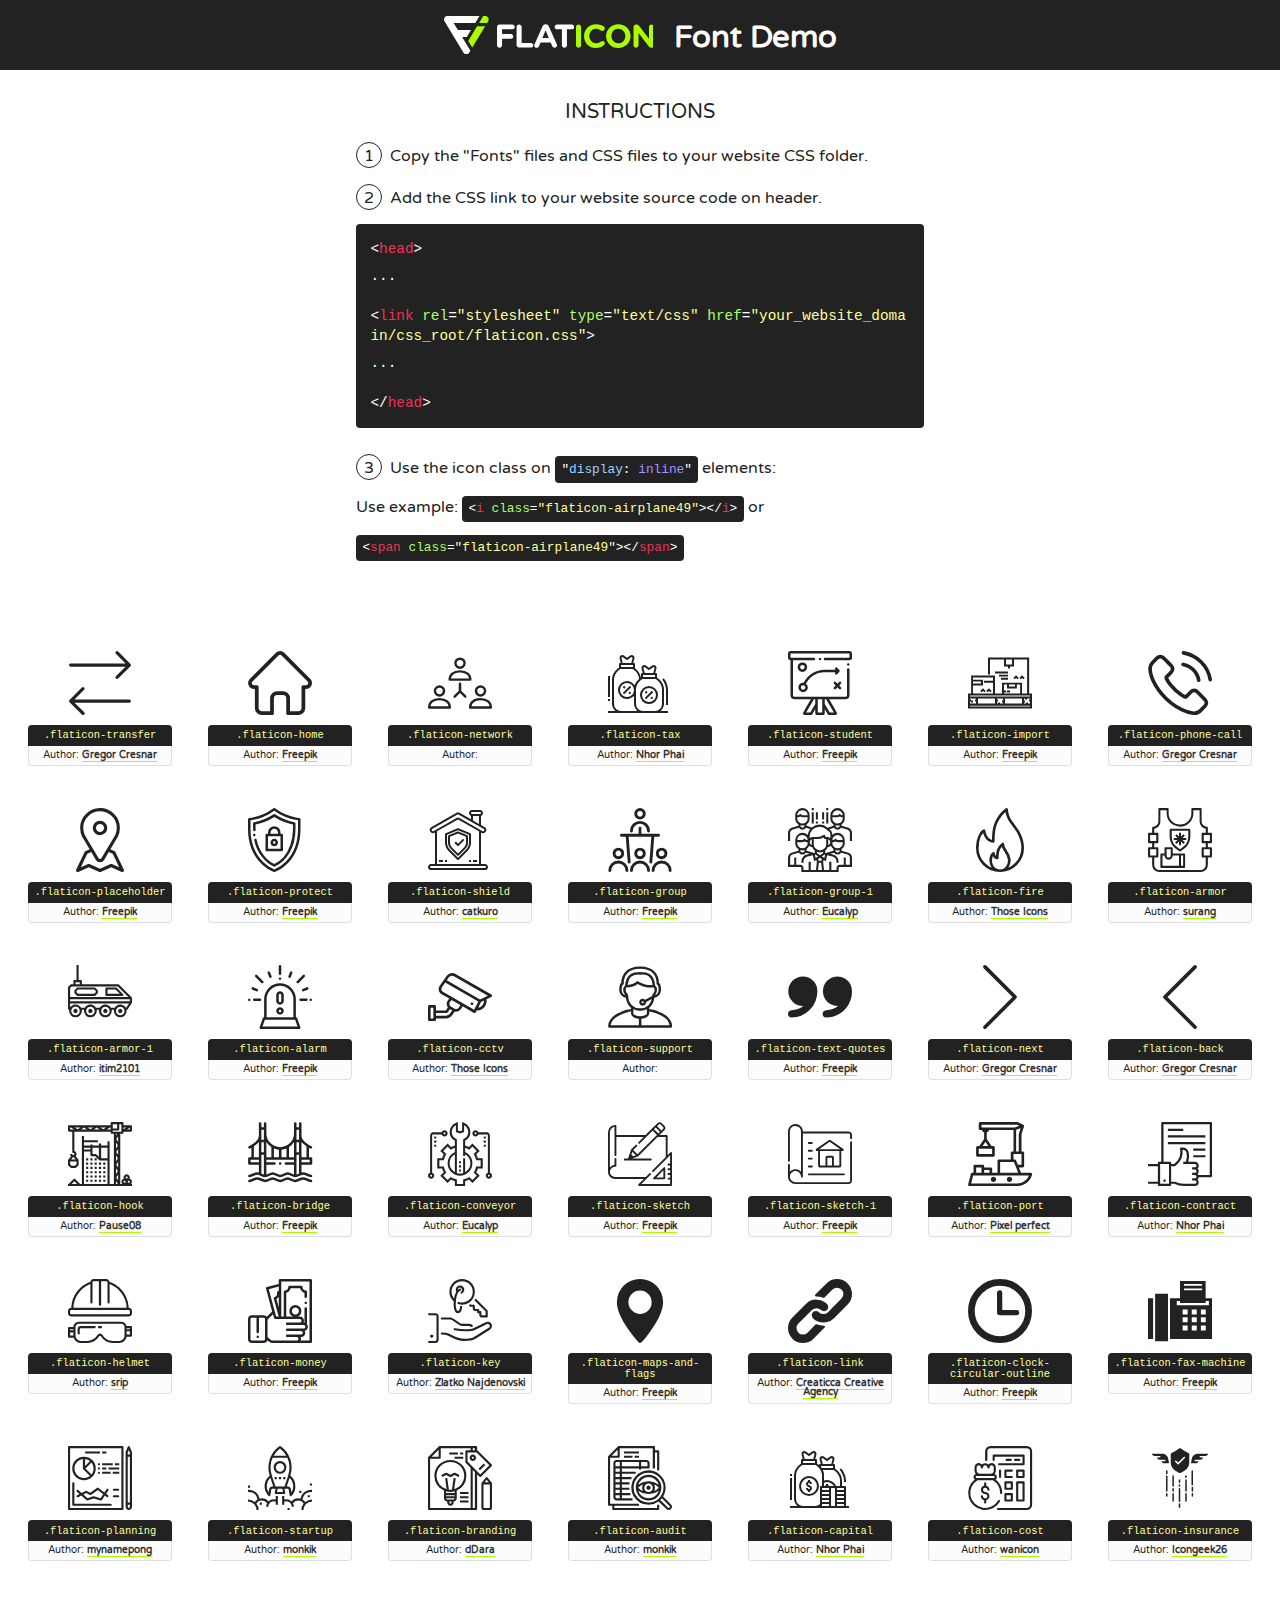
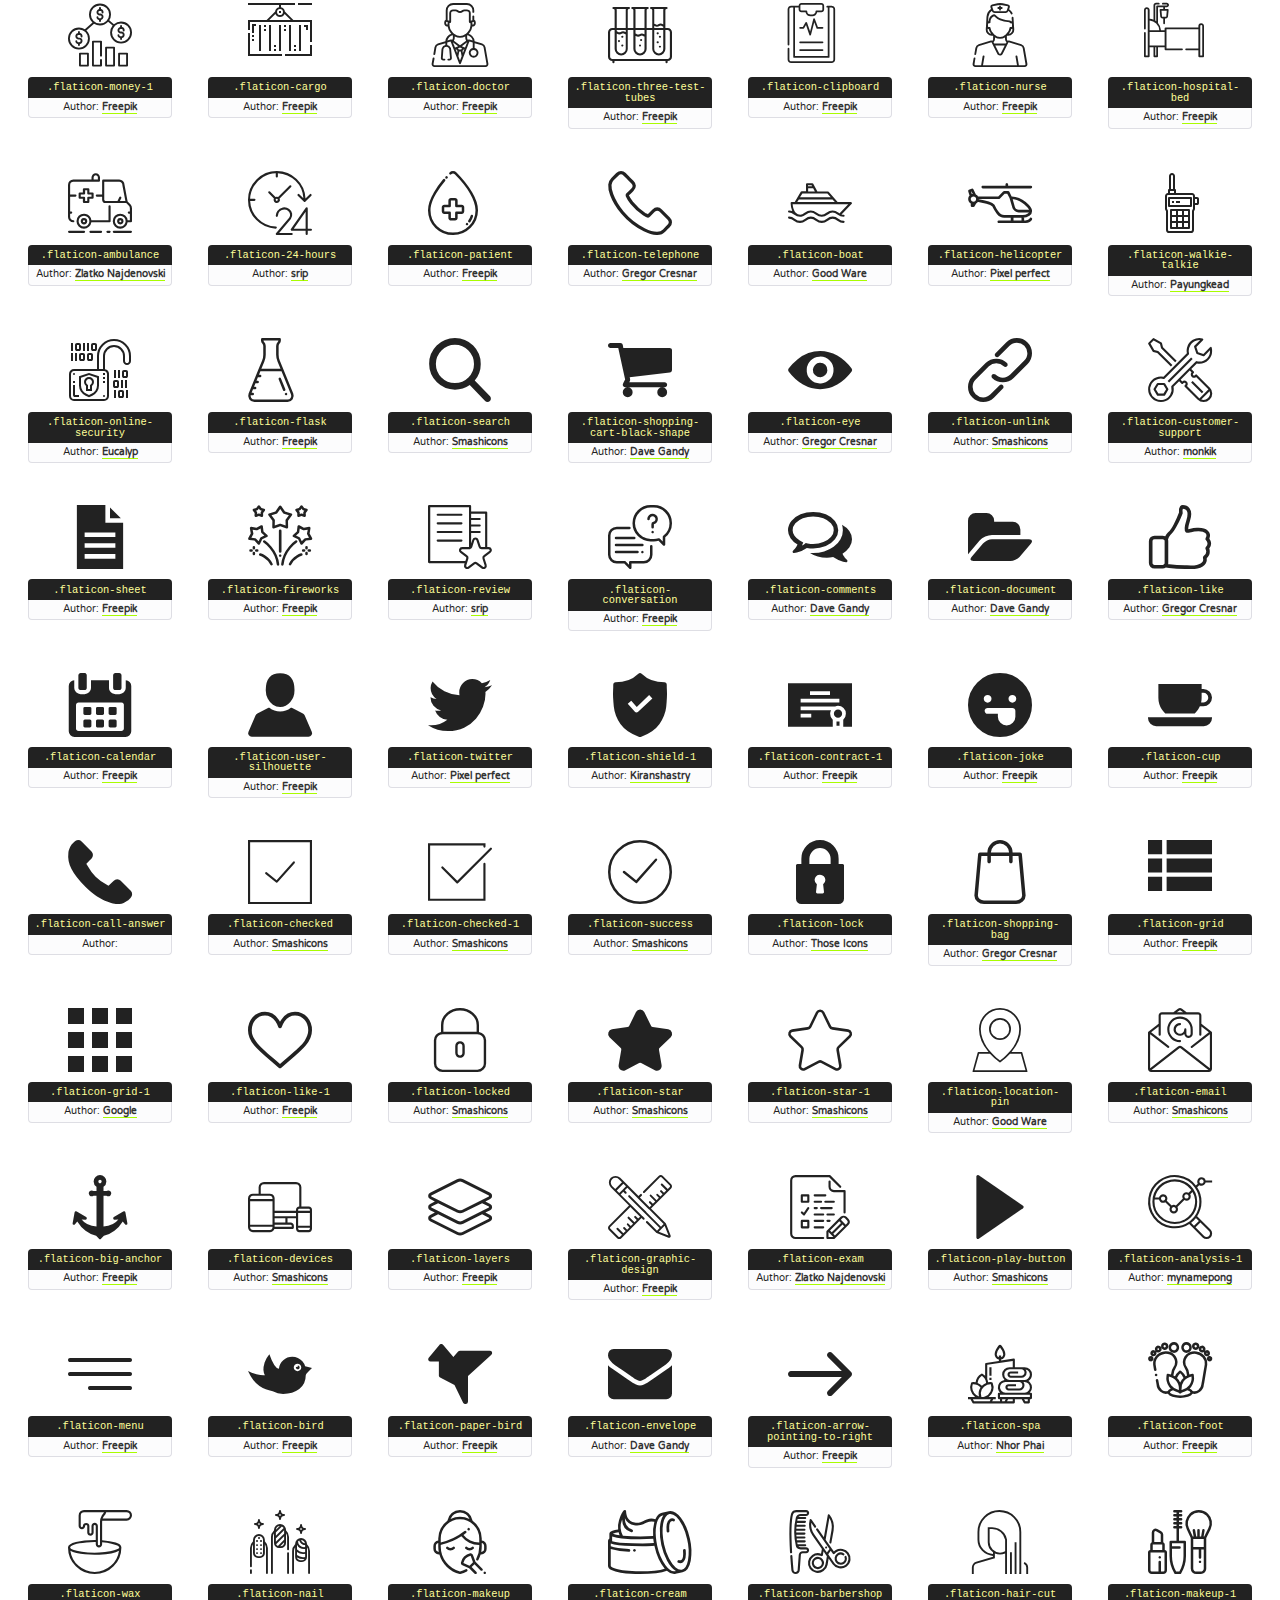
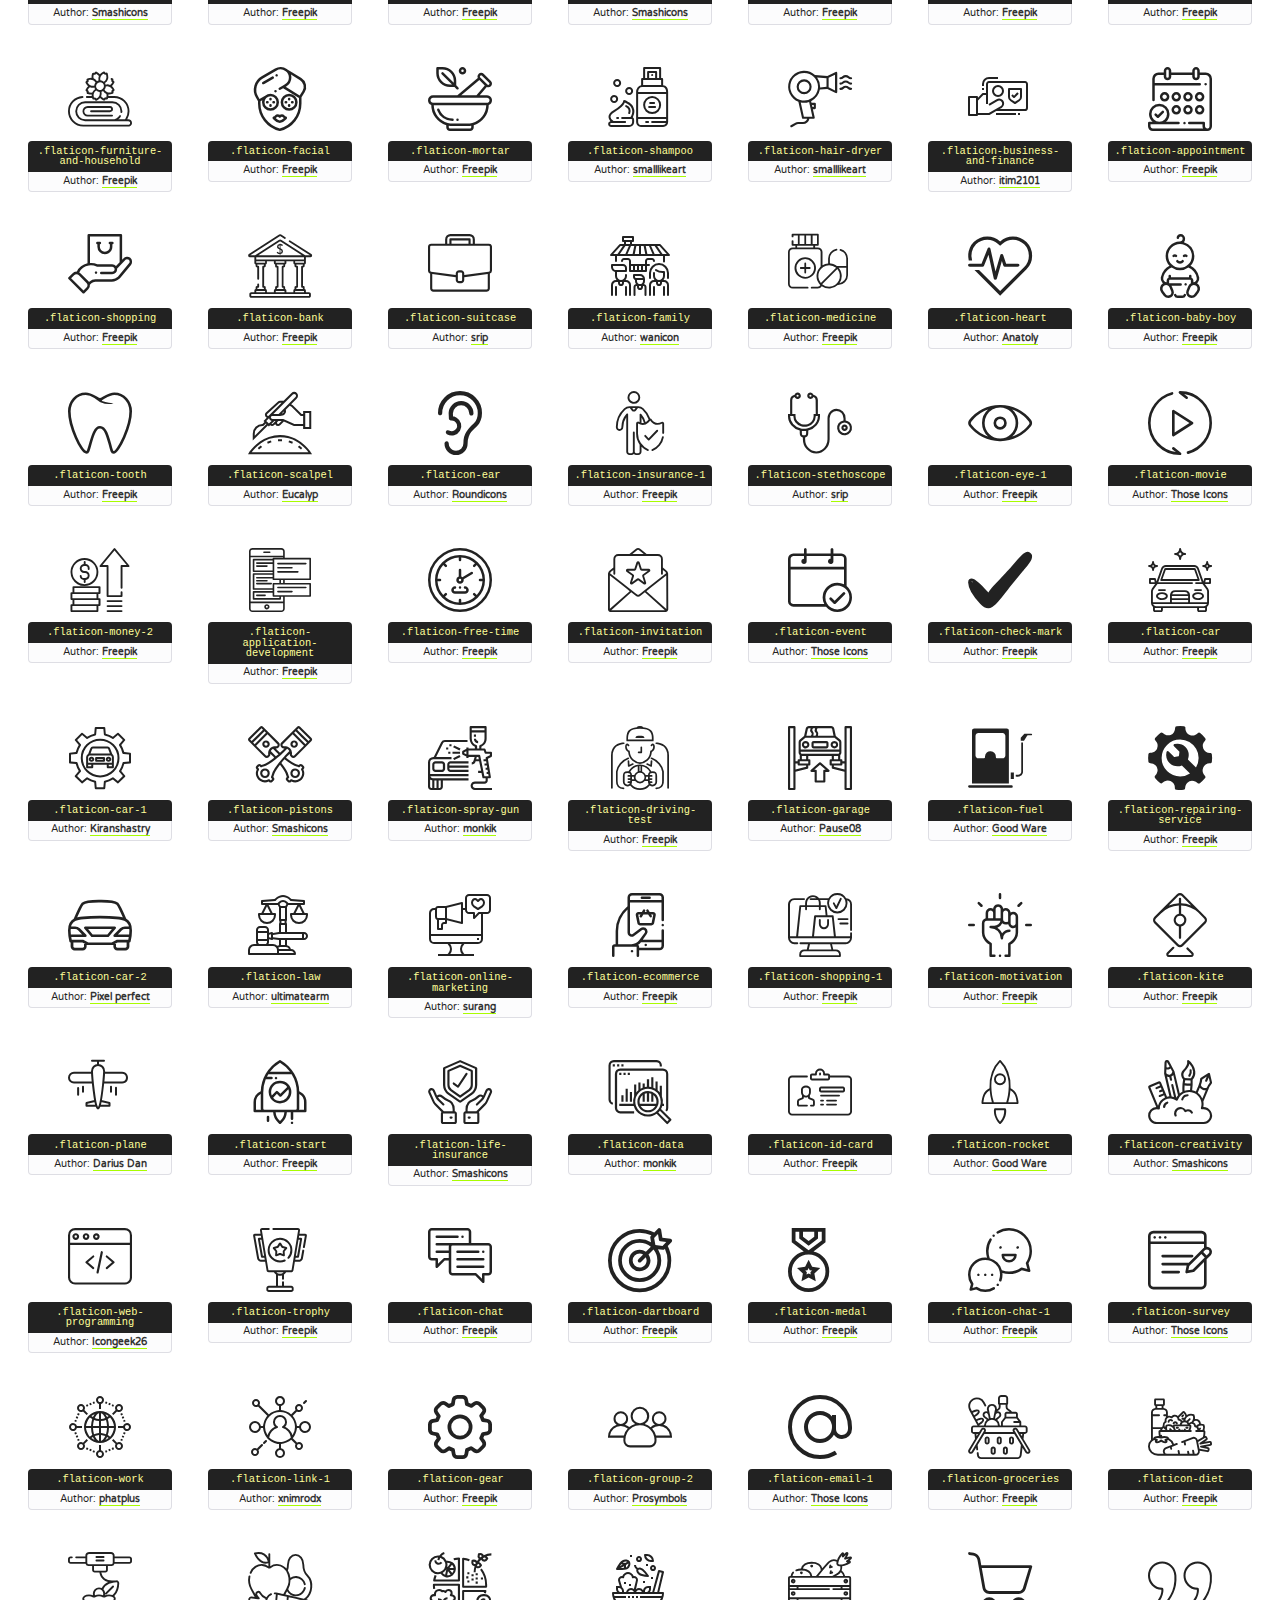
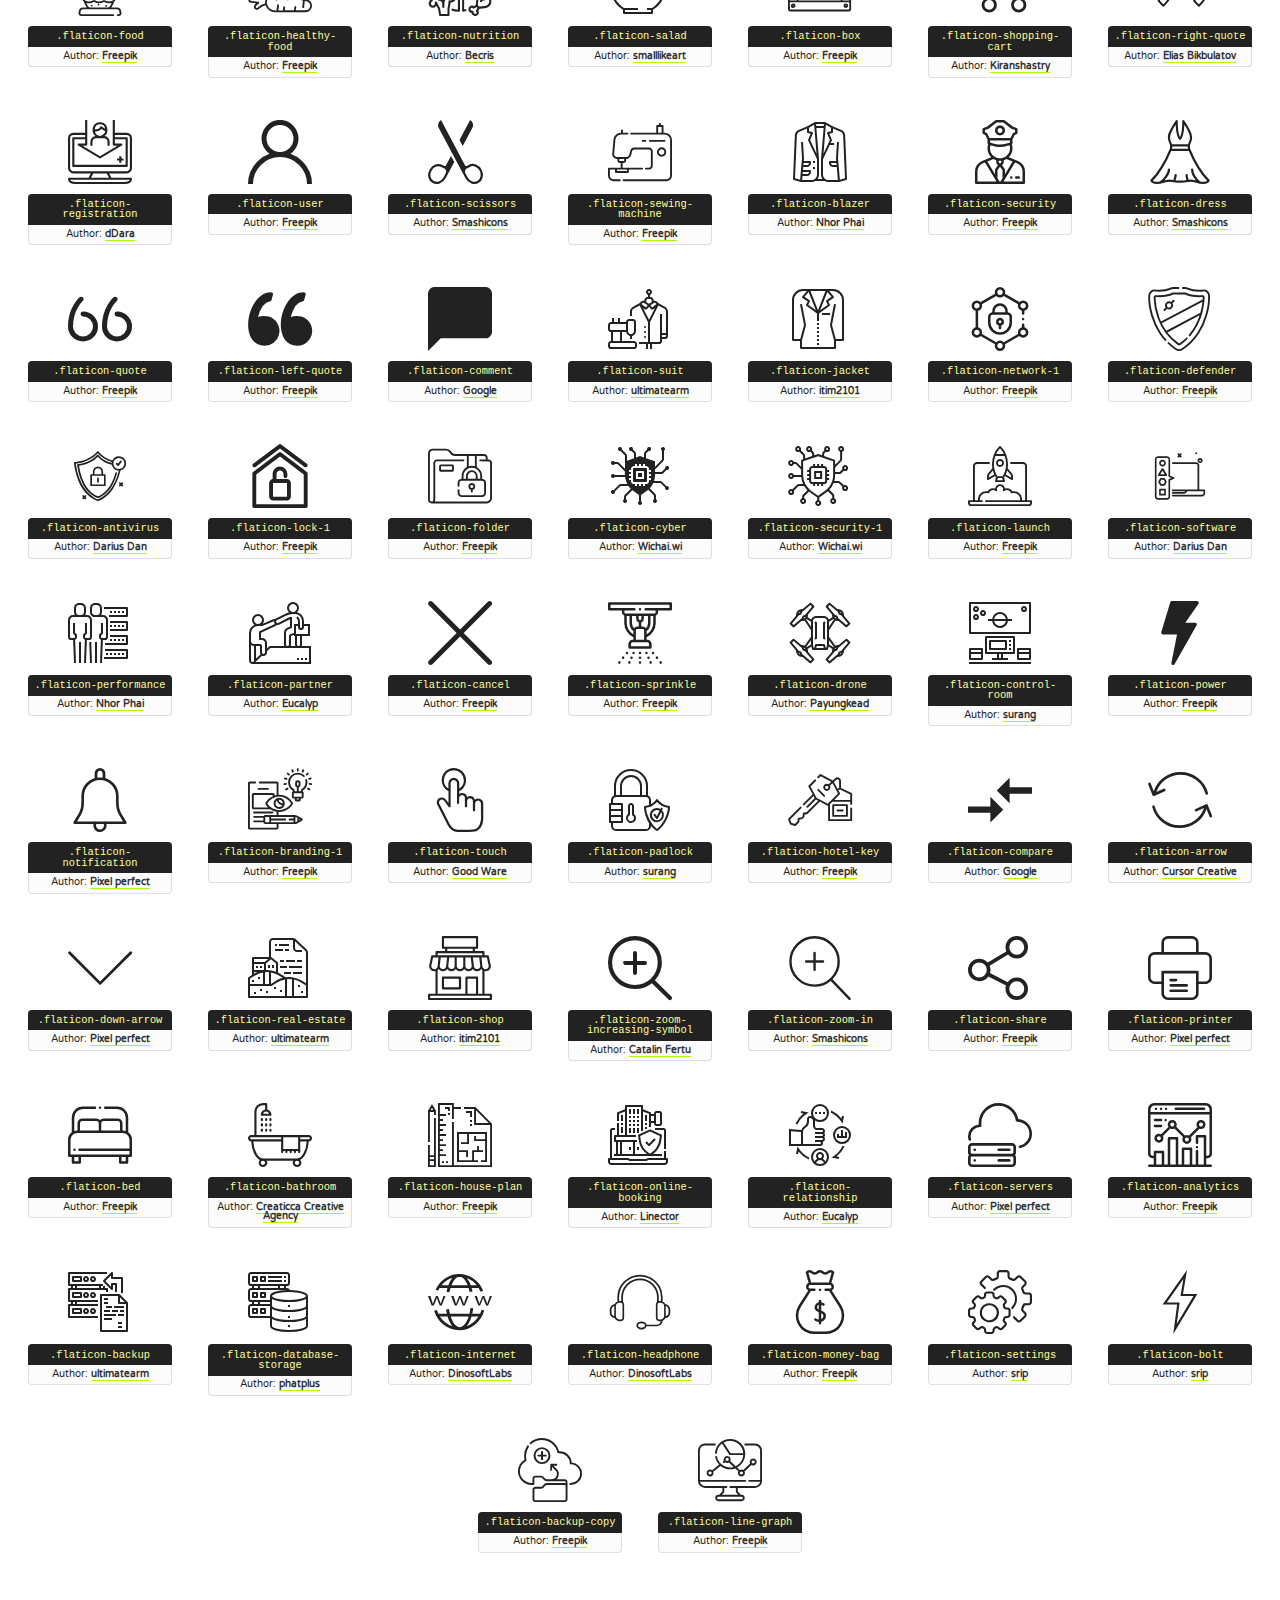
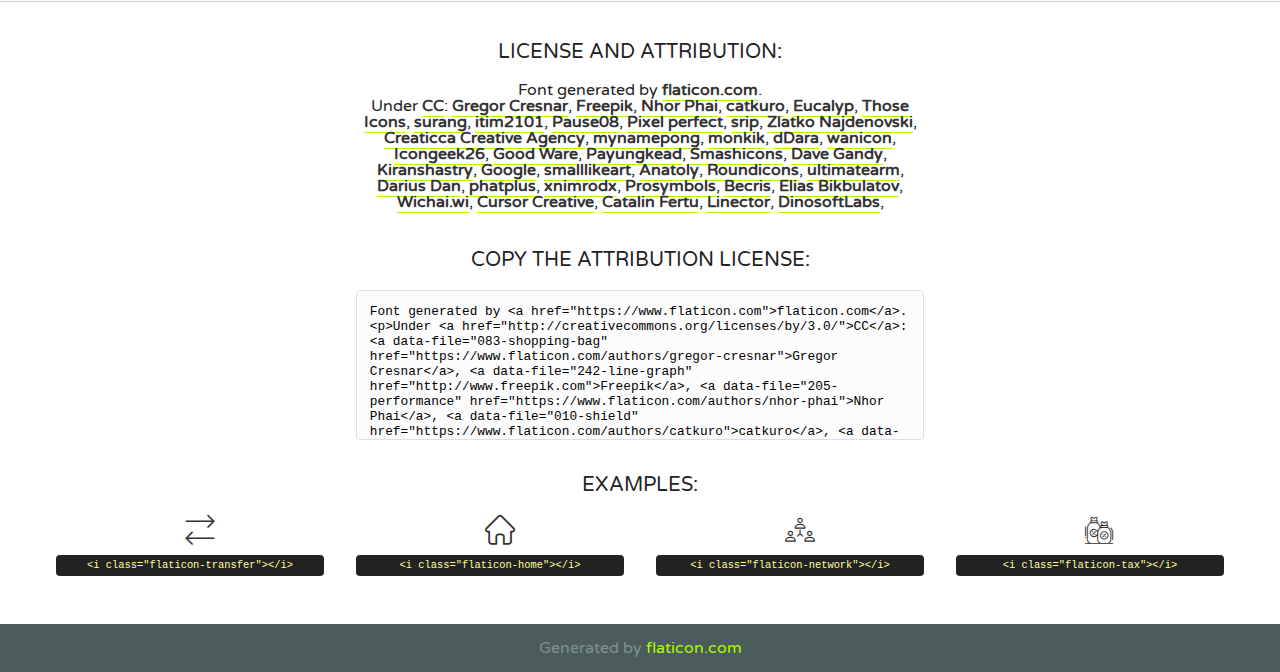
<file: static/webfonts/flaticon/flaticon.html>
<!DOCTYPE html>
<!--
  Flaticon icon font: Flaticon
  Creation date: 22/11/2021 08:10
-->
<html>
<!DOCTYPE html>
<html>

<head>
    <title>Flaticon WebFont</title>
    <link href="http://fonts.googleapis.com/css?family=Varela+Round" rel="stylesheet" type="text/css" />
    <link rel="stylesheet" type="text/css" href="flaticon.css">
    <meta charset="UTF-8">
    <style>
        html,
        body,
        div,
        span,
        applet,
        object,
        iframe,
        h1,
        h2,
        h3,
        h4,
        h5,
        h6,
        p,
        blockquote,
        pre,
        a,
        abbr,
        acronym,
        address,
        big,
        cite,
        code,
        del,
        dfn,
        em,
        img,
        ins,
        kbd,
        q,
        s,
        samp,
        small,
        strike,
        strong,
        sub,
        sup,
        tt,
        var,
        b,
        u,
        i,
        center,
        dl,
        dt,
        dd,
        ol,
        ul,
        li,
        fieldset,
        form,
        label,
        legend,
        table,
        caption,
        tbody,
        tfoot,
        thead,
        tr,
        th,
        td,
        article,
        aside,
        canvas,
        details,
        embed,
        figure,
        figcaption,
        footer,
        header,
        hgroup,
        menu,
        nav,
        output,
        ruby,
        section,
        summary,
        time,
        mark,
        audio,
        video {
            margin: 0;
            padding: 0;
            border: 0;
            font-size: 100%;
            font: inherit;
            vertical-align: baseline;
        }
        /* HTML5 display-role reset for older browsers */
        
        article,
        aside,
        details,
        figcaption,
        figure,
        footer,
        header,
        hgroup,
        menu,
        nav,
        section {
            display: block;
        }
        
        body {
            line-height: 1;
        }
        
        ol,
        ul {
            list-style: none;
        }
        
        blockquote,
        q {
            quotes: none;
        }
        
        blockquote:before,
        blockquote:after,
        q:before,
        q:after {
            content: '';
            content: none;
        }
        
        table {
            border-collapse: collapse;
            border-spacing: 0;
        }
        
        body {
            font-family: 'Varela Round', Helvetica, Arial, sans-serif;
            font-size: 16px;
            color: #222;
        }
        
        a {
            color: #333;
            border-bottom: 1px solid #a9fd00;
            font-weight: bold;
            text-decoration: none;
        }
        
        * {
            -moz-box-sizing: border-box;
            -webkit-box-sizing: border-box;
            box-sizing: border-box;
            margin: 0;
            padding: 0;
        }
        
        [class^="flaticon-"]:before,
        [class*=" flaticon-"]:before,
        [class^="flaticon-"]:after,
        [class*=" flaticon-"]:after {
            font-family: Flaticon;
            font-size: 30px;
            font-style: normal;
            margin-left: 20px;
            color: #333;
        }
        
        .wrapper {
            max-width: 600px;
            margin: auto;
            padding: 0 1em;
        }
        
        .title {
            font-size: 1.25em;
            text-align: center;
            margin-bottom: 1em;
            text-transform: uppercase;
        }
        
        header {
            text-align: center;
            background-color: #222;
            color: #fff;
            padding: 1em;
        }
        
        header .logo {
            width: 210px;
            height: 38px;
            display: inline-block;
            vertical-align: middle;
            margin-right: 1em;
            border: none;
        }
        
        header strong {
            font-size: 1.95em;
            font-weight: bold;
            vertical-align: middle;
            margin-top: 5px;
            display: inline-block;
        }
        
        .demo {
            margin: 2em auto;
            line-height: 1.25em;
        }
        
        .demo ul li {
            margin-bottom: 1em;
        }
        
        .demo ul li .num {
            color: #222;
            border-radius: 20px;
            display: inline-block;
            width: 26px;
            padding: 3px;
            height: 26px;
            text-align: center;
            margin-right: 0.5em;
            border: 1px solid #222;
        }
        
        .demo ul li code {
            background-color: #222;
            border-radius: 4px;
            padding: 0.25em 0.5em;
            display: inline-block;
            color: #fff;
            font-family: Consolas, Monaco, Lucida Console, Liberation Mono, DejaVu Sans Mono, Bitstream Vera Sans Mono, Courier New, monospace;
            font-weight: lighter;
            margin-top: 1em;
            font-size: 0.8em;
            word-break: break-all;
        }
        
        .demo ul li code.big {
            padding: 1em;
            font-size: 0.9em;
        }
        
        .demo ul li code .red {
            color: #EF3159;
        }
        
        .demo ul li code .green {
            color: #ACFF65;
        }
        
        .demo ul li code .yellow {
            color: #FFFF99;
        }
        
        .demo ul li code .blue {
            color: #99D3FF;
        }
        
        .demo ul li code .purple {
            color: #A295FF;
        }
        
        .demo ul li code .dots {
            margin-top: 0.5em;
            display: block;
        }
        
        #glyphs {
            border-bottom: 1px solid #ccc;
            padding: 2em 0;
            text-align: center;
        }
        
        .glyph {
            display: inline-block;
            width: 9em;
            margin: 1em;
            text-align: center;
            vertical-align: top;
            background: #FFF;
        }
        
        .glyph .glyph-icon {
            padding: 10px;
            display: block;
            font-family: "Flaticon";
            font-size: 64px;
            line-height: 1;
        }
        
        .glyph .glyph-icon:before {
            font-size: 64px;
            color: #222;
            margin-left: 0;
        }
        
        .class-name {
            font-size: 0.65em;
            background-color: #222;
            color: #fff;
            border-radius: 4px 4px 0 0;
            padding: 0.5em;
            color: #FFFF99;
            font-family: Consolas, Monaco, Lucida Console, Liberation Mono, DejaVu Sans Mono, Bitstream Vera Sans Mono, Courier New, monospace;
        }
        
        .author-name {
            font-size: 0.6em;
            background-color: #fcfcfd;
            border: 1px solid #DEDEE4;
            border-top: 0;
            border-radius: 0 0 4px 4px;
            padding: 0.5em;
        }
        
        .class-name:last-child {
            font-size: 10px;
            color: #888;
        }
        
        .class-name:last-child a {
            font-size: 10px;
            color: #555;
        }
        
        .class-name:last-child a:hover {
            color: #a9fd00;
        }
        
        .glyph>input {
            display: block;
            width: 100px;
            margin: 5px auto;
            text-align: center;
            font-size: 12px;
            cursor: text;
        }
        
        .glyph>input.icon-input {
            font-family: "Flaticon";
            font-size: 16px;
            margin-bottom: 10px;
        }
        
        .attribution .title {
            margin-top: 2em;
        }
        
        .attribution textarea {
            background-color: #fcfcfd;
            padding: 1em;
            border: none;
            box-shadow: none;
            border: 1px solid #DEDEE4;
            border-radius: 4px;
            resize: none;
            width: 100%;
            height: 150px;
            font-size: 0.8em;
            font-family: Consolas, Monaco, Lucida Console, Liberation Mono, DejaVu Sans Mono, Bitstream Vera Sans Mono, Courier New, monospace;
            -webkit-appearance: none;
        }
        
        .iconsuse {
            margin: 2em auto;
            text-align: center;
            max-width: 1200px;
        }
        
        .iconsuse:after {
            content: '';
            display: table;
            clear: both;
        }
        
        .iconsuse .image {
            float: left;
            width: 25%;
            padding: 0 1em;
        }
        
        .iconsuse .image p {
            margin-bottom: 1em;
        }
        
        .iconsuse .image span {
            display: block;
            font-size: 0.65em;
            background-color: #222;
            color: #fff;
            border-radius: 4px;
            padding: 0.5em;
            color: #FFFF99;
            margin-top: 1em;
            font-family: Consolas, Monaco, Lucida Console, Liberation Mono, DejaVu Sans Mono, Bitstream Vera Sans Mono, Courier New, monospace;
        }
        
        #footer {
            text-align: center;
            background-color: #4C5B5C;
            color: #7c9192;
            padding: 1em;
        }
        
        #footer a {
            border: none;
            color: #a9fd00;
            font-weight: normal;
        }
        
        @media (max-width: 960px) {
            .iconsuse .image {
                width: 50%;
            }
        }
        
        @media (max-width: 560px) {
            .iconsuse .image {
                width: 100%;
            }
        }
    </style>
</head>

<body class="characters-off">

    <header>
        <a href="https://www.flaticon.com" target="_blank" class="logo">
            <svg version="1.1" xmlns="http://www.w3.org/2000/svg" xmlns:xlink="http://www.w3.org/1999/xlink" xmlns:a="http://ns.adobe.com/AdobeSVGViewerExtensions/3.0/" viewBox="0 0 560.875 102.036" enable-background="new 0 0 560.875 102.036" xml:space="preserve">
                <defs>
                </defs>
                <g>
                    <g class="letters">
                        <path fill="#ffffff" d="M141.596,29.675c0-3.777,2.985-6.767,6.764-6.767h34.438c3.426,0,6.15,2.728,6.15,6.15
                        c0,3.43-2.724,6.149-6.15,6.149h-27.674v13.091h23.719c3.429,0,6.151,2.724,6.151,6.15c0,3.43-2.723,6.149-6.151,6.149h-23.719
                        v17.574c0,3.773-2.986,6.761-6.764,6.761c-3.779,0-6.764-2.989-6.764-6.761V29.675z"></path>
                        <path fill="#ffffff" d="M193.844,29.149c0-3.781,2.985-6.767,6.764-6.767c3.776,0,6.763,2.985,6.763,6.767v42.957h25.039
                        c3.426,0,6.149,2.726,6.149,6.153c0,3.425-2.723,6.15-6.149,6.15h-31.802c-3.779,0-6.764-2.986-6.764-6.768V29.149z"></path>
                        <path fill="#ffffff" d="M241.891,75.71l21.438-48.407c1.492-3.341,4.215-5.357,7.906-5.357h0.792
                        c3.686,0,6.323,2.017,7.815,5.357l21.439,48.407c0.436,0.967,0.701,1.845,0.701,2.723c0,3.602-2.809,6.501-6.414,6.501
                        c-3.161,0-5.269-1.845-6.499-4.655l-4.132-9.661h-27.059l-4.301,10.102c-1.144,2.631-3.426,4.214-6.237,4.214
                        c-3.517,0-6.24-2.81-6.24-6.325C241.1,77.64,241.451,76.677,241.891,75.71z M279.932,58.666l-8.521-20.297l-8.526,20.297H279.932
                        z"></path>
                        <path fill="#ffffff" d="M314.864,35.387H301.86c-3.429,0-6.239-2.813-6.239-6.238c0-3.429,2.811-6.24,6.239-6.24h39.533
                        c3.426,0,6.237,2.811,6.237,6.24c0,3.425-2.811,6.238-6.237,6.238h-13.001v42.785c0,3.773-2.99,6.761-6.764,6.761
                        c-3.779,0-6.764-2.989-6.764-6.761V35.387z"></path>
                        <path fill="#A9FD00" d="M352.615,29.149c0-3.781,2.985-6.767,6.767-6.767c3.774,0,6.761,2.985,6.761,6.767v49.024
                        c0,3.773-2.987,6.761-6.761,6.761c-3.781,0-6.767-2.989-6.767-6.761V29.149z"></path>
                        <path fill="#A9FD00" d="M374.132,53.836v-0.179c0-17.481,13.178-31.801,32.065-31.801c9.22,0,15.459,2.458,20.557,6.238
                        c1.402,1.054,2.637,2.985,2.637,5.357c0,3.692-2.985,6.59-6.681,6.59c-1.845,0-3.071-0.702-4.044-1.319
                        c-3.776-2.813-7.729-4.393-12.562-4.393c-10.364,0-17.831,8.611-17.831,19.154v0.173c0,10.542,7.291,19.329,17.831,19.329
                        c5.715,0,9.492-1.756,13.359-4.834c1.049-0.874,2.458-1.491,4.039-1.491c3.429,0,6.325,2.813,6.325,6.236
                        c0,2.106-1.056,3.78-2.282,4.834c-5.539,4.834-12.036,7.733-21.878,7.733C387.572,85.464,374.132,71.493,374.132,53.836z"></path>
                        <path fill="#A9FD00" d="M433.009,53.836v-0.179c0-17.481,13.79-31.801,32.766-31.801c18.981,0,32.592,14.143,32.592,31.628v0.173
                        c0,17.483-13.785,31.807-32.769,31.807C446.625,85.464,433.009,71.32,433.009,53.836z M484.224,53.836v-0.179
                        c0-10.539-7.725-19.326-18.626-19.326c-10.893,0-18.449,8.611-18.449,19.154v0.173c0,10.542,7.73,19.329,18.626,19.329
                        C476.676,72.986,484.224,64.378,484.224,53.836z"></path>
                        <path fill="#A9FD00" d="M506.233,29.321c0-3.774,2.99-6.763,6.767-6.763h1.401c3.252,0,5.183,1.583,7.029,3.953l26.093,34.265
                        V29.059c0-3.692,2.99-6.677,6.681-6.677c3.683,0,6.671,2.985,6.671,6.677v48.934c0,3.78-2.987,6.765-6.764,6.765h-0.436
                        c-3.257,0-5.188-1.581-7.034-3.953l-27.056-35.492v32.944c0,3.687-2.985,6.676-6.678,6.676c-3.683,0-6.673-2.989-6.673-6.676
                        V29.321z"></path>
                    </g>
                    <g class="insignia">
                        <path fill="#ffffff" d="M48.372,56.137h12.517l11.156-18.537H37.186L25.688,18.539h57.825L94.668,0H9.271
                        C5.925,0,2.842,1.801,1.198,4.716c-1.644,2.907-1.593,6.482,0.134,9.343l50.38,83.501c1.678,2.781,4.689,4.476,7.938,4.476
                        c3.246,0,6.257-1.695,7.935-4.476l2.898-4.804L48.372,56.137z"></path>
                        <g class="i">
                            <path fill="#A9FD00" d="M93.575,18.539h0.031v0.004l21.652,0.004l2.705-4.488c1.727-2.861,1.778-6.436,0.133-9.343
                            C116.454,1.801,113.371,0,110.026,0h-5.294L93.575,18.539z"></path>
                            <polygon fill="#A9FD00" points="88.291,27.356 64.725,66.486 75.519,84.404 109.942,27.356"></polygon>
                        </g>
                    </g>
                </g>
            </svg>
        </a>
        <strong>Font Demo</strong>
    </header>


    <section class="demo wrapper">

        <p class="title">Instructions</p>

        <ul>
            <li>
                <span class="num">1</span>Copy the "Fonts" files and CSS files to your website CSS folder.
            </li>
            <li>
                <span class="num">2</span>Add the CSS link to your website source code on header.
                <code class="big">
                    &lt;<span class="red">head</span>&gt;
                    <br/><span class="dots">...</span>
                    <br/>&lt;<span class="red">link</span> <span class="green">rel</span>=<span class="yellow">"stylesheet"</span> <span class="green">type</span>=<span class="yellow">"text/css"</span> <span class="green">href</span>=<span class="yellow">"your_website_domain/css_root/flaticon.css"</span>&gt;
                    <br/><span class="dots">...</span>
                    <br/>&lt;/<span class="red">head</span>&gt;
                </code>
            </li>

            <li>
                <p>
                    <span class="num">3</span>Use the icon class on <code>"<span class="blue">display</span>:<span class="purple"> inline</span>"</code> elements:
                    <br /> Use example: <code>&lt;<span class="red">i</span> <span class="green">class</span>=<span class="yellow">&quot;flaticon-airplane49&quot;</span>&gt;&lt;/<span class="red">i</span>&gt;</code> or <code>&lt;<span class="red">span</span> <span class="green">class</span>=<span class="yellow">&quot;flaticon-airplane49&quot;</span>&gt;&lt;/<span class="red">span</span>&gt;</code>
            </li>
        </ul>

    </section>




    <section id="glyphs">


        <div class="glyph">
            <div class="glyph-icon flaticon-transfer"></div>
            <div class="class-name">.flaticon-transfer</div>
            <div class="author-name">Author: <a data-file="001-transfer" href="https://www.flaticon.com/authors/gregor-cresnar">Gregor Cresnar</a> </div>
        </div>

        <div class="glyph">
            <div class="glyph-icon flaticon-home"></div>
            <div class="class-name">.flaticon-home</div>
            <div class="author-name">Author: <a data-file="002-home" href="http://www.freepik.com">Freepik</a> </div>
        </div>

        <div class="glyph">
            <div class="glyph-icon flaticon-network"></div>
            <div class="class-name">.flaticon-network</div>
            <div class="author-name">Author:
                <a data-file="003-network" href="https://www.flaticon.com/authors/"></a>
            </div>
        </div>

        <div class="glyph">
            <div class="glyph-icon flaticon-tax"></div>
            <div class="class-name">.flaticon-tax</div>
            <div class="author-name">Author: <a data-file="004-tax" href="https://www.flaticon.com/authors/nhor-phai">Nhor Phai</a> </div>
        </div>

        <div class="glyph">
            <div class="glyph-icon flaticon-student"></div>
            <div class="class-name">.flaticon-student</div>
            <div class="author-name">Author: <a data-file="005-student" href="http://www.freepik.com">Freepik</a> </div>
        </div>

        <div class="glyph">
            <div class="glyph-icon flaticon-import"></div>
            <div class="class-name">.flaticon-import</div>
            <div class="author-name">Author: <a data-file="006-import" href="http://www.freepik.com">Freepik</a> </div>
        </div>

        <div class="glyph">
            <div class="glyph-icon flaticon-phone-call"></div>
            <div class="class-name">.flaticon-phone-call</div>
            <div class="author-name">Author: <a data-file="007-phone-call" href="https://www.flaticon.com/authors/gregor-cresnar">Gregor Cresnar</a> </div>
        </div>

        <div class="glyph">
            <div class="glyph-icon flaticon-placeholder"></div>
            <div class="class-name">.flaticon-placeholder</div>
            <div class="author-name">Author: <a data-file="008-placeholder" href="http://www.freepik.com">Freepik</a> </div>
        </div>

        <div class="glyph">
            <div class="glyph-icon flaticon-protect"></div>
            <div class="class-name">.flaticon-protect</div>
            <div class="author-name">Author: <a data-file="009-protect" href="http://www.freepik.com">Freepik</a> </div>
        </div>

        <div class="glyph">
            <div class="glyph-icon flaticon-shield"></div>
            <div class="class-name">.flaticon-shield</div>
            <div class="author-name">Author: <a data-file="010-shield" href="https://www.flaticon.com/authors/catkuro">catkuro</a> </div>
        </div>

        <div class="glyph">
            <div class="glyph-icon flaticon-group"></div>
            <div class="class-name">.flaticon-group</div>
            <div class="author-name">Author: <a data-file="011-group" href="http://www.freepik.com">Freepik</a> </div>
        </div>

        <div class="glyph">
            <div class="glyph-icon flaticon-group-1"></div>
            <div class="class-name">.flaticon-group-1</div>
            <div class="author-name">Author: <a data-file="012-group-1" href="https://www.flaticon.com/authors/eucalyp">Eucalyp</a> </div>
        </div>

        <div class="glyph">
            <div class="glyph-icon flaticon-fire"></div>
            <div class="class-name">.flaticon-fire</div>
            <div class="author-name">Author: <a data-file="013-fire" href="https://www.flaticon.com/authors/those-icons">Those Icons</a> </div>
        </div>

        <div class="glyph">
            <div class="glyph-icon flaticon-armor"></div>
            <div class="class-name">.flaticon-armor</div>
            <div class="author-name">Author: <a data-file="014-armor" href="https://www.flaticon.com/authors/surang">surang</a> </div>
        </div>

        <div class="glyph">
            <div class="glyph-icon flaticon-armor-1"></div>
            <div class="class-name">.flaticon-armor-1</div>
            <div class="author-name">Author: <a data-file="015-armor-1" href="https://www.flaticon.com/authors/itim2101">itim2101</a> </div>
        </div>

        <div class="glyph">
            <div class="glyph-icon flaticon-alarm"></div>
            <div class="class-name">.flaticon-alarm</div>
            <div class="author-name">Author: <a data-file="016-alarm" href="http://www.freepik.com">Freepik</a> </div>
        </div>

        <div class="glyph">
            <div class="glyph-icon flaticon-cctv"></div>
            <div class="class-name">.flaticon-cctv</div>
            <div class="author-name">Author: <a data-file="017-cctv" href="https://www.flaticon.com/authors/those-icons">Those Icons</a> </div>
        </div>

        <div class="glyph">
            <div class="glyph-icon flaticon-support"></div>
            <div class="class-name">.flaticon-support</div>
            <div class="author-name">Author:
                <a data-file="018-support" href="https://www.flaticon.com/authors/"></a>
            </div>
        </div>

        <div class="glyph">
            <div class="glyph-icon flaticon-text-quotes"></div>
            <div class="class-name">.flaticon-text-quotes</div>
            <div class="author-name">Author: <a data-file="019-text-quotes" href="http://www.freepik.com">Freepik</a> </div>
        </div>

        <div class="glyph">
            <div class="glyph-icon flaticon-next"></div>
            <div class="class-name">.flaticon-next</div>
            <div class="author-name">Author: <a data-file="020-next" href="https://www.flaticon.com/authors/gregor-cresnar">Gregor Cresnar</a> </div>
        </div>

        <div class="glyph">
            <div class="glyph-icon flaticon-back"></div>
            <div class="class-name">.flaticon-back</div>
            <div class="author-name">Author: <a data-file="021-back" href="https://www.flaticon.com/authors/gregor-cresnar">Gregor Cresnar</a> </div>
        </div>

        <div class="glyph">
            <div class="glyph-icon flaticon-hook"></div>
            <div class="class-name">.flaticon-hook</div>
            <div class="author-name">Author: <a data-file="022-hook" href="https://www.flaticon.com/authors/pause08">Pause08</a> </div>
        </div>

        <div class="glyph">
            <div class="glyph-icon flaticon-bridge"></div>
            <div class="class-name">.flaticon-bridge</div>
            <div class="author-name">Author: <a data-file="023-bridge" href="http://www.freepik.com">Freepik</a> </div>
        </div>

        <div class="glyph">
            <div class="glyph-icon flaticon-conveyor"></div>
            <div class="class-name">.flaticon-conveyor</div>
            <div class="author-name">Author: <a data-file="024-conveyor" href="https://www.flaticon.com/authors/eucalyp">Eucalyp</a> </div>
        </div>

        <div class="glyph">
            <div class="glyph-icon flaticon-sketch"></div>
            <div class="class-name">.flaticon-sketch</div>
            <div class="author-name">Author: <a data-file="025-sketch" href="http://www.freepik.com">Freepik</a> </div>
        </div>

        <div class="glyph">
            <div class="glyph-icon flaticon-sketch-1"></div>
            <div class="class-name">.flaticon-sketch-1</div>
            <div class="author-name">Author: <a data-file="026-sketch-1" href="http://www.freepik.com">Freepik</a> </div>
        </div>

        <div class="glyph">
            <div class="glyph-icon flaticon-port"></div>
            <div class="class-name">.flaticon-port</div>
            <div class="author-name">Author: <a data-file="027-port" href="https://www.flaticon.com/authors/pixel-perfect">Pixel perfect</a> </div>
        </div>

        <div class="glyph">
            <div class="glyph-icon flaticon-contract"></div>
            <div class="class-name">.flaticon-contract</div>
            <div class="author-name">Author: <a data-file="028-contract" href="https://www.flaticon.com/authors/nhor-phai">Nhor Phai</a> </div>
        </div>

        <div class="glyph">
            <div class="glyph-icon flaticon-helmet"></div>
            <div class="class-name">.flaticon-helmet</div>
            <div class="author-name">Author: <a data-file="029-helmet" href="https://www.flaticon.com/authors/srip">srip</a> </div>
        </div>

        <div class="glyph">
            <div class="glyph-icon flaticon-money"></div>
            <div class="class-name">.flaticon-money</div>
            <div class="author-name">Author: <a data-file="030-money" href="http://www.freepik.com">Freepik</a> </div>
        </div>

        <div class="glyph">
            <div class="glyph-icon flaticon-key"></div>
            <div class="class-name">.flaticon-key</div>
            <div class="author-name">Author: <a data-file="031-key" href="https://www.flaticon.com/authors/zlatko-najdenovski">Zlatko Najdenovski</a> </div>
        </div>

        <div class="glyph">
            <div class="glyph-icon flaticon-maps-and-flags"></div>
            <div class="class-name">.flaticon-maps-and-flags</div>
            <div class="author-name">Author: <a data-file="032-maps-and-flags" href="http://www.freepik.com">Freepik</a> </div>
        </div>

        <div class="glyph">
            <div class="glyph-icon flaticon-link"></div>
            <div class="class-name">.flaticon-link</div>
            <div class="author-name">Author: <a data-file="033-link" href="https://www.flaticon.com/authors/creaticca-creative-agency">Creaticca Creative Agency</a> </div>
        </div>

        <div class="glyph">
            <div class="glyph-icon flaticon-clock-circular-outline"></div>
            <div class="class-name">.flaticon-clock-circular-outline</div>
            <div class="author-name">Author: <a data-file="034-clock-circular-outline" href="http://www.freepik.com">Freepik</a> </div>
        </div>

        <div class="glyph">
            <div class="glyph-icon flaticon-fax-machine"></div>
            <div class="class-name">.flaticon-fax-machine</div>
            <div class="author-name">Author: <a data-file="035-fax-machine" href="http://www.freepik.com">Freepik</a> </div>
        </div>

        <div class="glyph">
            <div class="glyph-icon flaticon-planning"></div>
            <div class="class-name">.flaticon-planning</div>
            <div class="author-name">Author: <a data-file="036-planning" href="https://www.flaticon.com/authors/mynamepong">mynamepong</a> </div>
        </div>

        <div class="glyph">
            <div class="glyph-icon flaticon-startup"></div>
            <div class="class-name">.flaticon-startup</div>
            <div class="author-name">Author: <a data-file="037-startup" href="https://www.flaticon.com/authors/monkik">monkik</a> </div>
        </div>

        <div class="glyph">
            <div class="glyph-icon flaticon-branding"></div>
            <div class="class-name">.flaticon-branding</div>
            <div class="author-name">Author: <a data-file="038-branding" href="https://www.flaticon.com/authors/ddara">dDara</a> </div>
        </div>

        <div class="glyph">
            <div class="glyph-icon flaticon-audit"></div>
            <div class="class-name">.flaticon-audit</div>
            <div class="author-name">Author: <a data-file="039-audit" href="https://www.flaticon.com/authors/monkik">monkik</a> </div>
        </div>

        <div class="glyph">
            <div class="glyph-icon flaticon-capital"></div>
            <div class="class-name">.flaticon-capital</div>
            <div class="author-name">Author: <a data-file="040-capital" href="https://www.flaticon.com/authors/nhor-phai">Nhor Phai</a> </div>
        </div>

        <div class="glyph">
            <div class="glyph-icon flaticon-cost"></div>
            <div class="class-name">.flaticon-cost</div>
            <div class="author-name">Author: <a data-file="041-cost" href="https://www.flaticon.com/authors/wanicon">wanicon</a> </div>
        </div>

        <div class="glyph">
            <div class="glyph-icon flaticon-insurance"></div>
            <div class="class-name">.flaticon-insurance</div>
            <div class="author-name">Author: <a data-file="042-insurance" href="https://www.flaticon.com/authors/icongeek26">Icongeek26</a> </div>
        </div>

        <div class="glyph">
            <div class="glyph-icon flaticon-money-1"></div>
            <div class="class-name">.flaticon-money-1</div>
            <div class="author-name">Author: <a data-file="043-money-1" href="http://www.freepik.com">Freepik</a> </div>
        </div>

        <div class="glyph">
            <div class="glyph-icon flaticon-cargo"></div>
            <div class="class-name">.flaticon-cargo</div>
            <div class="author-name">Author: <a data-file="044-cargo" href="http://www.freepik.com">Freepik</a> </div>
        </div>

        <div class="glyph">
            <div class="glyph-icon flaticon-doctor"></div>
            <div class="class-name">.flaticon-doctor</div>
            <div class="author-name">Author: <a data-file="045-doctor" href="http://www.freepik.com">Freepik</a> </div>
        </div>

        <div class="glyph">
            <div class="glyph-icon flaticon-three-test-tubes"></div>
            <div class="class-name">.flaticon-three-test-tubes</div>
            <div class="author-name">Author: <a data-file="046-three-test-tubes" href="http://www.freepik.com">Freepik</a> </div>
        </div>

        <div class="glyph">
            <div class="glyph-icon flaticon-clipboard"></div>
            <div class="class-name">.flaticon-clipboard</div>
            <div class="author-name">Author: <a data-file="047-clipboard" href="http://www.freepik.com">Freepik</a> </div>
        </div>

        <div class="glyph">
            <div class="glyph-icon flaticon-nurse"></div>
            <div class="class-name">.flaticon-nurse</div>
            <div class="author-name">Author: <a data-file="048-nurse" href="http://www.freepik.com">Freepik</a> </div>
        </div>

        <div class="glyph">
            <div class="glyph-icon flaticon-hospital-bed"></div>
            <div class="class-name">.flaticon-hospital-bed</div>
            <div class="author-name">Author: <a data-file="049-hospital-bed" href="http://www.freepik.com">Freepik</a> </div>
        </div>

        <div class="glyph">
            <div class="glyph-icon flaticon-ambulance"></div>
            <div class="class-name">.flaticon-ambulance</div>
            <div class="author-name">Author: <a data-file="050-ambulance" href="https://www.flaticon.com/authors/zlatko-najdenovski">Zlatko Najdenovski</a> </div>
        </div>

        <div class="glyph">
            <div class="glyph-icon flaticon-24-hours"></div>
            <div class="class-name">.flaticon-24-hours</div>
            <div class="author-name">Author: <a data-file="051-24-hours" href="https://www.flaticon.com/authors/srip">srip</a> </div>
        </div>

        <div class="glyph">
            <div class="glyph-icon flaticon-patient"></div>
            <div class="class-name">.flaticon-patient</div>
            <div class="author-name">Author: <a data-file="052-patient" href="http://www.freepik.com">Freepik</a> </div>
        </div>

        <div class="glyph">
            <div class="glyph-icon flaticon-telephone"></div>
            <div class="class-name">.flaticon-telephone</div>
            <div class="author-name">Author: <a data-file="053-telephone" href="https://www.flaticon.com/authors/gregor-cresnar">Gregor Cresnar</a> </div>
        </div>

        <div class="glyph">
            <div class="glyph-icon flaticon-boat"></div>
            <div class="class-name">.flaticon-boat</div>
            <div class="author-name">Author: <a data-file="054-boat" href="https://www.flaticon.com/authors/good-ware">Good Ware</a> </div>
        </div>

        <div class="glyph">
            <div class="glyph-icon flaticon-helicopter"></div>
            <div class="class-name">.flaticon-helicopter</div>
            <div class="author-name">Author: <a data-file="055-helicopter" href="https://www.flaticon.com/authors/pixel-perfect">Pixel perfect</a> </div>
        </div>

        <div class="glyph">
            <div class="glyph-icon flaticon-walkie-talkie"></div>
            <div class="class-name">.flaticon-walkie-talkie</div>
            <div class="author-name">Author: <a data-file="056-walkie-talkie" href="https://www.flaticon.com/authors/payungkead">Payungkead</a> </div>
        </div>

        <div class="glyph">
            <div class="glyph-icon flaticon-online-security"></div>
            <div class="class-name">.flaticon-online-security</div>
            <div class="author-name">Author: <a data-file="057-online-security" href="https://www.flaticon.com/authors/eucalyp">Eucalyp</a> </div>
        </div>

        <div class="glyph">
            <div class="glyph-icon flaticon-flask"></div>
            <div class="class-name">.flaticon-flask</div>
            <div class="author-name">Author: <a data-file="058-flask" href="http://www.freepik.com">Freepik</a> </div>
        </div>

        <div class="glyph">
            <div class="glyph-icon flaticon-search"></div>
            <div class="class-name">.flaticon-search</div>
            <div class="author-name">Author: <a data-file="059-search" href="https://www.flaticon.com/authors/smashicons">Smashicons</a> </div>
        </div>

        <div class="glyph">
            <div class="glyph-icon flaticon-shopping-cart-black-shape"></div>
            <div class="class-name">.flaticon-shopping-cart-black-shape</div>
            <div class="author-name">Author: <a data-file="060-shopping-cart-black-shape" href="https://www.flaticon.com/authors/dave-gandy">Dave Gandy</a> </div>
        </div>

        <div class="glyph">
            <div class="glyph-icon flaticon-eye"></div>
            <div class="class-name">.flaticon-eye</div>
            <div class="author-name">Author: <a data-file="061-eye" href="https://www.flaticon.com/authors/gregor-cresnar">Gregor Cresnar</a> </div>
        </div>

        <div class="glyph">
            <div class="glyph-icon flaticon-unlink"></div>
            <div class="class-name">.flaticon-unlink</div>
            <div class="author-name">Author: <a data-file="062-unlink" href="https://www.flaticon.com/authors/smashicons">Smashicons</a> </div>
        </div>

        <div class="glyph">
            <div class="glyph-icon flaticon-customer-support"></div>
            <div class="class-name">.flaticon-customer-support</div>
            <div class="author-name">Author: <a data-file="063-customer-support" href="https://www.flaticon.com/authors/monkik">monkik</a> </div>
        </div>

        <div class="glyph">
            <div class="glyph-icon flaticon-sheet"></div>
            <div class="class-name">.flaticon-sheet</div>
            <div class="author-name">Author: <a data-file="064-sheet" href="http://www.freepik.com">Freepik</a> </div>
        </div>

        <div class="glyph">
            <div class="glyph-icon flaticon-fireworks"></div>
            <div class="class-name">.flaticon-fireworks</div>
            <div class="author-name">Author: <a data-file="065-fireworks" href="http://www.freepik.com">Freepik</a> </div>
        </div>

        <div class="glyph">
            <div class="glyph-icon flaticon-review"></div>
            <div class="class-name">.flaticon-review</div>
            <div class="author-name">Author: <a data-file="066-review" href="https://www.flaticon.com/authors/srip">srip</a> </div>
        </div>

        <div class="glyph">
            <div class="glyph-icon flaticon-conversation"></div>
            <div class="class-name">.flaticon-conversation</div>
            <div class="author-name">Author: <a data-file="067-conversation" href="http://www.freepik.com">Freepik</a> </div>
        </div>

        <div class="glyph">
            <div class="glyph-icon flaticon-comments"></div>
            <div class="class-name">.flaticon-comments</div>
            <div class="author-name">Author: <a data-file="068-comments" href="https://www.flaticon.com/authors/dave-gandy">Dave Gandy</a> </div>
        </div>

        <div class="glyph">
            <div class="glyph-icon flaticon-document"></div>
            <div class="class-name">.flaticon-document</div>
            <div class="author-name">Author: <a data-file="069-document" href="https://www.flaticon.com/authors/dave-gandy">Dave Gandy</a> </div>
        </div>

        <div class="glyph">
            <div class="glyph-icon flaticon-like"></div>
            <div class="class-name">.flaticon-like</div>
            <div class="author-name">Author: <a data-file="070-like" href="https://www.flaticon.com/authors/gregor-cresnar">Gregor Cresnar</a> </div>
        </div>

        <div class="glyph">
            <div class="glyph-icon flaticon-calendar"></div>
            <div class="class-name">.flaticon-calendar</div>
            <div class="author-name">Author: <a data-file="071-calendar" href="http://www.freepik.com">Freepik</a> </div>
        </div>

        <div class="glyph">
            <div class="glyph-icon flaticon-user-silhouette"></div>
            <div class="class-name">.flaticon-user-silhouette</div>
            <div class="author-name">Author: <a data-file="072-user-silhouette" href="http://www.freepik.com">Freepik</a> </div>
        </div>

        <div class="glyph">
            <div class="glyph-icon flaticon-twitter"></div>
            <div class="class-name">.flaticon-twitter</div>
            <div class="author-name">Author: <a data-file="073-twitter" href="https://www.flaticon.com/authors/pixel-perfect">Pixel perfect</a> </div>
        </div>

        <div class="glyph">
            <div class="glyph-icon flaticon-shield-1"></div>
            <div class="class-name">.flaticon-shield-1</div>
            <div class="author-name">Author: <a data-file="074-shield-1" href="https://www.flaticon.com/authors/kiranshastry">Kiranshastry</a> </div>
        </div>

        <div class="glyph">
            <div class="glyph-icon flaticon-contract-1"></div>
            <div class="class-name">.flaticon-contract-1</div>
            <div class="author-name">Author: <a data-file="075-contract-1" href="http://www.freepik.com">Freepik</a> </div>
        </div>

        <div class="glyph">
            <div class="glyph-icon flaticon-joke"></div>
            <div class="class-name">.flaticon-joke</div>
            <div class="author-name">Author: <a data-file="076-joke" href="http://www.freepik.com">Freepik</a> </div>
        </div>

        <div class="glyph">
            <div class="glyph-icon flaticon-cup"></div>
            <div class="class-name">.flaticon-cup</div>
            <div class="author-name">Author: <a data-file="077-cup" href="http://www.freepik.com">Freepik</a> </div>
        </div>

        <div class="glyph">
            <div class="glyph-icon flaticon-call-answer"></div>
            <div class="class-name">.flaticon-call-answer</div>
            <div class="author-name">Author:
                <a data-file="078-call-answer" href="https://www.flaticon.com/authors/"></a>
            </div>
        </div>

        <div class="glyph">
            <div class="glyph-icon flaticon-checked"></div>
            <div class="class-name">.flaticon-checked</div>
            <div class="author-name">Author: <a data-file="079-checked" href="https://www.flaticon.com/authors/smashicons">Smashicons</a> </div>
        </div>

        <div class="glyph">
            <div class="glyph-icon flaticon-checked-1"></div>
            <div class="class-name">.flaticon-checked-1</div>
            <div class="author-name">Author: <a data-file="080-checked-1" href="https://www.flaticon.com/authors/smashicons">Smashicons</a> </div>
        </div>

        <div class="glyph">
            <div class="glyph-icon flaticon-success"></div>
            <div class="class-name">.flaticon-success</div>
            <div class="author-name">Author: <a data-file="081-success" href="https://www.flaticon.com/authors/smashicons">Smashicons</a> </div>
        </div>

        <div class="glyph">
            <div class="glyph-icon flaticon-lock"></div>
            <div class="class-name">.flaticon-lock</div>
            <div class="author-name">Author: <a data-file="082-lock" href="https://www.flaticon.com/authors/those-icons">Those Icons</a> </div>
        </div>

        <div class="glyph">
            <div class="glyph-icon flaticon-shopping-bag"></div>
            <div class="class-name">.flaticon-shopping-bag</div>
            <div class="author-name">Author: <a data-file="083-shopping-bag" href="https://www.flaticon.com/authors/gregor-cresnar">Gregor Cresnar</a> </div>
        </div>

        <div class="glyph">
            <div class="glyph-icon flaticon-grid"></div>
            <div class="class-name">.flaticon-grid</div>
            <div class="author-name">Author: <a data-file="084-grid" href="http://www.freepik.com">Freepik</a> </div>
        </div>

        <div class="glyph">
            <div class="glyph-icon flaticon-grid-1"></div>
            <div class="class-name">.flaticon-grid-1</div>
            <div class="author-name">Author: <a data-file="085-grid-1" href="https://www.flaticon.com/authors/google">Google</a> </div>
        </div>

        <div class="glyph">
            <div class="glyph-icon flaticon-like-1"></div>
            <div class="class-name">.flaticon-like-1</div>
            <div class="author-name">Author: <a data-file="086-like-1" href="http://www.freepik.com">Freepik</a> </div>
        </div>

        <div class="glyph">
            <div class="glyph-icon flaticon-locked"></div>
            <div class="class-name">.flaticon-locked</div>
            <div class="author-name">Author: <a data-file="087-locked" href="https://www.flaticon.com/authors/smashicons">Smashicons</a> </div>
        </div>

        <div class="glyph">
            <div class="glyph-icon flaticon-star"></div>
            <div class="class-name">.flaticon-star</div>
            <div class="author-name">Author: <a data-file="088-star" href="https://www.flaticon.com/authors/smashicons">Smashicons</a> </div>
        </div>

        <div class="glyph">
            <div class="glyph-icon flaticon-star-1"></div>
            <div class="class-name">.flaticon-star-1</div>
            <div class="author-name">Author: <a data-file="089-star-1" href="https://www.flaticon.com/authors/smashicons">Smashicons</a> </div>
        </div>

        <div class="glyph">
            <div class="glyph-icon flaticon-location-pin"></div>
            <div class="class-name">.flaticon-location-pin</div>
            <div class="author-name">Author: <a data-file="090-location-pin" href="https://www.flaticon.com/authors/good-ware">Good Ware</a> </div>
        </div>

        <div class="glyph">
            <div class="glyph-icon flaticon-email"></div>
            <div class="class-name">.flaticon-email</div>
            <div class="author-name">Author: <a data-file="091-email" href="https://www.flaticon.com/authors/smashicons">Smashicons</a> </div>
        </div>

        <div class="glyph">
            <div class="glyph-icon flaticon-big-anchor"></div>
            <div class="class-name">.flaticon-big-anchor</div>
            <div class="author-name">Author: <a data-file="092-big-anchor" href="http://www.freepik.com">Freepik</a> </div>
        </div>

        <div class="glyph">
            <div class="glyph-icon flaticon-devices"></div>
            <div class="class-name">.flaticon-devices</div>
            <div class="author-name">Author: <a data-file="093-devices" href="https://www.flaticon.com/authors/smashicons">Smashicons</a> </div>
        </div>

        <div class="glyph">
            <div class="glyph-icon flaticon-layers"></div>
            <div class="class-name">.flaticon-layers</div>
            <div class="author-name">Author: <a data-file="094-layers" href="http://www.freepik.com">Freepik</a> </div>
        </div>

        <div class="glyph">
            <div class="glyph-icon flaticon-graphic-design"></div>
            <div class="class-name">.flaticon-graphic-design</div>
            <div class="author-name">Author: <a data-file="095-graphic-design" href="http://www.freepik.com">Freepik</a> </div>
        </div>

        <div class="glyph">
            <div class="glyph-icon flaticon-exam"></div>
            <div class="class-name">.flaticon-exam</div>
            <div class="author-name">Author: <a data-file="096-exam" href="https://www.flaticon.com/authors/zlatko-najdenovski">Zlatko Najdenovski</a> </div>
        </div>

        <div class="glyph">
            <div class="glyph-icon flaticon-play-button"></div>
            <div class="class-name">.flaticon-play-button</div>
            <div class="author-name">Author: <a data-file="097-play-button" href="https://www.flaticon.com/authors/smashicons">Smashicons</a> </div>
        </div>

        <div class="glyph">
            <div class="glyph-icon flaticon-analysis-1"></div>
            <div class="class-name">.flaticon-analysis-1</div>
            <div class="author-name">Author: <a data-file="099-analysis-1" href="https://www.flaticon.com/authors/mynamepong">mynamepong</a> </div>
        </div>

        <div class="glyph">
            <div class="glyph-icon flaticon-menu"></div>
            <div class="class-name">.flaticon-menu</div>
            <div class="author-name">Author: <a data-file="100-menu" href="http://www.freepik.com">Freepik</a> </div>
        </div>

        <div class="glyph">
            <div class="glyph-icon flaticon-bird"></div>
            <div class="class-name">.flaticon-bird</div>
            <div class="author-name">Author: <a data-file="101-bird" href="http://www.freepik.com">Freepik</a> </div>
        </div>

        <div class="glyph">
            <div class="glyph-icon flaticon-paper-bird"></div>
            <div class="class-name">.flaticon-paper-bird</div>
            <div class="author-name">Author: <a data-file="102-paper-bird" href="http://www.freepik.com">Freepik</a> </div>
        </div>

        <div class="glyph">
            <div class="glyph-icon flaticon-envelope"></div>
            <div class="class-name">.flaticon-envelope</div>
            <div class="author-name">Author: <a data-file="103-envelope" href="https://www.flaticon.com/authors/dave-gandy">Dave Gandy</a> </div>
        </div>

        <div class="glyph">
            <div class="glyph-icon flaticon-arrow-pointing-to-right"></div>
            <div class="class-name">.flaticon-arrow-pointing-to-right</div>
            <div class="author-name">Author: <a data-file="104-arrow-pointing-to-right" href="http://www.freepik.com">Freepik</a> </div>
        </div>

        <div class="glyph">
            <div class="glyph-icon flaticon-spa"></div>
            <div class="class-name">.flaticon-spa</div>
            <div class="author-name">Author: <a data-file="105-spa" href="https://www.flaticon.com/authors/nhor-phai">Nhor Phai</a> </div>
        </div>

        <div class="glyph">
            <div class="glyph-icon flaticon-foot"></div>
            <div class="class-name">.flaticon-foot</div>
            <div class="author-name">Author: <a data-file="106-foot" href="http://www.freepik.com">Freepik</a> </div>
        </div>

        <div class="glyph">
            <div class="glyph-icon flaticon-wax"></div>
            <div class="class-name">.flaticon-wax</div>
            <div class="author-name">Author: <a data-file="107-wax" href="https://www.flaticon.com/authors/smashicons">Smashicons</a> </div>
        </div>

        <div class="glyph">
            <div class="glyph-icon flaticon-nail"></div>
            <div class="class-name">.flaticon-nail</div>
            <div class="author-name">Author: <a data-file="108-nail" href="http://www.freepik.com">Freepik</a> </div>
        </div>

        <div class="glyph">
            <div class="glyph-icon flaticon-makeup"></div>
            <div class="class-name">.flaticon-makeup</div>
            <div class="author-name">Author: <a data-file="109-makeup" href="http://www.freepik.com">Freepik</a> </div>
        </div>

        <div class="glyph">
            <div class="glyph-icon flaticon-cream"></div>
            <div class="class-name">.flaticon-cream</div>
            <div class="author-name">Author: <a data-file="110-cream" href="https://www.flaticon.com/authors/smashicons">Smashicons</a> </div>
        </div>

        <div class="glyph">
            <div class="glyph-icon flaticon-barbershop"></div>
            <div class="class-name">.flaticon-barbershop</div>
            <div class="author-name">Author: <a data-file="111-barbershop" href="http://www.freepik.com">Freepik</a> </div>
        </div>

        <div class="glyph">
            <div class="glyph-icon flaticon-hair-cut"></div>
            <div class="class-name">.flaticon-hair-cut</div>
            <div class="author-name">Author: <a data-file="112-hair-cut" href="http://www.freepik.com">Freepik</a> </div>
        </div>

        <div class="glyph">
            <div class="glyph-icon flaticon-makeup-1"></div>
            <div class="class-name">.flaticon-makeup-1</div>
            <div class="author-name">Author: <a data-file="113-makeup-1" href="http://www.freepik.com">Freepik</a> </div>
        </div>

        <div class="glyph">
            <div class="glyph-icon flaticon-furniture-and-household"></div>
            <div class="class-name">.flaticon-furniture-and-household</div>
            <div class="author-name">Author: <a data-file="114-furniture-and-household" href="http://www.freepik.com">Freepik</a> </div>
        </div>

        <div class="glyph">
            <div class="glyph-icon flaticon-facial"></div>
            <div class="class-name">.flaticon-facial</div>
            <div class="author-name">Author: <a data-file="115-facial" href="http://www.freepik.com">Freepik</a> </div>
        </div>

        <div class="glyph">
            <div class="glyph-icon flaticon-mortar"></div>
            <div class="class-name">.flaticon-mortar</div>
            <div class="author-name">Author: <a data-file="116-mortar" href="http://www.freepik.com">Freepik</a> </div>
        </div>

        <div class="glyph">
            <div class="glyph-icon flaticon-shampoo"></div>
            <div class="class-name">.flaticon-shampoo</div>
            <div class="author-name">Author: <a data-file="117-shampoo" href="https://www.flaticon.com/authors/smalllikeart">smalllikeart</a> </div>
        </div>

        <div class="glyph">
            <div class="glyph-icon flaticon-hair-dryer"></div>
            <div class="class-name">.flaticon-hair-dryer</div>
            <div class="author-name">Author: <a data-file="118-hair-dryer" href="https://www.flaticon.com/authors/smalllikeart">smalllikeart</a> </div>
        </div>

        <div class="glyph">
            <div class="glyph-icon flaticon-business-and-finance"></div>
            <div class="class-name">.flaticon-business-and-finance</div>
            <div class="author-name">Author: <a data-file="119-business-and-finance" href="https://www.flaticon.com/authors/itim2101">itim2101</a> </div>
        </div>

        <div class="glyph">
            <div class="glyph-icon flaticon-appointment"></div>
            <div class="class-name">.flaticon-appointment</div>
            <div class="author-name">Author: <a data-file="120-appointment" href="http://www.freepik.com">Freepik</a> </div>
        </div>

        <div class="glyph">
            <div class="glyph-icon flaticon-shopping"></div>
            <div class="class-name">.flaticon-shopping</div>
            <div class="author-name">Author: <a data-file="121-shopping" href="http://www.freepik.com">Freepik</a> </div>
        </div>

        <div class="glyph">
            <div class="glyph-icon flaticon-bank"></div>
            <div class="class-name">.flaticon-bank</div>
            <div class="author-name">Author: <a data-file="122-bank" href="http://www.freepik.com">Freepik</a> </div>
        </div>

        <div class="glyph">
            <div class="glyph-icon flaticon-suitcase"></div>
            <div class="class-name">.flaticon-suitcase</div>
            <div class="author-name">Author: <a data-file="123-suitcase" href="https://www.flaticon.com/authors/srip">srip</a> </div>
        </div>

        <div class="glyph">
            <div class="glyph-icon flaticon-family"></div>
            <div class="class-name">.flaticon-family</div>
            <div class="author-name">Author: <a data-file="124-family" href="https://www.flaticon.com/authors/wanicon">wanicon</a> </div>
        </div>

        <div class="glyph">
            <div class="glyph-icon flaticon-medicine"></div>
            <div class="class-name">.flaticon-medicine</div>
            <div class="author-name">Author: <a data-file="125-medicine" href="http://www.freepik.com">Freepik</a> </div>
        </div>

        <div class="glyph">
            <div class="glyph-icon flaticon-heart"></div>
            <div class="class-name">.flaticon-heart</div>
            <div class="author-name">Author: <a data-file="126-heart" href="https://www.flaticon.com/authors/anatoly">Anatoly</a> </div>
        </div>

        <div class="glyph">
            <div class="glyph-icon flaticon-baby-boy"></div>
            <div class="class-name">.flaticon-baby-boy</div>
            <div class="author-name">Author: <a data-file="127-baby-boy" href="http://www.freepik.com">Freepik</a> </div>
        </div>

        <div class="glyph">
            <div class="glyph-icon flaticon-tooth"></div>
            <div class="class-name">.flaticon-tooth</div>
            <div class="author-name">Author: <a data-file="128-tooth" href="http://www.freepik.com">Freepik</a> </div>
        </div>

        <div class="glyph">
            <div class="glyph-icon flaticon-scalpel"></div>
            <div class="class-name">.flaticon-scalpel</div>
            <div class="author-name">Author: <a data-file="129-scalpel" href="https://www.flaticon.com/authors/eucalyp">Eucalyp</a> </div>
        </div>

        <div class="glyph">
            <div class="glyph-icon flaticon-ear"></div>
            <div class="class-name">.flaticon-ear</div>
            <div class="author-name">Author: <a data-file="130-ear" href="https://www.flaticon.com/authors/roundicons">Roundicons</a> </div>
        </div>

        <div class="glyph">
            <div class="glyph-icon flaticon-insurance-1"></div>
            <div class="class-name">.flaticon-insurance-1</div>
            <div class="author-name">Author: <a data-file="131-insurance-1" href="http://www.freepik.com">Freepik</a> </div>
        </div>

        <div class="glyph">
            <div class="glyph-icon flaticon-stethoscope"></div>
            <div class="class-name">.flaticon-stethoscope</div>
            <div class="author-name">Author: <a data-file="132-stethoscope" href="https://www.flaticon.com/authors/srip">srip</a> </div>
        </div>

        <div class="glyph">
            <div class="glyph-icon flaticon-eye-1"></div>
            <div class="class-name">.flaticon-eye-1</div>
            <div class="author-name">Author: <a data-file="133-eye-1" href="http://www.freepik.com">Freepik</a> </div>
        </div>

        <div class="glyph">
            <div class="glyph-icon flaticon-movie"></div>
            <div class="class-name">.flaticon-movie</div>
            <div class="author-name">Author: <a data-file="134-movie" href="https://www.flaticon.com/authors/those-icons">Those Icons</a> </div>
        </div>

        <div class="glyph">
            <div class="glyph-icon flaticon-money-2"></div>
            <div class="class-name">.flaticon-money-2</div>
            <div class="author-name">Author: <a data-file="135-money-2" href="http://www.freepik.com">Freepik</a> </div>
        </div>

        <div class="glyph">
            <div class="glyph-icon flaticon-application-development"></div>
            <div class="class-name">.flaticon-application-development</div>
            <div class="author-name">Author: <a data-file="136-application-development" href="http://www.freepik.com">Freepik</a> </div>
        </div>

        <div class="glyph">
            <div class="glyph-icon flaticon-free-time"></div>
            <div class="class-name">.flaticon-free-time</div>
            <div class="author-name">Author: <a data-file="137-free-time" href="http://www.freepik.com">Freepik</a> </div>
        </div>

        <div class="glyph">
            <div class="glyph-icon flaticon-invitation"></div>
            <div class="class-name">.flaticon-invitation</div>
            <div class="author-name">Author: <a data-file="138-invitation" href="http://www.freepik.com">Freepik</a> </div>
        </div>

        <div class="glyph">
            <div class="glyph-icon flaticon-event"></div>
            <div class="class-name">.flaticon-event</div>
            <div class="author-name">Author: <a data-file="139-event" href="https://www.flaticon.com/authors/those-icons">Those Icons</a> </div>
        </div>

        <div class="glyph">
            <div class="glyph-icon flaticon-check-mark"></div>
            <div class="class-name">.flaticon-check-mark</div>
            <div class="author-name">Author: <a data-file="140-check-mark" href="http://www.freepik.com">Freepik</a> </div>
        </div>

        <div class="glyph">
            <div class="glyph-icon flaticon-car"></div>
            <div class="class-name">.flaticon-car</div>
            <div class="author-name">Author: <a data-file="141-car" href="http://www.freepik.com">Freepik</a> </div>
        </div>

        <div class="glyph">
            <div class="glyph-icon flaticon-car-1"></div>
            <div class="class-name">.flaticon-car-1</div>
            <div class="author-name">Author: <a data-file="142-car-1" href="https://www.flaticon.com/authors/kiranshastry">Kiranshastry</a> </div>
        </div>

        <div class="glyph">
            <div class="glyph-icon flaticon-pistons"></div>
            <div class="class-name">.flaticon-pistons</div>
            <div class="author-name">Author: <a data-file="143-pistons" href="https://www.flaticon.com/authors/smashicons">Smashicons</a> </div>
        </div>

        <div class="glyph">
            <div class="glyph-icon flaticon-spray-gun"></div>
            <div class="class-name">.flaticon-spray-gun</div>
            <div class="author-name">Author: <a data-file="144-spray-gun" href="https://www.flaticon.com/authors/monkik">monkik</a> </div>
        </div>

        <div class="glyph">
            <div class="glyph-icon flaticon-driving-test"></div>
            <div class="class-name">.flaticon-driving-test</div>
            <div class="author-name">Author: <a data-file="145-driving-test" href="http://www.freepik.com">Freepik</a> </div>
        </div>

        <div class="glyph">
            <div class="glyph-icon flaticon-garage"></div>
            <div class="class-name">.flaticon-garage</div>
            <div class="author-name">Author: <a data-file="146-garage" href="https://www.flaticon.com/authors/pause08">Pause08</a> </div>
        </div>

        <div class="glyph">
            <div class="glyph-icon flaticon-fuel"></div>
            <div class="class-name">.flaticon-fuel</div>
            <div class="author-name">Author: <a data-file="147-fuel" href="https://www.flaticon.com/authors/good-ware">Good Ware</a> </div>
        </div>

        <div class="glyph">
            <div class="glyph-icon flaticon-repairing-service"></div>
            <div class="class-name">.flaticon-repairing-service</div>
            <div class="author-name">Author: <a data-file="148-repairing-service" href="http://www.freepik.com">Freepik</a> </div>
        </div>

        <div class="glyph">
            <div class="glyph-icon flaticon-car-2"></div>
            <div class="class-name">.flaticon-car-2</div>
            <div class="author-name">Author: <a data-file="149-car-2" href="https://www.flaticon.com/authors/pixel-perfect">Pixel perfect</a> </div>
        </div>

        <div class="glyph">
            <div class="glyph-icon flaticon-law"></div>
            <div class="class-name">.flaticon-law</div>
            <div class="author-name">Author: <a data-file="150-law" href="https://www.flaticon.com/authors/ultimatearm">ultimatearm</a> </div>
        </div>

        <div class="glyph">
            <div class="glyph-icon flaticon-online-marketing"></div>
            <div class="class-name">.flaticon-online-marketing</div>
            <div class="author-name">Author: <a data-file="151-online-marketing" href="https://www.flaticon.com/authors/surang">surang</a> </div>
        </div>

        <div class="glyph">
            <div class="glyph-icon flaticon-ecommerce"></div>
            <div class="class-name">.flaticon-ecommerce</div>
            <div class="author-name">Author: <a data-file="152-ecommerce" href="http://www.freepik.com">Freepik</a> </div>
        </div>

        <div class="glyph">
            <div class="glyph-icon flaticon-shopping-1"></div>
            <div class="class-name">.flaticon-shopping-1</div>
            <div class="author-name">Author: <a data-file="153-shopping-1" href="http://www.freepik.com">Freepik</a> </div>
        </div>

        <div class="glyph">
            <div class="glyph-icon flaticon-motivation"></div>
            <div class="class-name">.flaticon-motivation</div>
            <div class="author-name">Author: <a data-file="154-motivation" href="http://www.freepik.com">Freepik</a> </div>
        </div>

        <div class="glyph">
            <div class="glyph-icon flaticon-kite"></div>
            <div class="class-name">.flaticon-kite</div>
            <div class="author-name">Author: <a data-file="155-kite" href="http://www.freepik.com">Freepik</a> </div>
        </div>

        <div class="glyph">
            <div class="glyph-icon flaticon-plane"></div>
            <div class="class-name">.flaticon-plane</div>
            <div class="author-name">Author: <a data-file="156-plane" href="https://www.flaticon.com/authors/darius-dan">Darius Dan</a> </div>
        </div>

        <div class="glyph">
            <div class="glyph-icon flaticon-start"></div>
            <div class="class-name">.flaticon-start</div>
            <div class="author-name">Author: <a data-file="157-start" href="http://www.freepik.com">Freepik</a> </div>
        </div>

        <div class="glyph">
            <div class="glyph-icon flaticon-life-insurance"></div>
            <div class="class-name">.flaticon-life-insurance</div>
            <div class="author-name">Author: <a data-file="158-life-insurance" href="https://www.flaticon.com/authors/smashicons">Smashicons</a> </div>
        </div>

        <div class="glyph">
            <div class="glyph-icon flaticon-data"></div>
            <div class="class-name">.flaticon-data</div>
            <div class="author-name">Author: <a data-file="159-data" href="https://www.flaticon.com/authors/monkik">monkik</a> </div>
        </div>

        <div class="glyph">
            <div class="glyph-icon flaticon-id-card"></div>
            <div class="class-name">.flaticon-id-card</div>
            <div class="author-name">Author: <a data-file="160-id-card" href="http://www.freepik.com">Freepik</a> </div>
        </div>

        <div class="glyph">
            <div class="glyph-icon flaticon-rocket"></div>
            <div class="class-name">.flaticon-rocket</div>
            <div class="author-name">Author: <a data-file="161-rocket" href="https://www.flaticon.com/authors/good-ware">Good Ware</a> </div>
        </div>

        <div class="glyph">
            <div class="glyph-icon flaticon-creativity"></div>
            <div class="class-name">.flaticon-creativity</div>
            <div class="author-name">Author: <a data-file="162-creativity" href="https://www.flaticon.com/authors/smashicons">Smashicons</a> </div>
        </div>

        <div class="glyph">
            <div class="glyph-icon flaticon-web-programming"></div>
            <div class="class-name">.flaticon-web-programming</div>
            <div class="author-name">Author: <a data-file="163-web-programming" href="https://www.flaticon.com/authors/icongeek26">Icongeek26</a> </div>
        </div>

        <div class="glyph">
            <div class="glyph-icon flaticon-trophy"></div>
            <div class="class-name">.flaticon-trophy</div>
            <div class="author-name">Author: <a data-file="164-trophy" href="http://www.freepik.com">Freepik</a> </div>
        </div>

        <div class="glyph">
            <div class="glyph-icon flaticon-chat"></div>
            <div class="class-name">.flaticon-chat</div>
            <div class="author-name">Author: <a data-file="165-chat" href="http://www.freepik.com">Freepik</a> </div>
        </div>

        <div class="glyph">
            <div class="glyph-icon flaticon-dartboard"></div>
            <div class="class-name">.flaticon-dartboard</div>
            <div class="author-name">Author: <a data-file="166-dartboard" href="http://www.freepik.com">Freepik</a> </div>
        </div>

        <div class="glyph">
            <div class="glyph-icon flaticon-medal"></div>
            <div class="class-name">.flaticon-medal</div>
            <div class="author-name">Author: <a data-file="167-medal" href="http://www.freepik.com">Freepik</a> </div>
        </div>

        <div class="glyph">
            <div class="glyph-icon flaticon-chat-1"></div>
            <div class="class-name">.flaticon-chat-1</div>
            <div class="author-name">Author: <a data-file="168-chat-1" href="http://www.freepik.com">Freepik</a> </div>
        </div>

        <div class="glyph">
            <div class="glyph-icon flaticon-survey"></div>
            <div class="class-name">.flaticon-survey</div>
            <div class="author-name">Author: <a data-file="169-survey" href="https://www.flaticon.com/authors/those-icons">Those Icons</a> </div>
        </div>

        <div class="glyph">
            <div class="glyph-icon flaticon-work"></div>
            <div class="class-name">.flaticon-work</div>
            <div class="author-name">Author: <a data-file="170-work" href="https://www.flaticon.com/authors/phatplus">phatplus</a> </div>
        </div>

        <div class="glyph">
            <div class="glyph-icon flaticon-link-1"></div>
            <div class="class-name">.flaticon-link-1</div>
            <div class="author-name">Author: <a data-file="171-link-1" href="https://www.flaticon.com/authors/xnimrodx">xnimrodx</a> </div>
        </div>

        <div class="glyph">
            <div class="glyph-icon flaticon-gear"></div>
            <div class="class-name">.flaticon-gear</div>
            <div class="author-name">Author: <a data-file="172-gear" href="http://www.freepik.com">Freepik</a> </div>
        </div>

        <div class="glyph">
            <div class="glyph-icon flaticon-group-2"></div>
            <div class="class-name">.flaticon-group-2</div>
            <div class="author-name">Author: <a data-file="173-group-2" href="https://www.flaticon.com/authors/prosymbols">Prosymbols</a> </div>
        </div>

        <div class="glyph">
            <div class="glyph-icon flaticon-email-1"></div>
            <div class="class-name">.flaticon-email-1</div>
            <div class="author-name">Author: <a data-file="174-email-1" href="https://www.flaticon.com/authors/those-icons">Those Icons</a> </div>
        </div>

        <div class="glyph">
            <div class="glyph-icon flaticon-groceries"></div>
            <div class="class-name">.flaticon-groceries</div>
            <div class="author-name">Author: <a data-file="175-groceries" href="http://www.freepik.com">Freepik</a> </div>
        </div>

        <div class="glyph">
            <div class="glyph-icon flaticon-diet"></div>
            <div class="class-name">.flaticon-diet</div>
            <div class="author-name">Author: <a data-file="176-diet" href="http://www.freepik.com">Freepik</a> </div>
        </div>

        <div class="glyph">
            <div class="glyph-icon flaticon-food"></div>
            <div class="class-name">.flaticon-food</div>
            <div class="author-name">Author: <a data-file="177-food" href="http://www.freepik.com">Freepik</a> </div>
        </div>

        <div class="glyph">
            <div class="glyph-icon flaticon-healthy-food"></div>
            <div class="class-name">.flaticon-healthy-food</div>
            <div class="author-name">Author: <a data-file="178-healthy-food" href="http://www.freepik.com">Freepik</a> </div>
        </div>

        <div class="glyph">
            <div class="glyph-icon flaticon-nutrition"></div>
            <div class="class-name">.flaticon-nutrition</div>
            <div class="author-name">Author: <a data-file="179-nutrition" href="https://www.flaticon.com/authors/becris">Becris</a> </div>
        </div>

        <div class="glyph">
            <div class="glyph-icon flaticon-salad"></div>
            <div class="class-name">.flaticon-salad</div>
            <div class="author-name">Author: <a data-file="180-salad" href="https://www.flaticon.com/authors/smalllikeart">smalllikeart</a> </div>
        </div>

        <div class="glyph">
            <div class="glyph-icon flaticon-box"></div>
            <div class="class-name">.flaticon-box</div>
            <div class="author-name">Author: <a data-file="181-box" href="http://www.freepik.com">Freepik</a> </div>
        </div>

        <div class="glyph">
            <div class="glyph-icon flaticon-shopping-cart"></div>
            <div class="class-name">.flaticon-shopping-cart</div>
            <div class="author-name">Author: <a data-file="182-shopping-cart" href="https://www.flaticon.com/authors/kiranshastry">Kiranshastry</a> </div>
        </div>

        <div class="glyph">
            <div class="glyph-icon flaticon-right-quote"></div>
            <div class="class-name">.flaticon-right-quote</div>
            <div class="author-name">Author: <a data-file="183-right-quote" href="https://www.flaticon.com/authors/elias-bikbulatov">Elias Bikbulatov</a> </div>
        </div>

        <div class="glyph">
            <div class="glyph-icon flaticon-registration"></div>
            <div class="class-name">.flaticon-registration</div>
            <div class="author-name">Author: <a data-file="184-registration" href="https://www.flaticon.com/authors/ddara">dDara</a> </div>
        </div>

        <div class="glyph">
            <div class="glyph-icon flaticon-user"></div>
            <div class="class-name">.flaticon-user</div>
            <div class="author-name">Author: <a data-file="185-user" href="http://www.freepik.com">Freepik</a> </div>
        </div>

        <div class="glyph">
            <div class="glyph-icon flaticon-scissors"></div>
            <div class="class-name">.flaticon-scissors</div>
            <div class="author-name">Author: <a data-file="186-scissors" href="https://www.flaticon.com/authors/smashicons">Smashicons</a> </div>
        </div>

        <div class="glyph">
            <div class="glyph-icon flaticon-sewing-machine"></div>
            <div class="class-name">.flaticon-sewing-machine</div>
            <div class="author-name">Author: <a data-file="187-sewing-machine" href="http://www.freepik.com">Freepik</a> </div>
        </div>

        <div class="glyph">
            <div class="glyph-icon flaticon-blazer"></div>
            <div class="class-name">.flaticon-blazer</div>
            <div class="author-name">Author: <a data-file="188-blazer" href="https://www.flaticon.com/authors/nhor-phai">Nhor Phai</a> </div>
        </div>

        <div class="glyph">
            <div class="glyph-icon flaticon-security"></div>
            <div class="class-name">.flaticon-security</div>
            <div class="author-name">Author: <a data-file="189-security" href="http://www.freepik.com">Freepik</a> </div>
        </div>

        <div class="glyph">
            <div class="glyph-icon flaticon-dress"></div>
            <div class="class-name">.flaticon-dress</div>
            <div class="author-name">Author: <a data-file="190-dress" href="https://www.flaticon.com/authors/smashicons">Smashicons</a> </div>
        </div>

        <div class="glyph">
            <div class="glyph-icon flaticon-quote"></div>
            <div class="class-name">.flaticon-quote</div>
            <div class="author-name">Author: <a data-file="191-quote" href="http://www.freepik.com">Freepik</a> </div>
        </div>

        <div class="glyph">
            <div class="glyph-icon flaticon-left-quote"></div>
            <div class="class-name">.flaticon-left-quote</div>
            <div class="author-name">Author: <a data-file="192-left-quote" href="http://www.freepik.com">Freepik</a> </div>
        </div>

        <div class="glyph">
            <div class="glyph-icon flaticon-comment"></div>
            <div class="class-name">.flaticon-comment</div>
            <div class="author-name">Author: <a data-file="193-comment" href="https://www.flaticon.com/authors/google">Google</a> </div>
        </div>

        <div class="glyph">
            <div class="glyph-icon flaticon-suit"></div>
            <div class="class-name">.flaticon-suit</div>
            <div class="author-name">Author: <a data-file="194-suit" href="https://www.flaticon.com/authors/ultimatearm">ultimatearm</a> </div>
        </div>

        <div class="glyph">
            <div class="glyph-icon flaticon-jacket"></div>
            <div class="class-name">.flaticon-jacket</div>
            <div class="author-name">Author: <a data-file="195-jacket" href="https://www.flaticon.com/authors/itim2101">itim2101</a> </div>
        </div>

        <div class="glyph">
            <div class="glyph-icon flaticon-network-1"></div>
            <div class="class-name">.flaticon-network-1</div>
            <div class="author-name">Author: <a data-file="196-network-1" href="http://www.freepik.com">Freepik</a> </div>
        </div>

        <div class="glyph">
            <div class="glyph-icon flaticon-defender"></div>
            <div class="class-name">.flaticon-defender</div>
            <div class="author-name">Author: <a data-file="197-defender" href="http://www.freepik.com">Freepik</a> </div>
        </div>

        <div class="glyph">
            <div class="glyph-icon flaticon-antivirus"></div>
            <div class="class-name">.flaticon-antivirus</div>
            <div class="author-name">Author: <a data-file="198-antivirus" href="https://www.flaticon.com/authors/darius-dan">Darius Dan</a> </div>
        </div>

        <div class="glyph">
            <div class="glyph-icon flaticon-lock-1"></div>
            <div class="class-name">.flaticon-lock-1</div>
            <div class="author-name">Author: <a data-file="199-lock-1" href="http://www.freepik.com">Freepik</a> </div>
        </div>

        <div class="glyph">
            <div class="glyph-icon flaticon-folder"></div>
            <div class="class-name">.flaticon-folder</div>
            <div class="author-name">Author: <a data-file="200-folder" href="http://www.freepik.com">Freepik</a> </div>
        </div>

        <div class="glyph">
            <div class="glyph-icon flaticon-cyber"></div>
            <div class="class-name">.flaticon-cyber</div>
            <div class="author-name">Author: <a data-file="201-cyber" href="https://www.flaticon.com/authors/wichaiwi">Wichai.wi</a> </div>
        </div>

        <div class="glyph">
            <div class="glyph-icon flaticon-security-1"></div>
            <div class="class-name">.flaticon-security-1</div>
            <div class="author-name">Author: <a data-file="202-security-1" href="https://www.flaticon.com/authors/wichaiwi">Wichai.wi</a> </div>
        </div>

        <div class="glyph">
            <div class="glyph-icon flaticon-launch"></div>
            <div class="class-name">.flaticon-launch</div>
            <div class="author-name">Author: <a data-file="203-launch" href="http://www.freepik.com">Freepik</a> </div>
        </div>

        <div class="glyph">
            <div class="glyph-icon flaticon-software"></div>
            <div class="class-name">.flaticon-software</div>
            <div class="author-name">Author: <a data-file="204-software" href="https://www.flaticon.com/authors/darius-dan">Darius Dan</a> </div>
        </div>

        <div class="glyph">
            <div class="glyph-icon flaticon-performance"></div>
            <div class="class-name">.flaticon-performance</div>
            <div class="author-name">Author: <a data-file="205-performance" href="https://www.flaticon.com/authors/nhor-phai">Nhor Phai</a> </div>
        </div>

        <div class="glyph">
            <div class="glyph-icon flaticon-partner"></div>
            <div class="class-name">.flaticon-partner</div>
            <div class="author-name">Author: <a data-file="206-partner" href="https://www.flaticon.com/authors/eucalyp">Eucalyp</a> </div>
        </div>

        <div class="glyph">
            <div class="glyph-icon flaticon-cancel"></div>
            <div class="class-name">.flaticon-cancel</div>
            <div class="author-name">Author: <a data-file="207-cancel" href="http://www.freepik.com">Freepik</a> </div>
        </div>

        <div class="glyph">
            <div class="glyph-icon flaticon-sprinkle"></div>
            <div class="class-name">.flaticon-sprinkle</div>
            <div class="author-name">Author: <a data-file="208-sprinkle" href="http://www.freepik.com">Freepik</a> </div>
        </div>

        <div class="glyph">
            <div class="glyph-icon flaticon-drone"></div>
            <div class="class-name">.flaticon-drone</div>
            <div class="author-name">Author: <a data-file="209-drone" href="https://www.flaticon.com/authors/payungkead">Payungkead</a> </div>
        </div>

        <div class="glyph">
            <div class="glyph-icon flaticon-control-room"></div>
            <div class="class-name">.flaticon-control-room</div>
            <div class="author-name">Author: <a data-file="210-control-room" href="https://www.flaticon.com/authors/surang">surang</a> </div>
        </div>

        <div class="glyph">
            <div class="glyph-icon flaticon-power"></div>
            <div class="class-name">.flaticon-power</div>
            <div class="author-name">Author: <a data-file="211-power" href="http://www.freepik.com">Freepik</a> </div>
        </div>

        <div class="glyph">
            <div class="glyph-icon flaticon-notification"></div>
            <div class="class-name">.flaticon-notification</div>
            <div class="author-name">Author: <a data-file="212-notification" href="https://www.flaticon.com/authors/pixel-perfect">Pixel perfect</a> </div>
        </div>

        <div class="glyph">
            <div class="glyph-icon flaticon-branding-1"></div>
            <div class="class-name">.flaticon-branding-1</div>
            <div class="author-name">Author: <a data-file="213-branding-1" href="http://www.freepik.com">Freepik</a> </div>
        </div>

        <div class="glyph">
            <div class="glyph-icon flaticon-touch"></div>
            <div class="class-name">.flaticon-touch</div>
            <div class="author-name">Author: <a data-file="214-touch" href="https://www.flaticon.com/authors/good-ware">Good Ware</a> </div>
        </div>

        <div class="glyph">
            <div class="glyph-icon flaticon-padlock"></div>
            <div class="class-name">.flaticon-padlock</div>
            <div class="author-name">Author: <a data-file="215-padlock" href="https://www.flaticon.com/authors/surang">surang</a> </div>
        </div>

        <div class="glyph">
            <div class="glyph-icon flaticon-hotel-key"></div>
            <div class="class-name">.flaticon-hotel-key</div>
            <div class="author-name">Author: <a data-file="216-hotel-key" href="http://www.freepik.com">Freepik</a> </div>
        </div>

        <div class="glyph">
            <div class="glyph-icon flaticon-compare"></div>
            <div class="class-name">.flaticon-compare</div>
            <div class="author-name">Author: <a data-file="217-compare" href="https://www.flaticon.com/authors/google">Google</a> </div>
        </div>

        <div class="glyph">
            <div class="glyph-icon flaticon-arrow"></div>
            <div class="class-name">.flaticon-arrow</div>
            <div class="author-name">Author: <a data-file="218-arrow" href="https://www.flaticon.com/authors/cursor-creative">Cursor Creative</a> </div>
        </div>

        <div class="glyph">
            <div class="glyph-icon flaticon-down-arrow"></div>
            <div class="class-name">.flaticon-down-arrow</div>
            <div class="author-name">Author: <a data-file="219-down-arrow" href="https://www.flaticon.com/authors/pixel-perfect">Pixel perfect</a> </div>
        </div>

        <div class="glyph">
            <div class="glyph-icon flaticon-real-estate"></div>
            <div class="class-name">.flaticon-real-estate</div>
            <div class="author-name">Author: <a data-file="221-real-estate" href="https://www.flaticon.com/authors/ultimatearm">ultimatearm</a> </div>
        </div>

        <div class="glyph">
            <div class="glyph-icon flaticon-shop"></div>
            <div class="class-name">.flaticon-shop</div>
            <div class="author-name">Author: <a data-file="222-shop" href="https://www.flaticon.com/authors/itim2101">itim2101</a> </div>
        </div>

        <div class="glyph">
            <div class="glyph-icon flaticon-zoom-increasing-symbol"></div>
            <div class="class-name">.flaticon-zoom-increasing-symbol</div>
            <div class="author-name">Author: <a data-file="223-zoom-increasing-symbol" href="https://www.flaticon.com/authors/catalin-fertu">Catalin Fertu</a> </div>
        </div>

        <div class="glyph">
            <div class="glyph-icon flaticon-zoom-in"></div>
            <div class="class-name">.flaticon-zoom-in</div>
            <div class="author-name">Author: <a data-file="224-zoom-in" href="https://www.flaticon.com/authors/smashicons">Smashicons</a> </div>
        </div>

        <div class="glyph">
            <div class="glyph-icon flaticon-share"></div>
            <div class="class-name">.flaticon-share</div>
            <div class="author-name">Author: <a data-file="225-share" href="http://www.freepik.com">Freepik</a> </div>
        </div>

        <div class="glyph">
            <div class="glyph-icon flaticon-printer"></div>
            <div class="class-name">.flaticon-printer</div>
            <div class="author-name">Author: <a data-file="226-printer" href="https://www.flaticon.com/authors/pixel-perfect">Pixel perfect</a> </div>
        </div>

        <div class="glyph">
            <div class="glyph-icon flaticon-bed"></div>
            <div class="class-name">.flaticon-bed</div>
            <div class="author-name">Author: <a data-file="227-bed" href="http://www.freepik.com">Freepik</a> </div>
        </div>

        <div class="glyph">
            <div class="glyph-icon flaticon-bathroom"></div>
            <div class="class-name">.flaticon-bathroom</div>
            <div class="author-name">Author: <a data-file="228-bathroom" href="https://www.flaticon.com/authors/creaticca-creative-agency">Creaticca Creative Agency</a> </div>
        </div>

        <div class="glyph">
            <div class="glyph-icon flaticon-house-plan"></div>
            <div class="class-name">.flaticon-house-plan</div>
            <div class="author-name">Author: <a data-file="229-house-plan" href="http://www.freepik.com">Freepik</a> </div>
        </div>

        <div class="glyph">
            <div class="glyph-icon flaticon-online-booking"></div>
            <div class="class-name">.flaticon-online-booking</div>
            <div class="author-name">Author: <a data-file="230-online-booking" href="https://www.flaticon.com/authors/linector">Linector</a> </div>
        </div>

        <div class="glyph">
            <div class="glyph-icon flaticon-relationship"></div>
            <div class="class-name">.flaticon-relationship</div>
            <div class="author-name">Author: <a data-file="231-relationship" href="https://www.flaticon.com/authors/eucalyp">Eucalyp</a> </div>
        </div>

        <div class="glyph">
            <div class="glyph-icon flaticon-servers"></div>
            <div class="class-name">.flaticon-servers</div>
            <div class="author-name">Author: <a data-file="232-servers" href="https://www.flaticon.com/authors/pixel-perfect">Pixel perfect</a> </div>
        </div>

        <div class="glyph">
            <div class="glyph-icon flaticon-analytics"></div>
            <div class="class-name">.flaticon-analytics</div>
            <div class="author-name">Author: <a data-file="233-analytics" href="http://www.freepik.com">Freepik</a> </div>
        </div>

        <div class="glyph">
            <div class="glyph-icon flaticon-backup"></div>
            <div class="class-name">.flaticon-backup</div>
            <div class="author-name">Author: <a data-file="234-backup" href="https://www.flaticon.com/authors/ultimatearm">ultimatearm</a> </div>
        </div>

        <div class="glyph">
            <div class="glyph-icon flaticon-database-storage"></div>
            <div class="class-name">.flaticon-database-storage</div>
            <div class="author-name">Author: <a data-file="235-database-storage" href="https://www.flaticon.com/authors/phatplus">phatplus</a> </div>
        </div>

        <div class="glyph">
            <div class="glyph-icon flaticon-internet"></div>
            <div class="class-name">.flaticon-internet</div>
            <div class="author-name">Author: <a data-file="236-internet" href="https://www.flaticon.com/authors/dinosoftlabs">DinosoftLabs</a> </div>
        </div>

        <div class="glyph">
            <div class="glyph-icon flaticon-headphone"></div>
            <div class="class-name">.flaticon-headphone</div>
            <div class="author-name">Author: <a data-file="237-headphone" href="https://www.flaticon.com/authors/dinosoftlabs">DinosoftLabs</a> </div>
        </div>

        <div class="glyph">
            <div class="glyph-icon flaticon-money-bag"></div>
            <div class="class-name">.flaticon-money-bag</div>
            <div class="author-name">Author: <a data-file="238-money-bag" href="http://www.freepik.com">Freepik</a> </div>
        </div>

        <div class="glyph">
            <div class="glyph-icon flaticon-settings"></div>
            <div class="class-name">.flaticon-settings</div>
            <div class="author-name">Author: <a data-file="239-settings" href="https://www.flaticon.com/authors/srip">srip</a> </div>
        </div>

        <div class="glyph">
            <div class="glyph-icon flaticon-bolt"></div>
            <div class="class-name">.flaticon-bolt</div>
            <div class="author-name">Author: <a data-file="240-bolt" href="https://www.flaticon.com/authors/srip">srip</a> </div>
        </div>

        <div class="glyph">
            <div class="glyph-icon flaticon-backup-copy"></div>
            <div class="class-name">.flaticon-backup-copy</div>
            <div class="author-name">Author: <a data-file="241-backup-copy" href="http://www.freepik.com">Freepik</a> </div>
        </div>

        <div class="glyph">
            <div class="glyph-icon flaticon-line-graph"></div>
            <div class="class-name">.flaticon-line-graph</div>
            <div class="author-name">Author: <a data-file="242-line-graph" href="http://www.freepik.com">Freepik</a> </div>
        </div>


    </section>



    <section class="attribution wrapper" style="text-align:center;">

        <div class="title">License and attribution:</div>
        <div class="attrDiv">Font generated by <a href="https://www.flaticon.com">flaticon.com</a>.
            <div>
                <p>Under <a href="http://creativecommons.org/licenses/by/3.0/">CC</a>: <a data-file="083-shopping-bag" href="https://www.flaticon.com/authors/gregor-cresnar">Gregor Cresnar</a>, <a data-file="242-line-graph" href="http://www.freepik.com">Freepik</a>,
                    <a data-file="205-performance" href="https://www.flaticon.com/authors/nhor-phai">Nhor Phai</a>, <a data-file="010-shield" href="https://www.flaticon.com/authors/catkuro">catkuro</a>, <a data-file="231-relationship" href="https://www.flaticon.com/authors/eucalyp">Eucalyp</a>,
                    <a data-file="174-email-1" href="https://www.flaticon.com/authors/those-icons">Those Icons</a>, <a data-file="215-padlock" href="https://www.flaticon.com/authors/surang">surang</a>, <a data-file="222-shop" href="https://www.flaticon.com/authors/itim2101">itim2101</a>,
                    <a data-file="146-garage" href="https://www.flaticon.com/authors/pause08">Pause08</a>, <a data-file="232-servers" href="https://www.flaticon.com/authors/pixel-perfect">Pixel perfect</a>, <a data-file="240-bolt" href="https://www.flaticon.com/authors/srip">srip</a>,
                    <a data-file="096-exam" href="https://www.flaticon.com/authors/zlatko-najdenovski">Zlatko Najdenovski</a>, <a data-file="228-bathroom" href="https://www.flaticon.com/authors/creaticca-creative-agency">Creaticca Creative Agency</a>,
                    <a data-file="099-analysis-1" href="https://www.flaticon.com/authors/mynamepong">mynamepong</a>, <a data-file="159-data" href="https://www.flaticon.com/authors/monkik">monkik</a>, <a data-file="184-registration" href="https://www.flaticon.com/authors/ddara">dDara</a>,
                    <a data-file="124-family" href="https://www.flaticon.com/authors/wanicon">wanicon</a>, <a data-file="163-web-programming" href="https://www.flaticon.com/authors/icongeek26">Icongeek26</a>, <a data-file="214-touch" href="https://www.flaticon.com/authors/good-ware">Good Ware</a>,
                    <a data-file="209-drone" href="https://www.flaticon.com/authors/payungkead">Payungkead</a>, <a data-file="224-zoom-in" href="https://www.flaticon.com/authors/smashicons">Smashicons</a>, <a data-file="103-envelope" href="https://www.flaticon.com/authors/dave-gandy">Dave Gandy</a>,
                    <a data-file="182-shopping-cart" href="https://www.flaticon.com/authors/kiranshastry">Kiranshastry</a>, <a data-file="217-compare" href="https://www.flaticon.com/authors/google">Google</a>, <a data-file="180-salad" href="https://www.flaticon.com/authors/smalllikeart">smalllikeart</a>,
                    <a data-file="126-heart" href="https://www.flaticon.com/authors/anatoly">Anatoly</a>, <a data-file="130-ear" href="https://www.flaticon.com/authors/roundicons">Roundicons</a>, <a data-file="234-backup" href="https://www.flaticon.com/authors/ultimatearm">ultimatearm</a>,
                    <a data-file="204-software" href="https://www.flaticon.com/authors/darius-dan">Darius Dan</a>, <a data-file="235-database-storage" href="https://www.flaticon.com/authors/phatplus">phatplus</a>, <a data-file="171-link-1" href="https://www.flaticon.com/authors/xnimrodx">xnimrodx</a>,
                    <a data-file="173-group-2" href="https://www.flaticon.com/authors/prosymbols">Prosymbols</a>, <a data-file="179-nutrition" href="https://www.flaticon.com/authors/becris">Becris</a>, <a data-file="183-right-quote" href="https://www.flaticon.com/authors/elias-bikbulatov">Elias Bikbulatov</a>,
                    <a data-file="202-security-1" href="https://www.flaticon.com/authors/wichaiwi">Wichai.wi</a>, <a data-file="218-arrow" href="https://www.flaticon.com/authors/cursor-creative">Cursor Creative</a>, <a data-file="223-zoom-increasing-symbol"
                        href="https://www.flaticon.com/authors/catalin-fertu">Catalin Fertu</a>, <a data-file="230-online-booking" href="https://www.flaticon.com/authors/linector">Linector</a>, <a data-file="237-headphone" href="https://www.flaticon.com/authors/dinosoftlabs">DinosoftLabs</a>,
                    <a data-file="078-call-answer" href="https://www.flaticon.com/authors/"></a>
                </p>
            </div>
        </div>
        <div class="title">Copy the Attribution License:</div>

        <textarea onclick="this.focus();this.select();">Font generated by &lt;a href=&quot;https://www.flaticon.com&quot;&gt;flaticon.com&lt;/a&gt;. <p>Under <a href="http://creativecommons.org/licenses/by/3.0/">CC</a>: <a data-file="083-shopping-bag" href="https://www.flaticon.com/authors/gregor-cresnar">Gregor Cresnar</a>, <a data-file="242-line-graph" href="http://www.freepik.com">Freepik</a>, <a data-file="205-performance" href="https://www.flaticon.com/authors/nhor-phai">Nhor Phai</a>, <a data-file="010-shield" href="https://www.flaticon.com/authors/catkuro">catkuro</a>, <a data-file="231-relationship" href="https://www.flaticon.com/authors/eucalyp">Eucalyp</a>, <a data-file="174-email-1" href="https://www.flaticon.com/authors/those-icons">Those Icons</a>, <a data-file="215-padlock" href="https://www.flaticon.com/authors/surang">surang</a>, <a data-file="222-shop" href="https://www.flaticon.com/authors/itim2101">itim2101</a>, <a data-file="146-garage" href="https://www.flaticon.com/authors/pause08">Pause08</a>, <a data-file="232-servers" href="https://www.flaticon.com/authors/pixel-perfect">Pixel perfect</a>, <a data-file="240-bolt" href="https://www.flaticon.com/authors/srip">srip</a>, <a data-file="096-exam" href="https://www.flaticon.com/authors/zlatko-najdenovski">Zlatko Najdenovski</a>, <a data-file="228-bathroom" href="https://www.flaticon.com/authors/creaticca-creative-agency">Creaticca Creative Agency</a>, <a data-file="099-analysis-1" href="https://www.flaticon.com/authors/mynamepong">mynamepong</a>, <a data-file="159-data" href="https://www.flaticon.com/authors/monkik">monkik</a>, <a data-file="184-registration" href="https://www.flaticon.com/authors/ddara">dDara</a>, <a data-file="124-family" href="https://www.flaticon.com/authors/wanicon">wanicon</a>, <a data-file="163-web-programming" href="https://www.flaticon.com/authors/icongeek26">Icongeek26</a>, <a data-file="214-touch" href="https://www.flaticon.com/authors/good-ware">Good Ware</a>, <a data-file="209-drone" href="https://www.flaticon.com/authors/payungkead">Payungkead</a>, <a data-file="224-zoom-in" href="https://www.flaticon.com/authors/smashicons">Smashicons</a>, <a data-file="103-envelope" href="https://www.flaticon.com/authors/dave-gandy">Dave Gandy</a>, <a data-file="182-shopping-cart" href="https://www.flaticon.com/authors/kiranshastry">Kiranshastry</a>, <a data-file="217-compare" href="https://www.flaticon.com/authors/google">Google</a>, <a data-file="180-salad" href="https://www.flaticon.com/authors/smalllikeart">smalllikeart</a>, <a data-file="126-heart" href="https://www.flaticon.com/authors/anatoly">Anatoly</a>, <a data-file="130-ear" href="https://www.flaticon.com/authors/roundicons">Roundicons</a>, <a data-file="234-backup" href="https://www.flaticon.com/authors/ultimatearm">ultimatearm</a>, <a data-file="204-software" href="https://www.flaticon.com/authors/darius-dan">Darius Dan</a>, <a data-file="235-database-storage" href="https://www.flaticon.com/authors/phatplus">phatplus</a>, <a data-file="171-link-1" href="https://www.flaticon.com/authors/xnimrodx">xnimrodx</a>, <a data-file="173-group-2" href="https://www.flaticon.com/authors/prosymbols">Prosymbols</a>, <a data-file="179-nutrition" href="https://www.flaticon.com/authors/becris">Becris</a>, <a data-file="183-right-quote" href="https://www.flaticon.com/authors/elias-bikbulatov">Elias Bikbulatov</a>, <a data-file="202-security-1" href="https://www.flaticon.com/authors/wichaiwi">Wichai.wi</a>, <a data-file="218-arrow" href="https://www.flaticon.com/authors/cursor-creative">Cursor Creative</a>, <a data-file="223-zoom-increasing-symbol" href="https://www.flaticon.com/authors/catalin-fertu">Catalin Fertu</a>, <a data-file="230-online-booking" href="https://www.flaticon.com/authors/linector">Linector</a>, <a data-file="237-headphone" href="https://www.flaticon.com/authors/dinosoftlabs">DinosoftLabs</a>, <a data-file="078-call-answer" href="https://www.flaticon.com/authors/"></a></p>  
     </textarea>

    </section>

    <section class="iconsuse">

        <div class="title">Examples:</div>

        <div class="image">
            <p>
                <i class="glyph-icon flaticon-transfer"></i>
                <span>&lt;i class=&quot;flaticon-transfer&quot;&gt;&lt;/i&gt;</span>
            </p>
        </div>

        <div class="image">
            <p>
                <i class="glyph-icon flaticon-home"></i>
                <span>&lt;i class=&quot;flaticon-home&quot;&gt;&lt;/i&gt;</span>
            </p>
        </div>

        <div class="image">
            <p>
                <i class="glyph-icon flaticon-network"></i>
                <span>&lt;i class=&quot;flaticon-network&quot;&gt;&lt;/i&gt;</span>
            </p>
        </div>

        <div class="image">
            <p>
                <i class="glyph-icon flaticon-tax"></i>
                <span>&lt;i class=&quot;flaticon-tax&quot;&gt;&lt;/i&gt;</span>
            </p>
        </div>

        </div>

    </section>

    <div id="footer">
        <div>Generated by <a href="https://www.flaticon.com">flaticon.com</a>
        </div>
    </div>



</body>

</html>
</file>
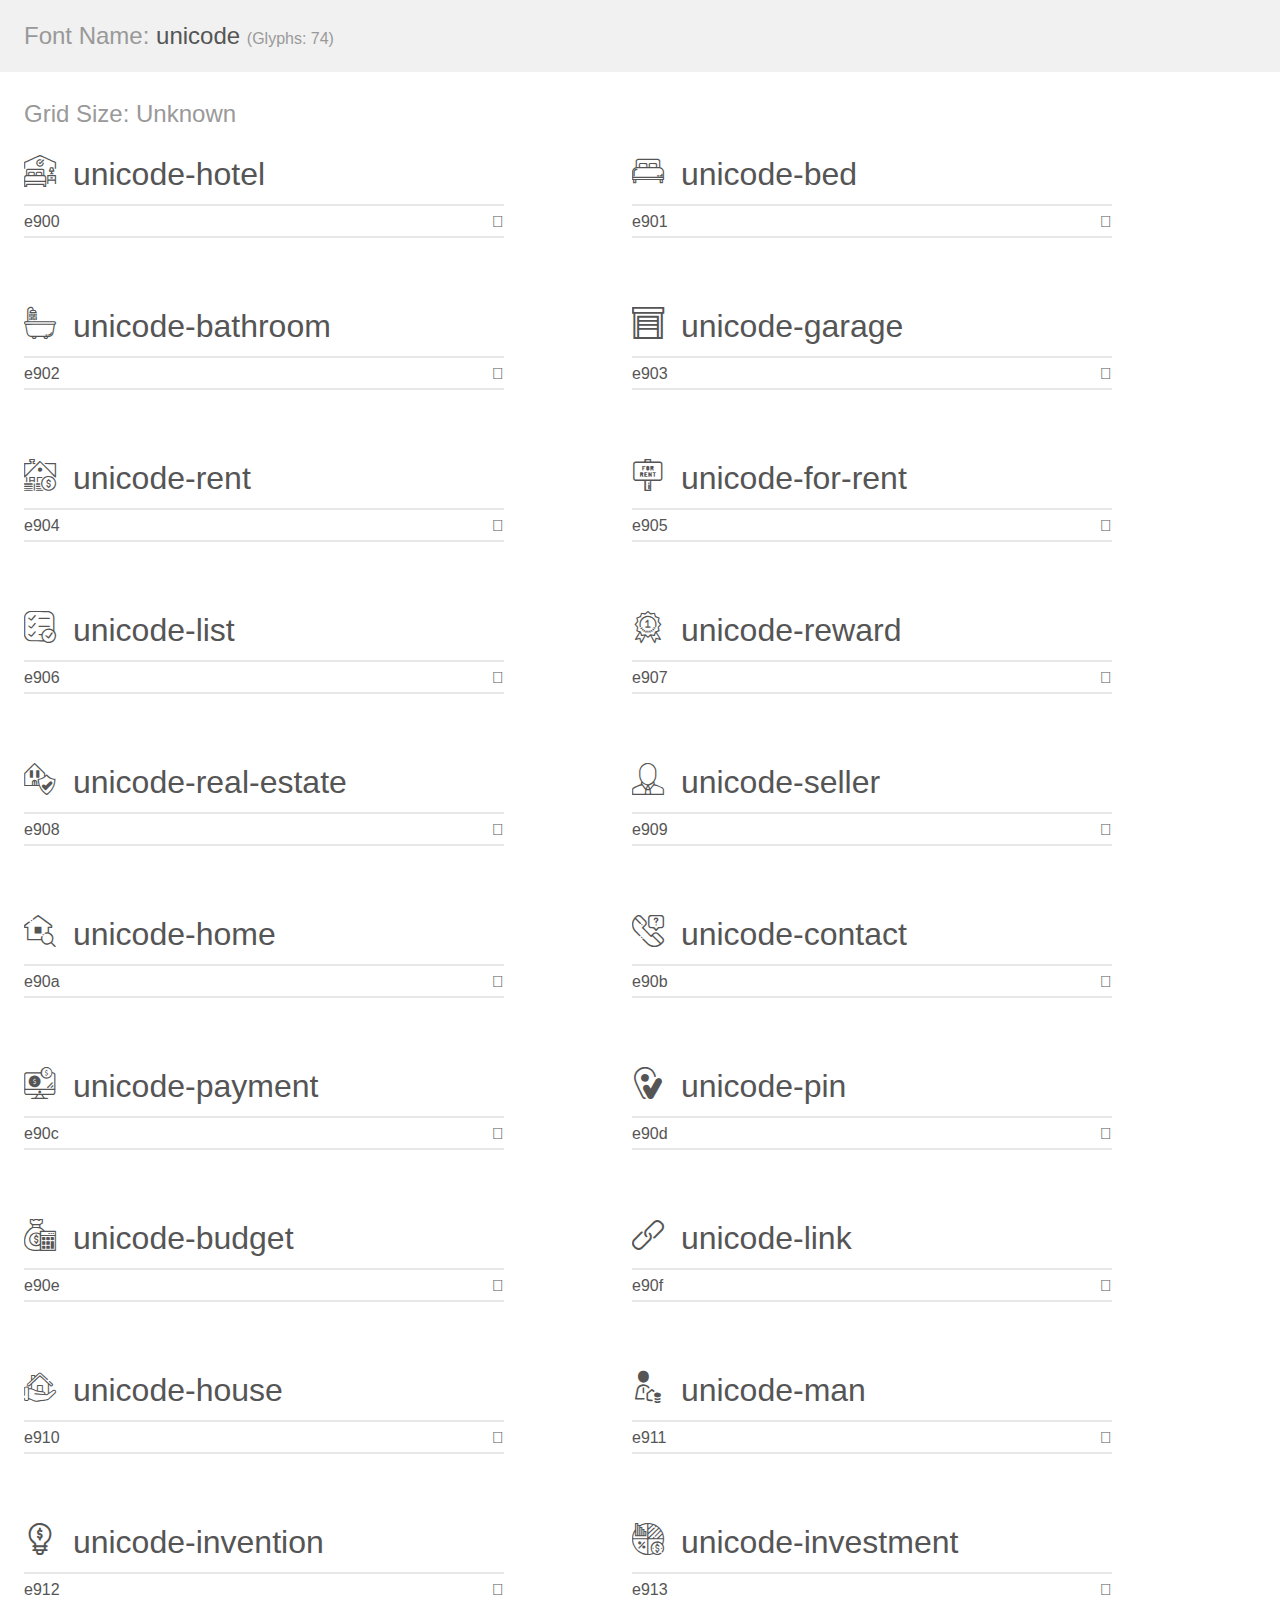
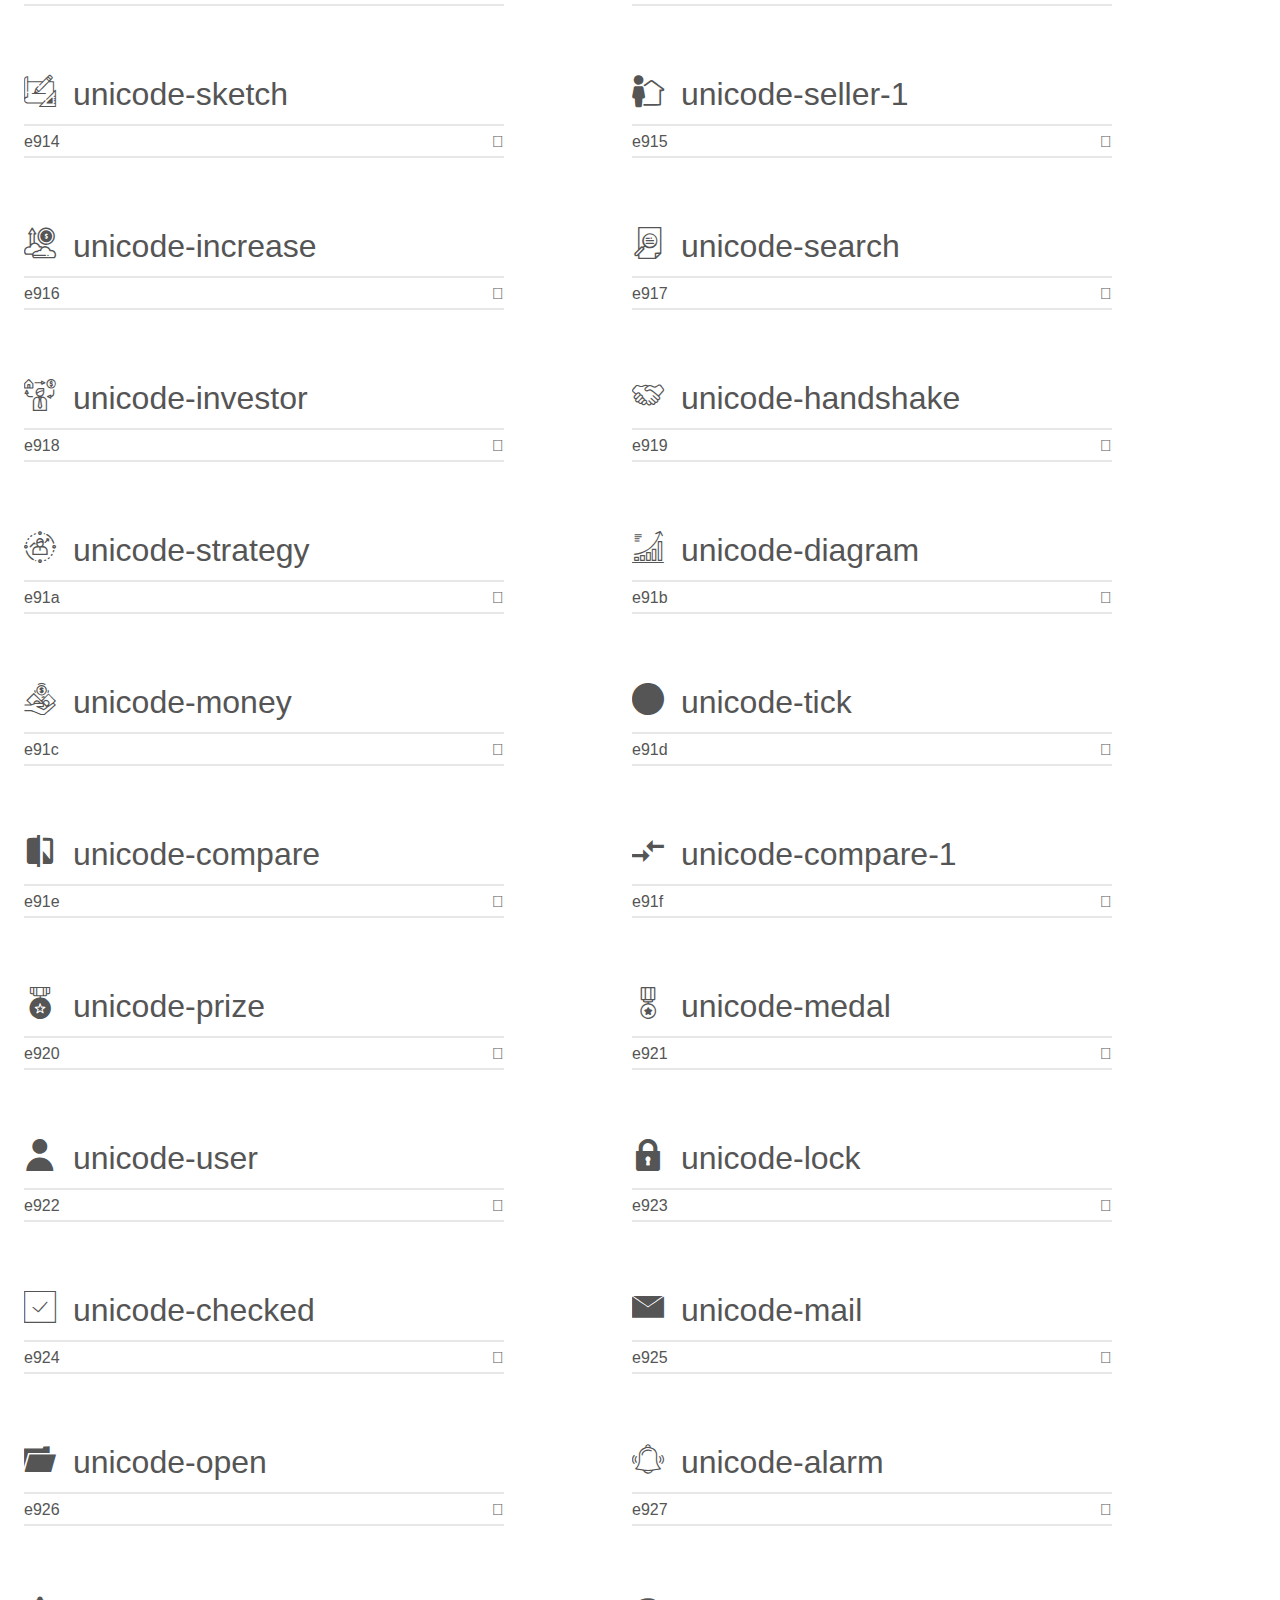
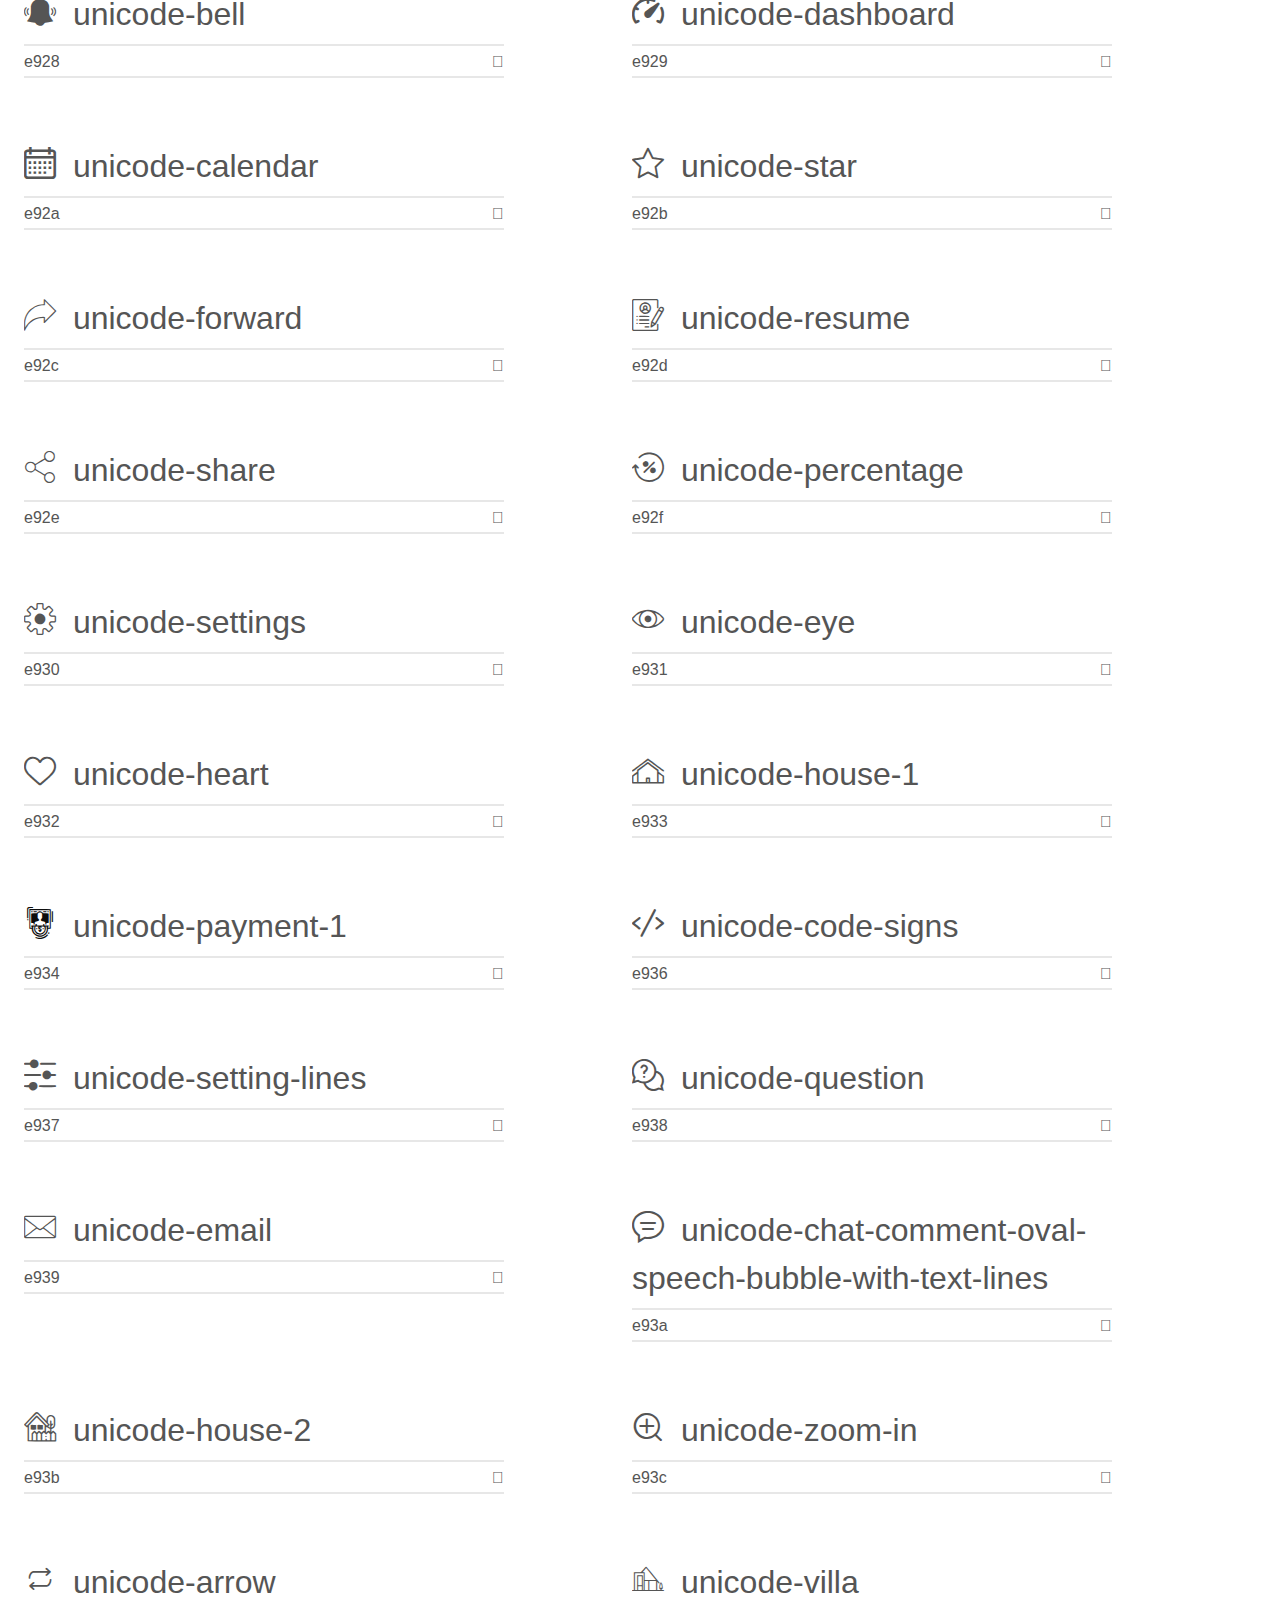
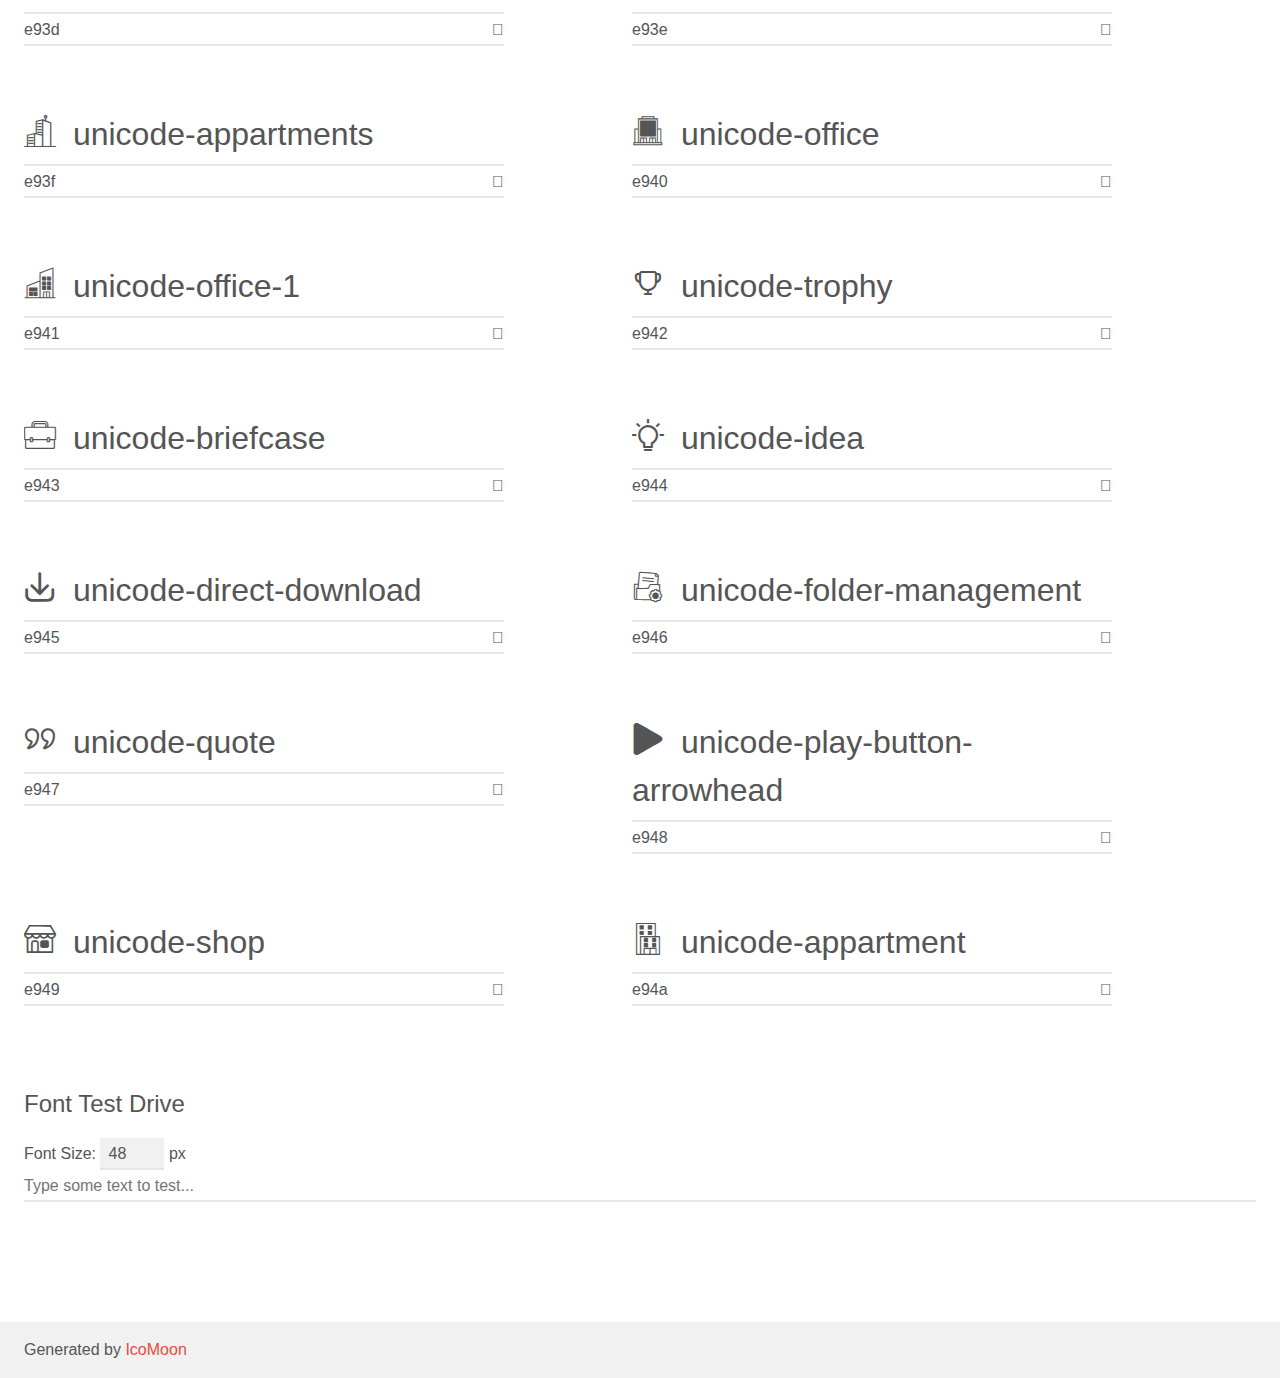
<file: static/webfonts/unicode/demo.html>
<!doctype html>
<html>
<head>
    <meta charset="utf-8">
    <title>IcoMoon Demo</title>
    <meta name="description" content="An Icon Font Generated By IcoMoon.io">
    <meta name="viewport" content="width=device-width, initial-scale=1">
    <link rel="stylesheet" href="demo-files/demo.css">
    <link rel="stylesheet" href="style.css"></head>
<body>
    <div class="bgc1 clearfix">
        <h1 class="mhmm mvm"><span class="fgc1">Font Name:</span> unicode <small class="fgc1">(Glyphs:&nbsp;74)</small></h1>
    </div>
    <div class="clearfix mhl ptl">
        <h1 class="mvm mtn fgc1">Grid Size: Unknown</h1>
        <div class="glyph fs1">
            <div class="clearfix bshadow0 pbs">
                <span class="unicode-hotel"></span>
                <span class="mls"> unicode-hotel</span>
            </div>
            <fieldset class="fs0 size1of1 clearfix hidden-false">
                <input type="text" readonly value="e900" class="unit size1of2" />
                <input type="text" maxlength="1" readonly value="&#xe900;" class="unitRight size1of2 talign-right" />
            </fieldset>
            <div class="fs0 bshadow0 clearfix hidden-true">
                <span class="unit pvs fgc1">liga: </span>
                <input type="text" readonly value="" class="liga unitRight" />
            </div>
        </div>
        <div class="glyph fs1">
            <div class="clearfix bshadow0 pbs">
                <span class="unicode-bed"></span>
                <span class="mls"> unicode-bed</span>
            </div>
            <fieldset class="fs0 size1of1 clearfix hidden-false">
                <input type="text" readonly value="e901" class="unit size1of2" />
                <input type="text" maxlength="1" readonly value="&#xe901;" class="unitRight size1of2 talign-right" />
            </fieldset>
            <div class="fs0 bshadow0 clearfix hidden-true">
                <span class="unit pvs fgc1">liga: </span>
                <input type="text" readonly value="" class="liga unitRight" />
            </div>
        </div>
        <div class="glyph fs1">
            <div class="clearfix bshadow0 pbs">
                <span class="unicode-bathroom"></span>
                <span class="mls"> unicode-bathroom</span>
            </div>
            <fieldset class="fs0 size1of1 clearfix hidden-false">
                <input type="text" readonly value="e902" class="unit size1of2" />
                <input type="text" maxlength="1" readonly value="&#xe902;" class="unitRight size1of2 talign-right" />
            </fieldset>
            <div class="fs0 bshadow0 clearfix hidden-true">
                <span class="unit pvs fgc1">liga: </span>
                <input type="text" readonly value="" class="liga unitRight" />
            </div>
        </div>
        <div class="glyph fs1">
            <div class="clearfix bshadow0 pbs">
                <span class="unicode-garage"></span>
                <span class="mls"> unicode-garage</span>
            </div>
            <fieldset class="fs0 size1of1 clearfix hidden-false">
                <input type="text" readonly value="e903" class="unit size1of2" />
                <input type="text" maxlength="1" readonly value="&#xe903;" class="unitRight size1of2 talign-right" />
            </fieldset>
            <div class="fs0 bshadow0 clearfix hidden-true">
                <span class="unit pvs fgc1">liga: </span>
                <input type="text" readonly value="" class="liga unitRight" />
            </div>
        </div>
        <div class="glyph fs1">
            <div class="clearfix bshadow0 pbs">
                <span class="unicode-rent"></span>
                <span class="mls"> unicode-rent</span>
            </div>
            <fieldset class="fs0 size1of1 clearfix hidden-false">
                <input type="text" readonly value="e904" class="unit size1of2" />
                <input type="text" maxlength="1" readonly value="&#xe904;" class="unitRight size1of2 talign-right" />
            </fieldset>
            <div class="fs0 bshadow0 clearfix hidden-true">
                <span class="unit pvs fgc1">liga: </span>
                <input type="text" readonly value="" class="liga unitRight" />
            </div>
        </div>
        <div class="glyph fs1">
            <div class="clearfix bshadow0 pbs">
                <span class="unicode-for-rent"></span>
                <span class="mls"> unicode-for-rent</span>
            </div>
            <fieldset class="fs0 size1of1 clearfix hidden-false">
                <input type="text" readonly value="e905" class="unit size1of2" />
                <input type="text" maxlength="1" readonly value="&#xe905;" class="unitRight size1of2 talign-right" />
            </fieldset>
            <div class="fs0 bshadow0 clearfix hidden-true">
                <span class="unit pvs fgc1">liga: </span>
                <input type="text" readonly value="" class="liga unitRight" />
            </div>
        </div>
        <div class="glyph fs1">
            <div class="clearfix bshadow0 pbs">
                <span class="unicode-list"></span>
                <span class="mls"> unicode-list</span>
            </div>
            <fieldset class="fs0 size1of1 clearfix hidden-false">
                <input type="text" readonly value="e906" class="unit size1of2" />
                <input type="text" maxlength="1" readonly value="&#xe906;" class="unitRight size1of2 talign-right" />
            </fieldset>
            <div class="fs0 bshadow0 clearfix hidden-true">
                <span class="unit pvs fgc1">liga: </span>
                <input type="text" readonly value="" class="liga unitRight" />
            </div>
        </div>
        <div class="glyph fs1">
            <div class="clearfix bshadow0 pbs">
                <span class="unicode-reward"></span>
                <span class="mls"> unicode-reward</span>
            </div>
            <fieldset class="fs0 size1of1 clearfix hidden-false">
                <input type="text" readonly value="e907" class="unit size1of2" />
                <input type="text" maxlength="1" readonly value="&#xe907;" class="unitRight size1of2 talign-right" />
            </fieldset>
            <div class="fs0 bshadow0 clearfix hidden-true">
                <span class="unit pvs fgc1">liga: </span>
                <input type="text" readonly value="" class="liga unitRight" />
            </div>
        </div>
        <div class="glyph fs1">
            <div class="clearfix bshadow0 pbs">
                <span class="unicode-real-estate"></span>
                <span class="mls"> unicode-real-estate</span>
            </div>
            <fieldset class="fs0 size1of1 clearfix hidden-false">
                <input type="text" readonly value="e908" class="unit size1of2" />
                <input type="text" maxlength="1" readonly value="&#xe908;" class="unitRight size1of2 talign-right" />
            </fieldset>
            <div class="fs0 bshadow0 clearfix hidden-true">
                <span class="unit pvs fgc1">liga: </span>
                <input type="text" readonly value="" class="liga unitRight" />
            </div>
        </div>
        <div class="glyph fs1">
            <div class="clearfix bshadow0 pbs">
                <span class="unicode-seller"></span>
                <span class="mls"> unicode-seller</span>
            </div>
            <fieldset class="fs0 size1of1 clearfix hidden-false">
                <input type="text" readonly value="e909" class="unit size1of2" />
                <input type="text" maxlength="1" readonly value="&#xe909;" class="unitRight size1of2 talign-right" />
            </fieldset>
            <div class="fs0 bshadow0 clearfix hidden-true">
                <span class="unit pvs fgc1">liga: </span>
                <input type="text" readonly value="" class="liga unitRight" />
            </div>
        </div>
        <div class="glyph fs1">
            <div class="clearfix bshadow0 pbs">
                <span class="unicode-home"></span>
                <span class="mls"> unicode-home</span>
            </div>
            <fieldset class="fs0 size1of1 clearfix hidden-false">
                <input type="text" readonly value="e90a" class="unit size1of2" />
                <input type="text" maxlength="1" readonly value="&#xe90a;" class="unitRight size1of2 talign-right" />
            </fieldset>
            <div class="fs0 bshadow0 clearfix hidden-true">
                <span class="unit pvs fgc1">liga: </span>
                <input type="text" readonly value="" class="liga unitRight" />
            </div>
        </div>
        <div class="glyph fs1">
            <div class="clearfix bshadow0 pbs">
                <span class="unicode-contact"></span>
                <span class="mls"> unicode-contact</span>
            </div>
            <fieldset class="fs0 size1of1 clearfix hidden-false">
                <input type="text" readonly value="e90b" class="unit size1of2" />
                <input type="text" maxlength="1" readonly value="&#xe90b;" class="unitRight size1of2 talign-right" />
            </fieldset>
            <div class="fs0 bshadow0 clearfix hidden-true">
                <span class="unit pvs fgc1">liga: </span>
                <input type="text" readonly value="" class="liga unitRight" />
            </div>
        </div>
        <div class="glyph fs1">
            <div class="clearfix bshadow0 pbs">
                <span class="unicode-payment"></span>
                <span class="mls"> unicode-payment</span>
            </div>
            <fieldset class="fs0 size1of1 clearfix hidden-false">
                <input type="text" readonly value="e90c" class="unit size1of2" />
                <input type="text" maxlength="1" readonly value="&#xe90c;" class="unitRight size1of2 talign-right" />
            </fieldset>
            <div class="fs0 bshadow0 clearfix hidden-true">
                <span class="unit pvs fgc1">liga: </span>
                <input type="text" readonly value="" class="liga unitRight" />
            </div>
        </div>
        <div class="glyph fs1">
            <div class="clearfix bshadow0 pbs">
                <span class="unicode-pin"></span>
                <span class="mls"> unicode-pin</span>
            </div>
            <fieldset class="fs0 size1of1 clearfix hidden-false">
                <input type="text" readonly value="e90d" class="unit size1of2" />
                <input type="text" maxlength="1" readonly value="&#xe90d;" class="unitRight size1of2 talign-right" />
            </fieldset>
            <div class="fs0 bshadow0 clearfix hidden-true">
                <span class="unit pvs fgc1">liga: </span>
                <input type="text" readonly value="" class="liga unitRight" />
            </div>
        </div>
        <div class="glyph fs1">
            <div class="clearfix bshadow0 pbs">
                <span class="unicode-budget"></span>
                <span class="mls"> unicode-budget</span>
            </div>
            <fieldset class="fs0 size1of1 clearfix hidden-false">
                <input type="text" readonly value="e90e" class="unit size1of2" />
                <input type="text" maxlength="1" readonly value="&#xe90e;" class="unitRight size1of2 talign-right" />
            </fieldset>
            <div class="fs0 bshadow0 clearfix hidden-true">
                <span class="unit pvs fgc1">liga: </span>
                <input type="text" readonly value="" class="liga unitRight" />
            </div>
        </div>
        <div class="glyph fs1">
            <div class="clearfix bshadow0 pbs">
                <span class="unicode-link"></span>
                <span class="mls"> unicode-link</span>
            </div>
            <fieldset class="fs0 size1of1 clearfix hidden-false">
                <input type="text" readonly value="e90f" class="unit size1of2" />
                <input type="text" maxlength="1" readonly value="&#xe90f;" class="unitRight size1of2 talign-right" />
            </fieldset>
            <div class="fs0 bshadow0 clearfix hidden-true">
                <span class="unit pvs fgc1">liga: </span>
                <input type="text" readonly value="" class="liga unitRight" />
            </div>
        </div>
        <div class="glyph fs1">
            <div class="clearfix bshadow0 pbs">
                <span class="unicode-house"></span>
                <span class="mls"> unicode-house</span>
            </div>
            <fieldset class="fs0 size1of1 clearfix hidden-false">
                <input type="text" readonly value="e910" class="unit size1of2" />
                <input type="text" maxlength="1" readonly value="&#xe910;" class="unitRight size1of2 talign-right" />
            </fieldset>
            <div class="fs0 bshadow0 clearfix hidden-true">
                <span class="unit pvs fgc1">liga: </span>
                <input type="text" readonly value="" class="liga unitRight" />
            </div>
        </div>
        <div class="glyph fs1">
            <div class="clearfix bshadow0 pbs">
                <span class="unicode-man"></span>
                <span class="mls"> unicode-man</span>
            </div>
            <fieldset class="fs0 size1of1 clearfix hidden-false">
                <input type="text" readonly value="e911" class="unit size1of2" />
                <input type="text" maxlength="1" readonly value="&#xe911;" class="unitRight size1of2 talign-right" />
            </fieldset>
            <div class="fs0 bshadow0 clearfix hidden-true">
                <span class="unit pvs fgc1">liga: </span>
                <input type="text" readonly value="" class="liga unitRight" />
            </div>
        </div>
        <div class="glyph fs1">
            <div class="clearfix bshadow0 pbs">
                <span class="unicode-invention"></span>
                <span class="mls"> unicode-invention</span>
            </div>
            <fieldset class="fs0 size1of1 clearfix hidden-false">
                <input type="text" readonly value="e912" class="unit size1of2" />
                <input type="text" maxlength="1" readonly value="&#xe912;" class="unitRight size1of2 talign-right" />
            </fieldset>
            <div class="fs0 bshadow0 clearfix hidden-true">
                <span class="unit pvs fgc1">liga: </span>
                <input type="text" readonly value="" class="liga unitRight" />
            </div>
        </div>
        <div class="glyph fs1">
            <div class="clearfix bshadow0 pbs">
                <span class="unicode-investment"></span>
                <span class="mls"> unicode-investment</span>
            </div>
            <fieldset class="fs0 size1of1 clearfix hidden-false">
                <input type="text" readonly value="e913" class="unit size1of2" />
                <input type="text" maxlength="1" readonly value="&#xe913;" class="unitRight size1of2 talign-right" />
            </fieldset>
            <div class="fs0 bshadow0 clearfix hidden-true">
                <span class="unit pvs fgc1">liga: </span>
                <input type="text" readonly value="" class="liga unitRight" />
            </div>
        </div>
        <div class="glyph fs1">
            <div class="clearfix bshadow0 pbs">
                <span class="unicode-sketch"></span>
                <span class="mls"> unicode-sketch</span>
            </div>
            <fieldset class="fs0 size1of1 clearfix hidden-false">
                <input type="text" readonly value="e914" class="unit size1of2" />
                <input type="text" maxlength="1" readonly value="&#xe914;" class="unitRight size1of2 talign-right" />
            </fieldset>
            <div class="fs0 bshadow0 clearfix hidden-true">
                <span class="unit pvs fgc1">liga: </span>
                <input type="text" readonly value="" class="liga unitRight" />
            </div>
        </div>
        <div class="glyph fs1">
            <div class="clearfix bshadow0 pbs">
                <span class="unicode-seller-1"></span>
                <span class="mls"> unicode-seller-1</span>
            </div>
            <fieldset class="fs0 size1of1 clearfix hidden-false">
                <input type="text" readonly value="e915" class="unit size1of2" />
                <input type="text" maxlength="1" readonly value="&#xe915;" class="unitRight size1of2 talign-right" />
            </fieldset>
            <div class="fs0 bshadow0 clearfix hidden-true">
                <span class="unit pvs fgc1">liga: </span>
                <input type="text" readonly value="" class="liga unitRight" />
            </div>
        </div>
        <div class="glyph fs1">
            <div class="clearfix bshadow0 pbs">
                <span class="unicode-increase"></span>
                <span class="mls"> unicode-increase</span>
            </div>
            <fieldset class="fs0 size1of1 clearfix hidden-false">
                <input type="text" readonly value="e916" class="unit size1of2" />
                <input type="text" maxlength="1" readonly value="&#xe916;" class="unitRight size1of2 talign-right" />
            </fieldset>
            <div class="fs0 bshadow0 clearfix hidden-true">
                <span class="unit pvs fgc1">liga: </span>
                <input type="text" readonly value="" class="liga unitRight" />
            </div>
        </div>
        <div class="glyph fs1">
            <div class="clearfix bshadow0 pbs">
                <span class="unicode-search"></span>
                <span class="mls"> unicode-search</span>
            </div>
            <fieldset class="fs0 size1of1 clearfix hidden-false">
                <input type="text" readonly value="e917" class="unit size1of2" />
                <input type="text" maxlength="1" readonly value="&#xe917;" class="unitRight size1of2 talign-right" />
            </fieldset>
            <div class="fs0 bshadow0 clearfix hidden-true">
                <span class="unit pvs fgc1">liga: </span>
                <input type="text" readonly value="" class="liga unitRight" />
            </div>
        </div>
        <div class="glyph fs1">
            <div class="clearfix bshadow0 pbs">
                <span class="unicode-investor"></span>
                <span class="mls"> unicode-investor</span>
            </div>
            <fieldset class="fs0 size1of1 clearfix hidden-false">
                <input type="text" readonly value="e918" class="unit size1of2" />
                <input type="text" maxlength="1" readonly value="&#xe918;" class="unitRight size1of2 talign-right" />
            </fieldset>
            <div class="fs0 bshadow0 clearfix hidden-true">
                <span class="unit pvs fgc1">liga: </span>
                <input type="text" readonly value="" class="liga unitRight" />
            </div>
        </div>
        <div class="glyph fs1">
            <div class="clearfix bshadow0 pbs">
                <span class="unicode-handshake"></span>
                <span class="mls"> unicode-handshake</span>
            </div>
            <fieldset class="fs0 size1of1 clearfix hidden-false">
                <input type="text" readonly value="e919" class="unit size1of2" />
                <input type="text" maxlength="1" readonly value="&#xe919;" class="unitRight size1of2 talign-right" />
            </fieldset>
            <div class="fs0 bshadow0 clearfix hidden-true">
                <span class="unit pvs fgc1">liga: </span>
                <input type="text" readonly value="" class="liga unitRight" />
            </div>
        </div>
        <div class="glyph fs1">
            <div class="clearfix bshadow0 pbs">
                <span class="unicode-strategy"></span>
                <span class="mls"> unicode-strategy</span>
            </div>
            <fieldset class="fs0 size1of1 clearfix hidden-false">
                <input type="text" readonly value="e91a" class="unit size1of2" />
                <input type="text" maxlength="1" readonly value="&#xe91a;" class="unitRight size1of2 talign-right" />
            </fieldset>
            <div class="fs0 bshadow0 clearfix hidden-true">
                <span class="unit pvs fgc1">liga: </span>
                <input type="text" readonly value="" class="liga unitRight" />
            </div>
        </div>
        <div class="glyph fs1">
            <div class="clearfix bshadow0 pbs">
                <span class="unicode-diagram"></span>
                <span class="mls"> unicode-diagram</span>
            </div>
            <fieldset class="fs0 size1of1 clearfix hidden-false">
                <input type="text" readonly value="e91b" class="unit size1of2" />
                <input type="text" maxlength="1" readonly value="&#xe91b;" class="unitRight size1of2 talign-right" />
            </fieldset>
            <div class="fs0 bshadow0 clearfix hidden-true">
                <span class="unit pvs fgc1">liga: </span>
                <input type="text" readonly value="" class="liga unitRight" />
            </div>
        </div>
        <div class="glyph fs1">
            <div class="clearfix bshadow0 pbs">
                <span class="unicode-money"></span>
                <span class="mls"> unicode-money</span>
            </div>
            <fieldset class="fs0 size1of1 clearfix hidden-false">
                <input type="text" readonly value="e91c" class="unit size1of2" />
                <input type="text" maxlength="1" readonly value="&#xe91c;" class="unitRight size1of2 talign-right" />
            </fieldset>
            <div class="fs0 bshadow0 clearfix hidden-true">
                <span class="unit pvs fgc1">liga: </span>
                <input type="text" readonly value="" class="liga unitRight" />
            </div>
        </div>
        <div class="glyph fs1">
            <div class="clearfix bshadow0 pbs">
                <span class="unicode-tick"></span>
                <span class="mls"> unicode-tick</span>
            </div>
            <fieldset class="fs0 size1of1 clearfix hidden-false">
                <input type="text" readonly value="e91d" class="unit size1of2" />
                <input type="text" maxlength="1" readonly value="&#xe91d;" class="unitRight size1of2 talign-right" />
            </fieldset>
            <div class="fs0 bshadow0 clearfix hidden-true">
                <span class="unit pvs fgc1">liga: </span>
                <input type="text" readonly value="" class="liga unitRight" />
            </div>
        </div>
        <div class="glyph fs1">
            <div class="clearfix bshadow0 pbs">
                <span class="unicode-compare"></span>
                <span class="mls"> unicode-compare</span>
            </div>
            <fieldset class="fs0 size1of1 clearfix hidden-false">
                <input type="text" readonly value="e91e" class="unit size1of2" />
                <input type="text" maxlength="1" readonly value="&#xe91e;" class="unitRight size1of2 talign-right" />
            </fieldset>
            <div class="fs0 bshadow0 clearfix hidden-true">
                <span class="unit pvs fgc1">liga: </span>
                <input type="text" readonly value="" class="liga unitRight" />
            </div>
        </div>
        <div class="glyph fs1">
            <div class="clearfix bshadow0 pbs">
                <span class="unicode-compare-1"></span>
                <span class="mls"> unicode-compare-1</span>
            </div>
            <fieldset class="fs0 size1of1 clearfix hidden-false">
                <input type="text" readonly value="e91f" class="unit size1of2" />
                <input type="text" maxlength="1" readonly value="&#xe91f;" class="unitRight size1of2 talign-right" />
            </fieldset>
            <div class="fs0 bshadow0 clearfix hidden-true">
                <span class="unit pvs fgc1">liga: </span>
                <input type="text" readonly value="" class="liga unitRight" />
            </div>
        </div>
        <div class="glyph fs1">
            <div class="clearfix bshadow0 pbs">
                <span class="unicode-prize"></span>
                <span class="mls"> unicode-prize</span>
            </div>
            <fieldset class="fs0 size1of1 clearfix hidden-false">
                <input type="text" readonly value="e920" class="unit size1of2" />
                <input type="text" maxlength="1" readonly value="&#xe920;" class="unitRight size1of2 talign-right" />
            </fieldset>
            <div class="fs0 bshadow0 clearfix hidden-true">
                <span class="unit pvs fgc1">liga: </span>
                <input type="text" readonly value="" class="liga unitRight" />
            </div>
        </div>
        <div class="glyph fs1">
            <div class="clearfix bshadow0 pbs">
                <span class="unicode-medal"></span>
                <span class="mls"> unicode-medal</span>
            </div>
            <fieldset class="fs0 size1of1 clearfix hidden-false">
                <input type="text" readonly value="e921" class="unit size1of2" />
                <input type="text" maxlength="1" readonly value="&#xe921;" class="unitRight size1of2 talign-right" />
            </fieldset>
            <div class="fs0 bshadow0 clearfix hidden-true">
                <span class="unit pvs fgc1">liga: </span>
                <input type="text" readonly value="" class="liga unitRight" />
            </div>
        </div>
        <div class="glyph fs1">
            <div class="clearfix bshadow0 pbs">
                <span class="unicode-user"></span>
                <span class="mls"> unicode-user</span>
            </div>
            <fieldset class="fs0 size1of1 clearfix hidden-false">
                <input type="text" readonly value="e922" class="unit size1of2" />
                <input type="text" maxlength="1" readonly value="&#xe922;" class="unitRight size1of2 talign-right" />
            </fieldset>
            <div class="fs0 bshadow0 clearfix hidden-true">
                <span class="unit pvs fgc1">liga: </span>
                <input type="text" readonly value="" class="liga unitRight" />
            </div>
        </div>
        <div class="glyph fs1">
            <div class="clearfix bshadow0 pbs">
                <span class="unicode-lock"></span>
                <span class="mls"> unicode-lock</span>
            </div>
            <fieldset class="fs0 size1of1 clearfix hidden-false">
                <input type="text" readonly value="e923" class="unit size1of2" />
                <input type="text" maxlength="1" readonly value="&#xe923;" class="unitRight size1of2 talign-right" />
            </fieldset>
            <div class="fs0 bshadow0 clearfix hidden-true">
                <span class="unit pvs fgc1">liga: </span>
                <input type="text" readonly value="" class="liga unitRight" />
            </div>
        </div>
        <div class="glyph fs1">
            <div class="clearfix bshadow0 pbs">
                <span class="unicode-checked"></span>
                <span class="mls"> unicode-checked</span>
            </div>
            <fieldset class="fs0 size1of1 clearfix hidden-false">
                <input type="text" readonly value="e924" class="unit size1of2" />
                <input type="text" maxlength="1" readonly value="&#xe924;" class="unitRight size1of2 talign-right" />
            </fieldset>
            <div class="fs0 bshadow0 clearfix hidden-true">
                <span class="unit pvs fgc1">liga: </span>
                <input type="text" readonly value="" class="liga unitRight" />
            </div>
        </div>
        <div class="glyph fs1">
            <div class="clearfix bshadow0 pbs">
                <span class="unicode-mail"></span>
                <span class="mls"> unicode-mail</span>
            </div>
            <fieldset class="fs0 size1of1 clearfix hidden-false">
                <input type="text" readonly value="e925" class="unit size1of2" />
                <input type="text" maxlength="1" readonly value="&#xe925;" class="unitRight size1of2 talign-right" />
            </fieldset>
            <div class="fs0 bshadow0 clearfix hidden-true">
                <span class="unit pvs fgc1">liga: </span>
                <input type="text" readonly value="" class="liga unitRight" />
            </div>
        </div>
        <div class="glyph fs1">
            <div class="clearfix bshadow0 pbs">
                <span class="unicode-open"></span>
                <span class="mls"> unicode-open</span>
            </div>
            <fieldset class="fs0 size1of1 clearfix hidden-false">
                <input type="text" readonly value="e926" class="unit size1of2" />
                <input type="text" maxlength="1" readonly value="&#xe926;" class="unitRight size1of2 talign-right" />
            </fieldset>
            <div class="fs0 bshadow0 clearfix hidden-true">
                <span class="unit pvs fgc1">liga: </span>
                <input type="text" readonly value="" class="liga unitRight" />
            </div>
        </div>
        <div class="glyph fs1">
            <div class="clearfix bshadow0 pbs">
                <span class="unicode-alarm"></span>
                <span class="mls"> unicode-alarm</span>
            </div>
            <fieldset class="fs0 size1of1 clearfix hidden-false">
                <input type="text" readonly value="e927" class="unit size1of2" />
                <input type="text" maxlength="1" readonly value="&#xe927;" class="unitRight size1of2 talign-right" />
            </fieldset>
            <div class="fs0 bshadow0 clearfix hidden-true">
                <span class="unit pvs fgc1">liga: </span>
                <input type="text" readonly value="" class="liga unitRight" />
            </div>
        </div>
        <div class="glyph fs1">
            <div class="clearfix bshadow0 pbs">
                <span class="unicode-bell"></span>
                <span class="mls"> unicode-bell</span>
            </div>
            <fieldset class="fs0 size1of1 clearfix hidden-false">
                <input type="text" readonly value="e928" class="unit size1of2" />
                <input type="text" maxlength="1" readonly value="&#xe928;" class="unitRight size1of2 talign-right" />
            </fieldset>
            <div class="fs0 bshadow0 clearfix hidden-true">
                <span class="unit pvs fgc1">liga: </span>
                <input type="text" readonly value="" class="liga unitRight" />
            </div>
        </div>
        <div class="glyph fs1">
            <div class="clearfix bshadow0 pbs">
                <span class="unicode-dashboard"></span>
                <span class="mls"> unicode-dashboard</span>
            </div>
            <fieldset class="fs0 size1of1 clearfix hidden-false">
                <input type="text" readonly value="e929" class="unit size1of2" />
                <input type="text" maxlength="1" readonly value="&#xe929;" class="unitRight size1of2 talign-right" />
            </fieldset>
            <div class="fs0 bshadow0 clearfix hidden-true">
                <span class="unit pvs fgc1">liga: </span>
                <input type="text" readonly value="" class="liga unitRight" />
            </div>
        </div>
        <div class="glyph fs1">
            <div class="clearfix bshadow0 pbs">
                <span class="unicode-calendar"></span>
                <span class="mls"> unicode-calendar</span>
            </div>
            <fieldset class="fs0 size1of1 clearfix hidden-false">
                <input type="text" readonly value="e92a" class="unit size1of2" />
                <input type="text" maxlength="1" readonly value="&#xe92a;" class="unitRight size1of2 talign-right" />
            </fieldset>
            <div class="fs0 bshadow0 clearfix hidden-true">
                <span class="unit pvs fgc1">liga: </span>
                <input type="text" readonly value="" class="liga unitRight" />
            </div>
        </div>
        <div class="glyph fs1">
            <div class="clearfix bshadow0 pbs">
                <span class="unicode-star"></span>
                <span class="mls"> unicode-star</span>
            </div>
            <fieldset class="fs0 size1of1 clearfix hidden-false">
                <input type="text" readonly value="e92b" class="unit size1of2" />
                <input type="text" maxlength="1" readonly value="&#xe92b;" class="unitRight size1of2 talign-right" />
            </fieldset>
            <div class="fs0 bshadow0 clearfix hidden-true">
                <span class="unit pvs fgc1">liga: </span>
                <input type="text" readonly value="" class="liga unitRight" />
            </div>
        </div>
        <div class="glyph fs1">
            <div class="clearfix bshadow0 pbs">
                <span class="unicode-forward"></span>
                <span class="mls"> unicode-forward</span>
            </div>
            <fieldset class="fs0 size1of1 clearfix hidden-false">
                <input type="text" readonly value="e92c" class="unit size1of2" />
                <input type="text" maxlength="1" readonly value="&#xe92c;" class="unitRight size1of2 talign-right" />
            </fieldset>
            <div class="fs0 bshadow0 clearfix hidden-true">
                <span class="unit pvs fgc1">liga: </span>
                <input type="text" readonly value="" class="liga unitRight" />
            </div>
        </div>
        <div class="glyph fs1">
            <div class="clearfix bshadow0 pbs">
                <span class="unicode-resume"></span>
                <span class="mls"> unicode-resume</span>
            </div>
            <fieldset class="fs0 size1of1 clearfix hidden-false">
                <input type="text" readonly value="e92d" class="unit size1of2" />
                <input type="text" maxlength="1" readonly value="&#xe92d;" class="unitRight size1of2 talign-right" />
            </fieldset>
            <div class="fs0 bshadow0 clearfix hidden-true">
                <span class="unit pvs fgc1">liga: </span>
                <input type="text" readonly value="" class="liga unitRight" />
            </div>
        </div>
        <div class="glyph fs1">
            <div class="clearfix bshadow0 pbs">
                <span class="unicode-share"></span>
                <span class="mls"> unicode-share</span>
            </div>
            <fieldset class="fs0 size1of1 clearfix hidden-false">
                <input type="text" readonly value="e92e" class="unit size1of2" />
                <input type="text" maxlength="1" readonly value="&#xe92e;" class="unitRight size1of2 talign-right" />
            </fieldset>
            <div class="fs0 bshadow0 clearfix hidden-true">
                <span class="unit pvs fgc1">liga: </span>
                <input type="text" readonly value="" class="liga unitRight" />
            </div>
        </div>
        <div class="glyph fs1">
            <div class="clearfix bshadow0 pbs">
                <span class="unicode-percentage"></span>
                <span class="mls"> unicode-percentage</span>
            </div>
            <fieldset class="fs0 size1of1 clearfix hidden-false">
                <input type="text" readonly value="e92f" class="unit size1of2" />
                <input type="text" maxlength="1" readonly value="&#xe92f;" class="unitRight size1of2 talign-right" />
            </fieldset>
            <div class="fs0 bshadow0 clearfix hidden-true">
                <span class="unit pvs fgc1">liga: </span>
                <input type="text" readonly value="" class="liga unitRight" />
            </div>
        </div>
        <div class="glyph fs1">
            <div class="clearfix bshadow0 pbs">
                <span class="unicode-settings"></span>
                <span class="mls"> unicode-settings</span>
            </div>
            <fieldset class="fs0 size1of1 clearfix hidden-false">
                <input type="text" readonly value="e930" class="unit size1of2" />
                <input type="text" maxlength="1" readonly value="&#xe930;" class="unitRight size1of2 talign-right" />
            </fieldset>
            <div class="fs0 bshadow0 clearfix hidden-true">
                <span class="unit pvs fgc1">liga: </span>
                <input type="text" readonly value="" class="liga unitRight" />
            </div>
        </div>
        <div class="glyph fs1">
            <div class="clearfix bshadow0 pbs">
                <span class="unicode-eye"></span>
                <span class="mls"> unicode-eye</span>
            </div>
            <fieldset class="fs0 size1of1 clearfix hidden-false">
                <input type="text" readonly value="e931" class="unit size1of2" />
                <input type="text" maxlength="1" readonly value="&#xe931;" class="unitRight size1of2 talign-right" />
            </fieldset>
            <div class="fs0 bshadow0 clearfix hidden-true">
                <span class="unit pvs fgc1">liga: </span>
                <input type="text" readonly value="" class="liga unitRight" />
            </div>
        </div>
        <div class="glyph fs1">
            <div class="clearfix bshadow0 pbs">
                <span class="unicode-heart"></span>
                <span class="mls"> unicode-heart</span>
            </div>
            <fieldset class="fs0 size1of1 clearfix hidden-false">
                <input type="text" readonly value="e932" class="unit size1of2" />
                <input type="text" maxlength="1" readonly value="&#xe932;" class="unitRight size1of2 talign-right" />
            </fieldset>
            <div class="fs0 bshadow0 clearfix hidden-true">
                <span class="unit pvs fgc1">liga: </span>
                <input type="text" readonly value="" class="liga unitRight" />
            </div>
        </div>
        <div class="glyph fs1">
            <div class="clearfix bshadow0 pbs">
                <span class="unicode-house-1"></span>
                <span class="mls"> unicode-house-1</span>
            </div>
            <fieldset class="fs0 size1of1 clearfix hidden-false">
                <input type="text" readonly value="e933" class="unit size1of2" />
                <input type="text" maxlength="1" readonly value="&#xe933;" class="unitRight size1of2 talign-right" />
            </fieldset>
            <div class="fs0 bshadow0 clearfix hidden-true">
                <span class="unit pvs fgc1">liga: </span>
                <input type="text" readonly value="" class="liga unitRight" />
            </div>
        </div>
        <div class="glyph fs1">
            <div class="clearfix bshadow0 pbs">
                <span class="unicode-payment-1"><span class="path1"></span><span class="path2"></span></span>
                <span class="mls"> unicode-payment-1</span>
            </div>
            <fieldset class="fs0 size1of1 clearfix hidden-false">
                <input type="text" readonly value="e934" class="unit size1of2" />
                <input type="text" maxlength="1" readonly value="&#xe934;" class="unitRight size1of2 talign-right" />
            </fieldset>
            <div class="fs0 bshadow0 clearfix hidden-true">
                <span class="unit pvs fgc1">liga: </span>
                <input type="text" readonly value="" class="liga unitRight" />
            </div>
        </div>
        <div class="glyph fs1">
            <div class="clearfix bshadow0 pbs">
                <span class="unicode-code-signs"></span>
                <span class="mls"> unicode-code-signs</span>
            </div>
            <fieldset class="fs0 size1of1 clearfix hidden-false">
                <input type="text" readonly value="e936" class="unit size1of2" />
                <input type="text" maxlength="1" readonly value="&#xe936;" class="unitRight size1of2 talign-right" />
            </fieldset>
            <div class="fs0 bshadow0 clearfix hidden-true">
                <span class="unit pvs fgc1">liga: </span>
                <input type="text" readonly value="" class="liga unitRight" />
            </div>
        </div>
        <div class="glyph fs1">
            <div class="clearfix bshadow0 pbs">
                <span class="unicode-setting-lines"></span>
                <span class="mls"> unicode-setting-lines</span>
            </div>
            <fieldset class="fs0 size1of1 clearfix hidden-false">
                <input type="text" readonly value="e937" class="unit size1of2" />
                <input type="text" maxlength="1" readonly value="&#xe937;" class="unitRight size1of2 talign-right" />
            </fieldset>
            <div class="fs0 bshadow0 clearfix hidden-true">
                <span class="unit pvs fgc1">liga: </span>
                <input type="text" readonly value="" class="liga unitRight" />
            </div>
        </div>
        <div class="glyph fs1">
            <div class="clearfix bshadow0 pbs">
                <span class="unicode-question"></span>
                <span class="mls"> unicode-question</span>
            </div>
            <fieldset class="fs0 size1of1 clearfix hidden-false">
                <input type="text" readonly value="e938" class="unit size1of2" />
                <input type="text" maxlength="1" readonly value="&#xe938;" class="unitRight size1of2 talign-right" />
            </fieldset>
            <div class="fs0 bshadow0 clearfix hidden-true">
                <span class="unit pvs fgc1">liga: </span>
                <input type="text" readonly value="" class="liga unitRight" />
            </div>
        </div>
        <div class="glyph fs1">
            <div class="clearfix bshadow0 pbs">
                <span class="unicode-email"></span>
                <span class="mls"> unicode-email</span>
            </div>
            <fieldset class="fs0 size1of1 clearfix hidden-false">
                <input type="text" readonly value="e939" class="unit size1of2" />
                <input type="text" maxlength="1" readonly value="&#xe939;" class="unitRight size1of2 talign-right" />
            </fieldset>
            <div class="fs0 bshadow0 clearfix hidden-true">
                <span class="unit pvs fgc1">liga: </span>
                <input type="text" readonly value="" class="liga unitRight" />
            </div>
        </div>
        <div class="glyph fs1">
            <div class="clearfix bshadow0 pbs">
                <span class="unicode-chat-comment-oval-speech-bubble-with-text-lines"></span>
                <span class="mls"> unicode-chat-comment-oval-speech-bubble-with-text-lines</span>
            </div>
            <fieldset class="fs0 size1of1 clearfix hidden-false">
                <input type="text" readonly value="e93a" class="unit size1of2" />
                <input type="text" maxlength="1" readonly value="&#xe93a;" class="unitRight size1of2 talign-right" />
            </fieldset>
            <div class="fs0 bshadow0 clearfix hidden-true">
                <span class="unit pvs fgc1">liga: </span>
                <input type="text" readonly value="" class="liga unitRight" />
            </div>
        </div>
        <div class="glyph fs1">
            <div class="clearfix bshadow0 pbs">
                <span class="unicode-house-2"></span>
                <span class="mls"> unicode-house-2</span>
            </div>
            <fieldset class="fs0 size1of1 clearfix hidden-false">
                <input type="text" readonly value="e93b" class="unit size1of2" />
                <input type="text" maxlength="1" readonly value="&#xe93b;" class="unitRight size1of2 talign-right" />
            </fieldset>
            <div class="fs0 bshadow0 clearfix hidden-true">
                <span class="unit pvs fgc1">liga: </span>
                <input type="text" readonly value="" class="liga unitRight" />
            </div>
        </div>
        <div class="glyph fs1">
            <div class="clearfix bshadow0 pbs">
                <span class="unicode-zoom-in"></span>
                <span class="mls"> unicode-zoom-in</span>
            </div>
            <fieldset class="fs0 size1of1 clearfix hidden-false">
                <input type="text" readonly value="e93c" class="unit size1of2" />
                <input type="text" maxlength="1" readonly value="&#xe93c;" class="unitRight size1of2 talign-right" />
            </fieldset>
            <div class="fs0 bshadow0 clearfix hidden-true">
                <span class="unit pvs fgc1">liga: </span>
                <input type="text" readonly value="" class="liga unitRight" />
            </div>
        </div>
        <div class="glyph fs1">
            <div class="clearfix bshadow0 pbs">
                <span class="unicode-arrow"></span>
                <span class="mls"> unicode-arrow</span>
            </div>
            <fieldset class="fs0 size1of1 clearfix hidden-false">
                <input type="text" readonly value="e93d" class="unit size1of2" />
                <input type="text" maxlength="1" readonly value="&#xe93d;" class="unitRight size1of2 talign-right" />
            </fieldset>
            <div class="fs0 bshadow0 clearfix hidden-true">
                <span class="unit pvs fgc1">liga: </span>
                <input type="text" readonly value="" class="liga unitRight" />
            </div>
        </div>
        <div class="glyph fs1">
            <div class="clearfix bshadow0 pbs">
                <span class="unicode-villa"></span>
                <span class="mls"> unicode-villa</span>
            </div>
            <fieldset class="fs0 size1of1 clearfix hidden-false">
                <input type="text" readonly value="e93e" class="unit size1of2" />
                <input type="text" maxlength="1" readonly value="&#xe93e;" class="unitRight size1of2 talign-right" />
            </fieldset>
            <div class="fs0 bshadow0 clearfix hidden-true">
                <span class="unit pvs fgc1">liga: </span>
                <input type="text" readonly value="" class="liga unitRight" />
            </div>
        </div>
        <div class="glyph fs1">
            <div class="clearfix bshadow0 pbs">
                <span class="unicode-appartments"></span>
                <span class="mls"> unicode-appartments</span>
            </div>
            <fieldset class="fs0 size1of1 clearfix hidden-false">
                <input type="text" readonly value="e93f" class="unit size1of2" />
                <input type="text" maxlength="1" readonly value="&#xe93f;" class="unitRight size1of2 talign-right" />
            </fieldset>
            <div class="fs0 bshadow0 clearfix hidden-true">
                <span class="unit pvs fgc1">liga: </span>
                <input type="text" readonly value="" class="liga unitRight" />
            </div>
        </div>
        <div class="glyph fs1">
            <div class="clearfix bshadow0 pbs">
                <span class="unicode-office"></span>
                <span class="mls"> unicode-office</span>
            </div>
            <fieldset class="fs0 size1of1 clearfix hidden-false">
                <input type="text" readonly value="e940" class="unit size1of2" />
                <input type="text" maxlength="1" readonly value="&#xe940;" class="unitRight size1of2 talign-right" />
            </fieldset>
            <div class="fs0 bshadow0 clearfix hidden-true">
                <span class="unit pvs fgc1">liga: </span>
                <input type="text" readonly value="" class="liga unitRight" />
            </div>
        </div>
        <div class="glyph fs1">
            <div class="clearfix bshadow0 pbs">
                <span class="unicode-office-1"></span>
                <span class="mls"> unicode-office-1</span>
            </div>
            <fieldset class="fs0 size1of1 clearfix hidden-false">
                <input type="text" readonly value="e941" class="unit size1of2" />
                <input type="text" maxlength="1" readonly value="&#xe941;" class="unitRight size1of2 talign-right" />
            </fieldset>
            <div class="fs0 bshadow0 clearfix hidden-true">
                <span class="unit pvs fgc1">liga: </span>
                <input type="text" readonly value="" class="liga unitRight" />
            </div>
        </div>
        <div class="glyph fs1">
            <div class="clearfix bshadow0 pbs">
                <span class="unicode-trophy"></span>
                <span class="mls"> unicode-trophy</span>
            </div>
            <fieldset class="fs0 size1of1 clearfix hidden-false">
                <input type="text" readonly value="e942" class="unit size1of2" />
                <input type="text" maxlength="1" readonly value="&#xe942;" class="unitRight size1of2 talign-right" />
            </fieldset>
            <div class="fs0 bshadow0 clearfix hidden-true">
                <span class="unit pvs fgc1">liga: </span>
                <input type="text" readonly value="" class="liga unitRight" />
            </div>
        </div>
        <div class="glyph fs1">
            <div class="clearfix bshadow0 pbs">
                <span class="unicode-briefcase"></span>
                <span class="mls"> unicode-briefcase</span>
            </div>
            <fieldset class="fs0 size1of1 clearfix hidden-false">
                <input type="text" readonly value="e943" class="unit size1of2" />
                <input type="text" maxlength="1" readonly value="&#xe943;" class="unitRight size1of2 talign-right" />
            </fieldset>
            <div class="fs0 bshadow0 clearfix hidden-true">
                <span class="unit pvs fgc1">liga: </span>
                <input type="text" readonly value="" class="liga unitRight" />
            </div>
        </div>
        <div class="glyph fs1">
            <div class="clearfix bshadow0 pbs">
                <span class="unicode-idea"></span>
                <span class="mls"> unicode-idea</span>
            </div>
            <fieldset class="fs0 size1of1 clearfix hidden-false">
                <input type="text" readonly value="e944" class="unit size1of2" />
                <input type="text" maxlength="1" readonly value="&#xe944;" class="unitRight size1of2 talign-right" />
            </fieldset>
            <div class="fs0 bshadow0 clearfix hidden-true">
                <span class="unit pvs fgc1">liga: </span>
                <input type="text" readonly value="" class="liga unitRight" />
            </div>
        </div>
        <div class="glyph fs1">
            <div class="clearfix bshadow0 pbs">
                <span class="unicode-direct-download"></span>
                <span class="mls"> unicode-direct-download</span>
            </div>
            <fieldset class="fs0 size1of1 clearfix hidden-false">
                <input type="text" readonly value="e945" class="unit size1of2" />
                <input type="text" maxlength="1" readonly value="&#xe945;" class="unitRight size1of2 talign-right" />
            </fieldset>
            <div class="fs0 bshadow0 clearfix hidden-true">
                <span class="unit pvs fgc1">liga: </span>
                <input type="text" readonly value="" class="liga unitRight" />
            </div>
        </div>
        <div class="glyph fs1">
            <div class="clearfix bshadow0 pbs">
                <span class="unicode-folder-management"></span>
                <span class="mls"> unicode-folder-management</span>
            </div>
            <fieldset class="fs0 size1of1 clearfix hidden-false">
                <input type="text" readonly value="e946" class="unit size1of2" />
                <input type="text" maxlength="1" readonly value="&#xe946;" class="unitRight size1of2 talign-right" />
            </fieldset>
            <div class="fs0 bshadow0 clearfix hidden-true">
                <span class="unit pvs fgc1">liga: </span>
                <input type="text" readonly value="" class="liga unitRight" />
            </div>
        </div>
        <div class="glyph fs1">
            <div class="clearfix bshadow0 pbs">
                <span class="unicode-quote"></span>
                <span class="mls"> unicode-quote</span>
            </div>
            <fieldset class="fs0 size1of1 clearfix hidden-false">
                <input type="text" readonly value="e947" class="unit size1of2" />
                <input type="text" maxlength="1" readonly value="&#xe947;" class="unitRight size1of2 talign-right" />
            </fieldset>
            <div class="fs0 bshadow0 clearfix hidden-true">
                <span class="unit pvs fgc1">liga: </span>
                <input type="text" readonly value="" class="liga unitRight" />
            </div>
        </div>
        <div class="glyph fs1">
            <div class="clearfix bshadow0 pbs">
                <span class="unicode-play-button-arrowhead"></span>
                <span class="mls"> unicode-play-button-arrowhead</span>
            </div>
            <fieldset class="fs0 size1of1 clearfix hidden-false">
                <input type="text" readonly value="e948" class="unit size1of2" />
                <input type="text" maxlength="1" readonly value="&#xe948;" class="unitRight size1of2 talign-right" />
            </fieldset>
            <div class="fs0 bshadow0 clearfix hidden-true">
                <span class="unit pvs fgc1">liga: </span>
                <input type="text" readonly value="" class="liga unitRight" />
            </div>
        </div>
        <div class="glyph fs1">
            <div class="clearfix bshadow0 pbs">
                <span class="unicode-shop"></span>
                <span class="mls"> unicode-shop</span>
            </div>
            <fieldset class="fs0 size1of1 clearfix hidden-false">
                <input type="text" readonly value="e949" class="unit size1of2" />
                <input type="text" maxlength="1" readonly value="&#xe949;" class="unitRight size1of2 talign-right" />
            </fieldset>
            <div class="fs0 bshadow0 clearfix hidden-true">
                <span class="unit pvs fgc1">liga: </span>
                <input type="text" readonly value="" class="liga unitRight" />
            </div>
        </div>
        <div class="glyph fs1">
            <div class="clearfix bshadow0 pbs">
                <span class="unicode-appartment"></span>
                <span class="mls"> unicode-appartment</span>
            </div>
            <fieldset class="fs0 size1of1 clearfix hidden-false">
                <input type="text" readonly value="e94a" class="unit size1of2" />
                <input type="text" maxlength="1" readonly value="&#xe94a;" class="unitRight size1of2 talign-right" />
            </fieldset>
            <div class="fs0 bshadow0 clearfix hidden-true">
                <span class="unit pvs fgc1">liga: </span>
                <input type="text" readonly value="" class="liga unitRight" />
            </div>
        </div>
    </div>

    <!--[if gt IE 8]><!-->
    <div class="mhl clearfix mbl">
        <h1>Font Test Drive</h1>
        <label>
            Font Size: <input id="fontSize" type="number" class="textbox0 mbm"
            min="8" value="48" />
            px
        </label>
        <input id="testText" type="text" class="phl size1of1 mvl"
        placeholder="Type some text to test..." value=""/>
        <div id="testDrive" class="unicode-" style="font-family: unicode">&nbsp;
        </div>
    </div>
    <!--<![endif]-->
    <div class="bgc1 clearfix">
        <p class="mhl">Generated by <a href="https://icomoon.io/app">IcoMoon</a></p>
    </div>

    <script src="demo-files/demo.js"></script>
</body>
</html>
</file>
<file: static/webfonts/flaticon/flaticon.css>
/*
  	Flaticon icon font: Flaticon
  	Creation date: 22/11/2021 08:10
  	*/
	
	@font-face {
	    font-family: "Flaticon";
	    src: url("./Flaticon.eot");
	    src: url("./Flaticon.eot?#iefix") format("embedded-opentype"), url("./Flaticon.woff2") format("woff2"), url("./Flaticon.woff") format("woff"), url("./Flaticon.ttf") format("truetype"), url("./Flaticon.svg#Flaticon") format("svg");
	    font-weight: normal;
	    font-style: normal;
	}
	
	@media screen and (-webkit-min-device-pixel-ratio:0) {
	    @font-face {
	        font-family: "Flaticon";
	        src: url("./Flaticon.svg#Flaticon") format("svg");
	    }
	}
	
	[class^="flaticon-"]:before,
	[class*=" flaticon-"]:before,
	[class^="flaticon-"]:after,
	[class*=" flaticon-"]:after {
	    font-family: Flaticon;
	    font-size: 20px;
	    font-style: normal;
	    margin-left: 20px;
	}
	
	.flaticon-transfer:before {
	    content: "\f100";
	}
	
	.flaticon-home:before {
	    content: "\f101";
	}
	
	.flaticon-network:before {
	    content: "\f102";
	}
	
	.flaticon-tax:before {
	    content: "\f103";
	}
	
	.flaticon-student:before {
	    content: "\f104";
	}
	
	.flaticon-import:before {
	    content: "\f105";
	}
	
	.flaticon-phone-call:before {
	    content: "\f106";
	}
	
	.flaticon-placeholder:before {
	    content: "\f107";
	}
	
	.flaticon-protect:before {
	    content: "\f108";
	}
	
	.flaticon-shield:before {
	    content: "\f109";
	}
	
	.flaticon-group:before {
	    content: "\f10a";
	}
	
	.flaticon-group-1:before {
	    content: "\f10b";
	}
	
	.flaticon-fire:before {
	    content: "\f10c";
	}
	
	.flaticon-armor:before {
	    content: "\f10d";
	}
	
	.flaticon-armor-1:before {
	    content: "\f10e";
	}
	
	.flaticon-alarm:before {
	    content: "\f10f";
	}
	
	.flaticon-cctv:before {
	    content: "\f110";
	}
	
	.flaticon-support:before {
	    content: "\f111";
	}
	
	.flaticon-text-quotes:before {
	    content: "\f112";
	}
	
	.flaticon-next:before {
	    content: "\f113";
	}
	
	.flaticon-back:before {
	    content: "\f114";
	}
	
	.flaticon-hook:before {
	    content: "\f115";
	}
	
	.flaticon-bridge:before {
	    content: "\f116";
	}
	
	.flaticon-conveyor:before {
	    content: "\f117";
	}
	
	.flaticon-sketch:before {
	    content: "\f118";
	}
	
	.flaticon-sketch-1:before {
	    content: "\f119";
	}
	
	.flaticon-port:before {
	    content: "\f11a";
	}
	
	.flaticon-contract:before {
	    content: "\f11b";
	}
	
	.flaticon-helmet:before {
	    content: "\f11c";
	}
	
	.flaticon-money:before {
	    content: "\f11d";
	}
	
	.flaticon-key:before {
	    content: "\f11e";
	}
	
	.flaticon-maps-and-flags:before {
	    content: "\f11f";
	}
	
	.flaticon-link:before {
	    content: "\f120";
	}
	
	.flaticon-clock-circular-outline:before {
	    content: "\f121";
	}
	
	.flaticon-fax-machine:before {
	    content: "\f122";
	}
	
	.flaticon-planning:before {
	    content: "\f123";
	}
	
	.flaticon-startup:before {
	    content: "\f124";
	}
	
	.flaticon-branding:before {
	    content: "\f125";
	}
	
	.flaticon-audit:before {
	    content: "\f126";
	}
	
	.flaticon-capital:before {
	    content: "\f127";
	}
	
	.flaticon-cost:before {
	    content: "\f128";
	}
	
	.flaticon-insurance:before {
	    content: "\f129";
	}
	
	.flaticon-money-1:before {
	    content: "\f12a";
	}
	
	.flaticon-cargo:before {
	    content: "\f12b";
	}
	
	.flaticon-doctor:before {
	    content: "\f12c";
	}
	
	.flaticon-three-test-tubes:before {
	    content: "\f12d";
	}
	
	.flaticon-clipboard:before {
	    content: "\f12e";
	}
	
	.flaticon-nurse:before {
	    content: "\f12f";
	}
	
	.flaticon-hospital-bed:before {
	    content: "\f130";
	}
	
	.flaticon-ambulance:before {
	    content: "\f131";
	}
	
	.flaticon-24-hours:before {
	    content: "\f132";
	}
	
	.flaticon-patient:before {
	    content: "\f133";
	}
	
	.flaticon-telephone:before {
	    content: "\f134";
	}
	
	.flaticon-boat:before {
	    content: "\f135";
	}
	
	.flaticon-helicopter:before {
	    content: "\f136";
	}
	
	.flaticon-walkie-talkie:before {
	    content: "\f137";
	}
	
	.flaticon-online-security:before {
	    content: "\f138";
	}
	
	.flaticon-flask:before {
	    content: "\f139";
	}
	
	.flaticon-search:before {
	    content: "\f13a";
	}
	
	.flaticon-shopping-cart-black-shape:before {
	    content: "\f13b";
	}
	
	.flaticon-eye:before {
	    content: "\f13c";
	}
	
	.flaticon-unlink:before {
	    content: "\f13d";
	}
	
	.flaticon-customer-support:before {
	    content: "\f13e";
	}
	
	.flaticon-sheet:before {
	    content: "\f13f";
	}
	
	.flaticon-fireworks:before {
	    content: "\f140";
	}
	
	.flaticon-review:before {
	    content: "\f141";
	}
	
	.flaticon-conversation:before {
	    content: "\f142";
	}
	
	.flaticon-comments:before {
	    content: "\f143";
	}
	
	.flaticon-document:before {
	    content: "\f144";
	}
	
	.flaticon-like:before {
	    content: "\f145";
	}
	
	.flaticon-calendar:before {
	    content: "\f146";
	}
	
	.flaticon-user-silhouette:before {
	    content: "\f147";
	}
	
	.flaticon-twitter:before {
	    content: "\f148";
	}
	
	.flaticon-shield-1:before {
	    content: "\f149";
	}
	
	.flaticon-contract-1:before {
	    content: "\f14a";
	}
	
	.flaticon-joke:before {
	    content: "\f14b";
	}
	
	.flaticon-cup:before {
	    content: "\f14c";
	}
	
	.flaticon-call-answer:before {
	    content: "\f14d";
	}
	
	.flaticon-checked:before {
	    content: "\f14e";
	}
	
	.flaticon-checked-1:before {
	    content: "\f14f";
	}
	
	.flaticon-success:before {
	    content: "\f150";
	}
	
	.flaticon-lock:before {
	    content: "\f151";
	}
	
	.flaticon-shopping-bag:before {
	    content: "\f152";
	}
	
	.flaticon-grid:before {
	    content: "\f153";
	}
	
	.flaticon-grid-1:before {
	    content: "\f154";
	}
	
	.flaticon-like-1:before {
	    content: "\f155";
	}
	
	.flaticon-locked:before {
	    content: "\f156";
	}
	
	.flaticon-star:before {
	    content: "\f157";
	}
	
	.flaticon-star-1:before {
	    content: "\f158";
	}
	
	.flaticon-location-pin:before {
	    content: "\f159";
	}
	
	.flaticon-email:before {
	    content: "\f15a";
	}
	
	.flaticon-big-anchor:before {
	    content: "\f15b";
	}
	
	.flaticon-devices:before {
	    content: "\f15c";
	}
	
	.flaticon-layers:before {
	    content: "\f15d";
	}
	
	.flaticon-graphic-design:before {
	    content: "\f15e";
	}
	
	.flaticon-exam:before {
	    content: "\f15f";
	}
	
	.flaticon-play-button:before {
	    content: "\f160";
	}
	
	.flaticon-analysis-1:before {
	    content: "\f161";
	}
	
	.flaticon-menu:before {
	    content: "\f162";
	}
	
	.flaticon-bird:before {
	    content: "\f163";
	}
	
	.flaticon-paper-bird:before {
	    content: "\f164";
	}
	
	.flaticon-envelope:before {
	    content: "\f165";
	}
	
	.flaticon-arrow-pointing-to-right:before {
	    content: "\f166";
	}
	
	.flaticon-spa:before {
	    content: "\f167";
	}
	
	.flaticon-foot:before {
	    content: "\f168";
	}
	
	.flaticon-wax:before {
	    content: "\f169";
	}
	
	.flaticon-nail:before {
	    content: "\f16a";
	}
	
	.flaticon-makeup:before {
	    content: "\f16b";
	}
	
	.flaticon-cream:before {
	    content: "\f16c";
	}
	
	.flaticon-barbershop:before {
	    content: "\f16d";
	}
	
	.flaticon-hair-cut:before {
	    content: "\f16e";
	}
	
	.flaticon-makeup-1:before {
	    content: "\f16f";
	}
	
	.flaticon-furniture-and-household:before {
	    content: "\f170";
	}
	
	.flaticon-facial:before {
	    content: "\f171";
	}
	
	.flaticon-mortar:before {
	    content: "\f172";
	}
	
	.flaticon-shampoo:before {
	    content: "\f173";
	}
	
	.flaticon-hair-dryer:before {
	    content: "\f174";
	}
	
	.flaticon-business-and-finance:before {
	    content: "\f175";
	}
	
	.flaticon-appointment:before {
	    content: "\f176";
	}
	
	.flaticon-shopping:before {
	    content: "\f177";
	}
	
	.flaticon-bank:before {
	    content: "\f178";
	}
	
	.flaticon-suitcase:before {
	    content: "\f179";
	}
	
	.flaticon-family:before {
	    content: "\f17a";
	}
	
	.flaticon-medicine:before {
	    content: "\f17b";
	}
	
	.flaticon-heart:before {
	    content: "\f17c";
	}
	
	.flaticon-baby-boy:before {
	    content: "\f17d";
	}
	
	.flaticon-tooth:before {
	    content: "\f17e";
	}
	
	.flaticon-scalpel:before {
	    content: "\f17f";
	}
	
	.flaticon-ear:before {
	    content: "\f180";
	}
	
	.flaticon-insurance-1:before {
	    content: "\f181";
	}
	
	.flaticon-stethoscope:before {
	    content: "\f182";
	}
	
	.flaticon-eye-1:before {
	    content: "\f183";
	}
	
	.flaticon-movie:before {
	    content: "\f184";
	}
	
	.flaticon-money-2:before {
	    content: "\f185";
	}
	
	.flaticon-application-development:before {
	    content: "\f186";
	}
	
	.flaticon-free-time:before {
	    content: "\f187";
	}
	
	.flaticon-invitation:before {
	    content: "\f188";
	}
	
	.flaticon-event:before {
	    content: "\f189";
	}
	
	.flaticon-check-mark:before {
	    content: "\f18a";
	}
	
	.flaticon-car:before {
	    content: "\f18b";
	}
	
	.flaticon-car-1:before {
	    content: "\f18c";
	}
	
	.flaticon-pistons:before {
	    content: "\f18d";
	}
	
	.flaticon-spray-gun:before {
	    content: "\f18e";
	}
	
	.flaticon-driving-test:before {
	    content: "\f18f";
	}
	
	.flaticon-garage:before {
	    content: "\f190";
	}
	
	.flaticon-fuel:before {
	    content: "\f191";
	}
	
	.flaticon-repairing-service:before {
	    content: "\f192";
	}
	
	.flaticon-car-2:before {
	    content: "\f193";
	}
	
	.flaticon-law:before {
	    content: "\f194";
	}
	
	.flaticon-online-marketing:before {
	    content: "\f195";
	}
	
	.flaticon-ecommerce:before {
	    content: "\f196";
	}
	
	.flaticon-shopping-1:before {
	    content: "\f197";
	}
	
	.flaticon-motivation:before {
	    content: "\f198";
	}
	
	.flaticon-kite:before {
	    content: "\f199";
	}
	
	.flaticon-plane:before {
	    content: "\f19a";
	}
	
	.flaticon-start:before {
	    content: "\f19b";
	}
	
	.flaticon-life-insurance:before {
	    content: "\f19c";
	}
	
	.flaticon-data:before {
	    content: "\f19d";
	}
	
	.flaticon-id-card:before {
	    content: "\f19e";
	}
	
	.flaticon-rocket:before {
	    content: "\f19f";
	}
	
	.flaticon-creativity:before {
	    content: "\f1a0";
	}
	
	.flaticon-web-programming:before {
	    content: "\f1a1";
	}
	
	.flaticon-trophy:before {
	    content: "\f1a2";
	}
	
	.flaticon-chat:before {
	    content: "\f1a3";
	}
	
	.flaticon-dartboard:before {
	    content: "\f1a4";
	}
	
	.flaticon-medal:before {
	    content: "\f1a5";
	}
	
	.flaticon-chat-1:before {
	    content: "\f1a6";
	}
	
	.flaticon-survey:before {
	    content: "\f1a7";
	}
	
	.flaticon-work:before {
	    content: "\f1a8";
	}
	
	.flaticon-link-1:before {
	    content: "\f1a9";
	}
	
	.flaticon-gear:before {
	    content: "\f1aa";
	}
	
	.flaticon-group-2:before {
	    content: "\f1ab";
	}
	
	.flaticon-email-1:before {
	    content: "\f1ac";
	}
	
	.flaticon-groceries:before {
	    content: "\f1ad";
	}
	
	.flaticon-diet:before {
	    content: "\f1ae";
	}
	
	.flaticon-food:before {
	    content: "\f1af";
	}
	
	.flaticon-healthy-food:before {
	    content: "\f1b0";
	}
	
	.flaticon-nutrition:before {
	    content: "\f1b1";
	}
	
	.flaticon-salad:before {
	    content: "\f1b2";
	}
	
	.flaticon-box:before {
	    content: "\f1b3";
	}
	
	.flaticon-shopping-cart:before {
	    content: "\f1b4";
	}
	
	.flaticon-right-quote:before {
	    content: "\f1b5";
	}
	
	.flaticon-registration:before {
	    content: "\f1b6";
	}
	
	.flaticon-user:before {
	    content: "\f1b7";
	}
	
	.flaticon-scissors:before {
	    content: "\f1b8";
	}
	
	.flaticon-sewing-machine:before {
	    content: "\f1b9";
	}
	
	.flaticon-blazer:before {
	    content: "\f1ba";
	}
	
	.flaticon-security:before {
	    content: "\f1bb";
	}
	
	.flaticon-dress:before {
	    content: "\f1bc";
	}
	
	.flaticon-quote:before {
	    content: "\f1bd";
	}
	
	.flaticon-left-quote:before {
	    content: "\f1be";
	}
	
	.flaticon-comment:before {
	    content: "\f1bf";
	}
	
	.flaticon-suit:before {
	    content: "\f1c0";
	}
	
	.flaticon-jacket:before {
	    content: "\f1c1";
	}
	
	.flaticon-network-1:before {
	    content: "\f1c2";
	}
	
	.flaticon-defender:before {
	    content: "\f1c3";
	}
	
	.flaticon-antivirus:before {
	    content: "\f1c4";
	}
	
	.flaticon-lock-1:before {
	    content: "\f1c5";
	}
	
	.flaticon-folder:before {
	    content: "\f1c6";
	}
	
	.flaticon-cyber:before {
	    content: "\f1c7";
	}
	
	.flaticon-security-1:before {
	    content: "\f1c8";
	}
	
	.flaticon-launch:before {
	    content: "\f1c9";
	}
	
	.flaticon-software:before {
	    content: "\f1ca";
	}
	
	.flaticon-performance:before {
	    content: "\f1cb";
	}
	
	.flaticon-partner:before {
	    content: "\f1cc";
	}
	
	.flaticon-cancel:before {
	    content: "\f1cd";
	}
	
	.flaticon-sprinkle:before {
	    content: "\f1ce";
	}
	
	.flaticon-drone:before {
	    content: "\f1cf";
	}
	
	.flaticon-control-room:before {
	    content: "\f1d0";
	}
	
	.flaticon-power:before {
	    content: "\f1d1";
	}
	
	.flaticon-notification:before {
	    content: "\f1d2";
	}
	
	.flaticon-branding-1:before {
	    content: "\f1d3";
	}
	
	.flaticon-touch:before {
	    content: "\f1d4";
	}
	
	.flaticon-padlock:before {
	    content: "\f1d5";
	}
	
	.flaticon-hotel-key:before {
	    content: "\f1d6";
	}
	
	.flaticon-compare:before {
	    content: "\f1d7";
	}
	
	.flaticon-arrow:before {
	    content: "\f1d8";
	}
	
	.flaticon-down-arrow:before {
	    content: "\f1d9";
	}
	
	.flaticon-real-estate:before {
	    content: "\f1da";
	}
	
	.flaticon-shop:before {
	    content: "\f1db";
	}
	
	.flaticon-zoom-increasing-symbol:before {
	    content: "\f1dc";
	}
	
	.flaticon-zoom-in:before {
	    content: "\f1dd";
	}
	
	.flaticon-share:before {
	    content: "\f1de";
	}
	
	.flaticon-printer:before {
	    content: "\f1df";
	}
	
	.flaticon-bed:before {
	    content: "\f1e0";
	}
	
	.flaticon-bathroom:before {
	    content: "\f1e1";
	}
	
	.flaticon-house-plan:before {
	    content: "\f1e2";
	}
	
	.flaticon-online-booking:before {
	    content: "\f1e3";
	}
	
	.flaticon-relationship:before {
	    content: "\f1e4";
	}
	
	.flaticon-servers:before {
	    content: "\f1e5";
	}
	
	.flaticon-analytics:before {
	    content: "\f1e6";
	}
	
	.flaticon-backup:before {
	    content: "\f1e7";
	}
	
	.flaticon-database-storage:before {
	    content: "\f1e8";
	}
	
	.flaticon-internet:before {
	    content: "\f1e9";
	}
	
	.flaticon-headphone:before {
	    content: "\f1ea";
	}
	
	.flaticon-money-bag:before {
	    content: "\f1eb";
	}
	
	.flaticon-settings:before {
	    content: "\f1ec";
	}
	
	.flaticon-bolt:before {
	    content: "\f1ed";
	}
	
	.flaticon-backup-copy:before {
	    content: "\f1ee";
	}
	
	.flaticon-line-graph:before {
	    content: "\f1ef";
	}
</file>
<file: static/webfonts/unicode/demo-files/demo.css>
body {
  padding: 0;
  margin: 0;
  font-family: sans-serif;
  font-size: 1em;
  line-height: 1.5;
  color: #555;
  background: #fff;
}
h1 {
  font-size: 1.5em;
  font-weight: normal;
}
small {
  font-size: .66666667em;
}
a {
  color: #e74c3c;
  text-decoration: none;
}
a:hover, a:focus {
  box-shadow: 0 1px #e74c3c;
}
.bshadow0, input {
  box-shadow: inset 0 -2px #e7e7e7;
}
input:hover {
  box-shadow: inset 0 -2px #ccc;
}
input, fieldset {
  font-family: sans-serif;
  font-size: 1em;
  margin: 0;
  padding: 0;
  border: 0;
}
input {
  color: inherit;
  line-height: 1.5;
  height: 1.5em;
  padding: .25em 0;
}
input:focus {
  outline: none;
  box-shadow: inset 0 -2px #449fdb;
}
.glyph {
  font-size: 16px;
  width: 15em;
  padding-bottom: 1em;
  margin-right: 4em;
  margin-bottom: 1em;
  float: left;
  overflow: hidden;
}
.liga {
  width: 80%;
  width: calc(100% - 2.5em);
}
.talign-right {
  text-align: right;
}
.talign-center {
  text-align: center;
}
.bgc1 {
  background: #f1f1f1;
}
.fgc1 {
  color: #999;
}
.fgc0 {
  color: #000;
}
p {
  margin-top: 1em;
  margin-bottom: 1em;
}
.mvm {
  margin-top: .75em;
  margin-bottom: .75em;
}
.mtn {
  margin-top: 0;
}
.mtl, .mal {
  margin-top: 1.5em;
}
.mbl, .mal {
  margin-bottom: 1.5em;
}
.mal, .mhl {
  margin-left: 1.5em;
  margin-right: 1.5em;
}
.mhmm {
  margin-left: 1em;
  margin-right: 1em;
}
.mls {
  margin-left: .25em;
}
.ptl {
  padding-top: 1.5em;
}
.pbs, .pvs {
  padding-bottom: .25em;
}
.pvs, .pts {
  padding-top: .25em;
}
.unit {
  float: left;
}
.unitRight {
  float: right;
}
.size1of2 {
  width: 50%;
}
.size1of1 {
  width: 100%;
}
.clearfix:before, .clearfix:after {
  content: " ";
  display: table;
}
.clearfix:after {
  clear: both;
}
.hidden-true {
  display: none;
}
.textbox0 {
  width: 3em;
  background: #f1f1f1;
  padding: .25em .5em;
  line-height: 1.5;
  height: 1.5em;
}
#testDrive {
  display: block;
  padding-top: 24px;
  line-height: 1.5;
}
.fs0 {
  font-size: 16px;
}
.fs1 {
  font-size: 32px;
}
</file>
<file: static/webfonts/unicode/style.css>
@font-face {
  font-family: 'unicode';
  src:  url('fonts/unicode.eot?2otzge');
  src:  url('fonts/unicode.eot?2otzge#iefix') format('embedded-opentype'),
    url('fonts/unicode.ttf?2otzge') format('truetype'),
    url('fonts/unicode.woff?2otzge') format('woff'),
    url('fonts/unicode.svg?2otzge#unicode') format('svg');
  font-weight: normal;
  font-style: normal;
  font-display: block;
}

[class^="unicode-"], [class*=" unicode-"] {
  /* use !important to prevent issues with browser extensions that change fonts */
  font-family: 'unicode' !important;
  speak: never;
  font-style: normal;
  font-weight: normal;
  font-variant: normal;
  text-transform: none;
  line-height: 1;

  /* Better Font Rendering =========== */
  -webkit-font-smoothing: antialiased;
  -moz-osx-font-smoothing: grayscale;
}

.unicode-hotel:before {
  content: "\e900";
}
.unicode-bed:before {
  content: "\e901";
}
.unicode-bathroom:before {
  content: "\e902";
}
.unicode-garage:before {
  content: "\e903";
}
.unicode-rent:before {
  content: "\e904";
}
.unicode-for-rent:before {
  content: "\e905";
}
.unicode-list:before {
  content: "\e906";
}
.unicode-reward:before {
  content: "\e907";
}
.unicode-real-estate:before {
  content: "\e908";
}
.unicode-seller:before {
  content: "\e909";
}
.unicode-home:before {
  content: "\e90a";
}
.unicode-contact:before {
  content: "\e90b";
}
.unicode-payment:before {
  content: "\e90c";
}
.unicode-pin:before {
  content: "\e90d";
}
.unicode-budget:before {
  content: "\e90e";
}
.unicode-link:before {
  content: "\e90f";
}
.unicode-house:before {
  content: "\e910";
}
.unicode-man:before {
  content: "\e911";
}
.unicode-invention:before {
  content: "\e912";
}
.unicode-investment:before {
  content: "\e913";
}
.unicode-sketch:before {
  content: "\e914";
}
.unicode-seller-1:before {
  content: "\e915";
}
.unicode-increase:before {
  content: "\e916";
}
.unicode-search:before {
  content: "\e917";
}
.unicode-investor:before {
  content: "\e918";
}
.unicode-handshake:before {
  content: "\e919";
}
.unicode-strategy:before {
  content: "\e91a";
}
.unicode-diagram:before {
  content: "\e91b";
}
.unicode-money:before {
  content: "\e91c";
}
.unicode-tick:before {
  content: "\e91d";
}
.unicode-compare:before {
  content: "\e91e";
}
.unicode-compare-1:before {
  content: "\e91f";
}
.unicode-prize:before {
  content: "\e920";
}
.unicode-medal:before {
  content: "\e921";
}
.unicode-user:before {
  content: "\e922";
}
.unicode-lock:before {
  content: "\e923";
}
.unicode-checked:before {
  content: "\e924";
}
.unicode-mail:before {
  content: "\e925";
}
.unicode-open:before {
  content: "\e926";
}
.unicode-alarm:before {
  content: "\e927";
}
.unicode-bell:before {
  content: "\e928";
}
.unicode-dashboard:before {
  content: "\e929";
}
.unicode-calendar:before {
  content: "\e92a";
}
.unicode-star:before {
  content: "\e92b";
}
.unicode-forward:before {
  content: "\e92c";
}
.unicode-resume:before {
  content: "\e92d";
}
.unicode-share:before {
  content: "\e92e";
}
.unicode-percentage:before {
  content: "\e92f";
}
.unicode-settings:before {
  content: "\e930";
}
.unicode-eye:before {
  content: "\e931";
}
.unicode-heart:before {
  content: "\e932";
}
.unicode-house-1:before {
  content: "\e933";
}
.unicode-payment-1 .path1:before {
  content: "\e934";
  color: rgb(0, 0, 0);
  opacity: 0.942;
}
.unicode-payment-1 .path2:before {
  content: "\e935";
  margin-left: -1em;
  color: rgb(0, 0, 0);
  opacity: 0.945;
}
.unicode-code-signs:before {
  content: "\e936";
}
.unicode-setting-lines:before {
  content: "\e937";
}
.unicode-question:before {
  content: "\e938";
}
.unicode-email:before {
  content: "\e939";
}
.unicode-chat-comment-oval-speech-bubble-with-text-lines:before {
  content: "\e93a";
}
.unicode-house-2:before {
  content: "\e93b";
}
.unicode-zoom-in:before {
  content: "\e93c";
}
.unicode-arrow:before {
  content: "\e93d";
}
.unicode-villa:before {
  content: "\e93e";
}
.unicode-appartments:before {
  content: "\e93f";
}
.unicode-office:before {
  content: "\e940";
}
.unicode-office-1:before {
  content: "\e941";
}
.unicode-trophy:before {
  content: "\e942";
}
.unicode-briefcase:before {
  content: "\e943";
}
.unicode-idea:before {
  content: "\e944";
}
.unicode-direct-download:before {
  content: "\e945";
}
.unicode-folder-management:before {
  content: "\e946";
}
.unicode-quote:before {
  content: "\e947";
}
.unicode-play-button-arrowhead:before {
  content: "\e948";
}
.unicode-shop:before {
  content: "\e949";
}
.unicode-appartment:before {
  content: "\e94a";
}
</file>
